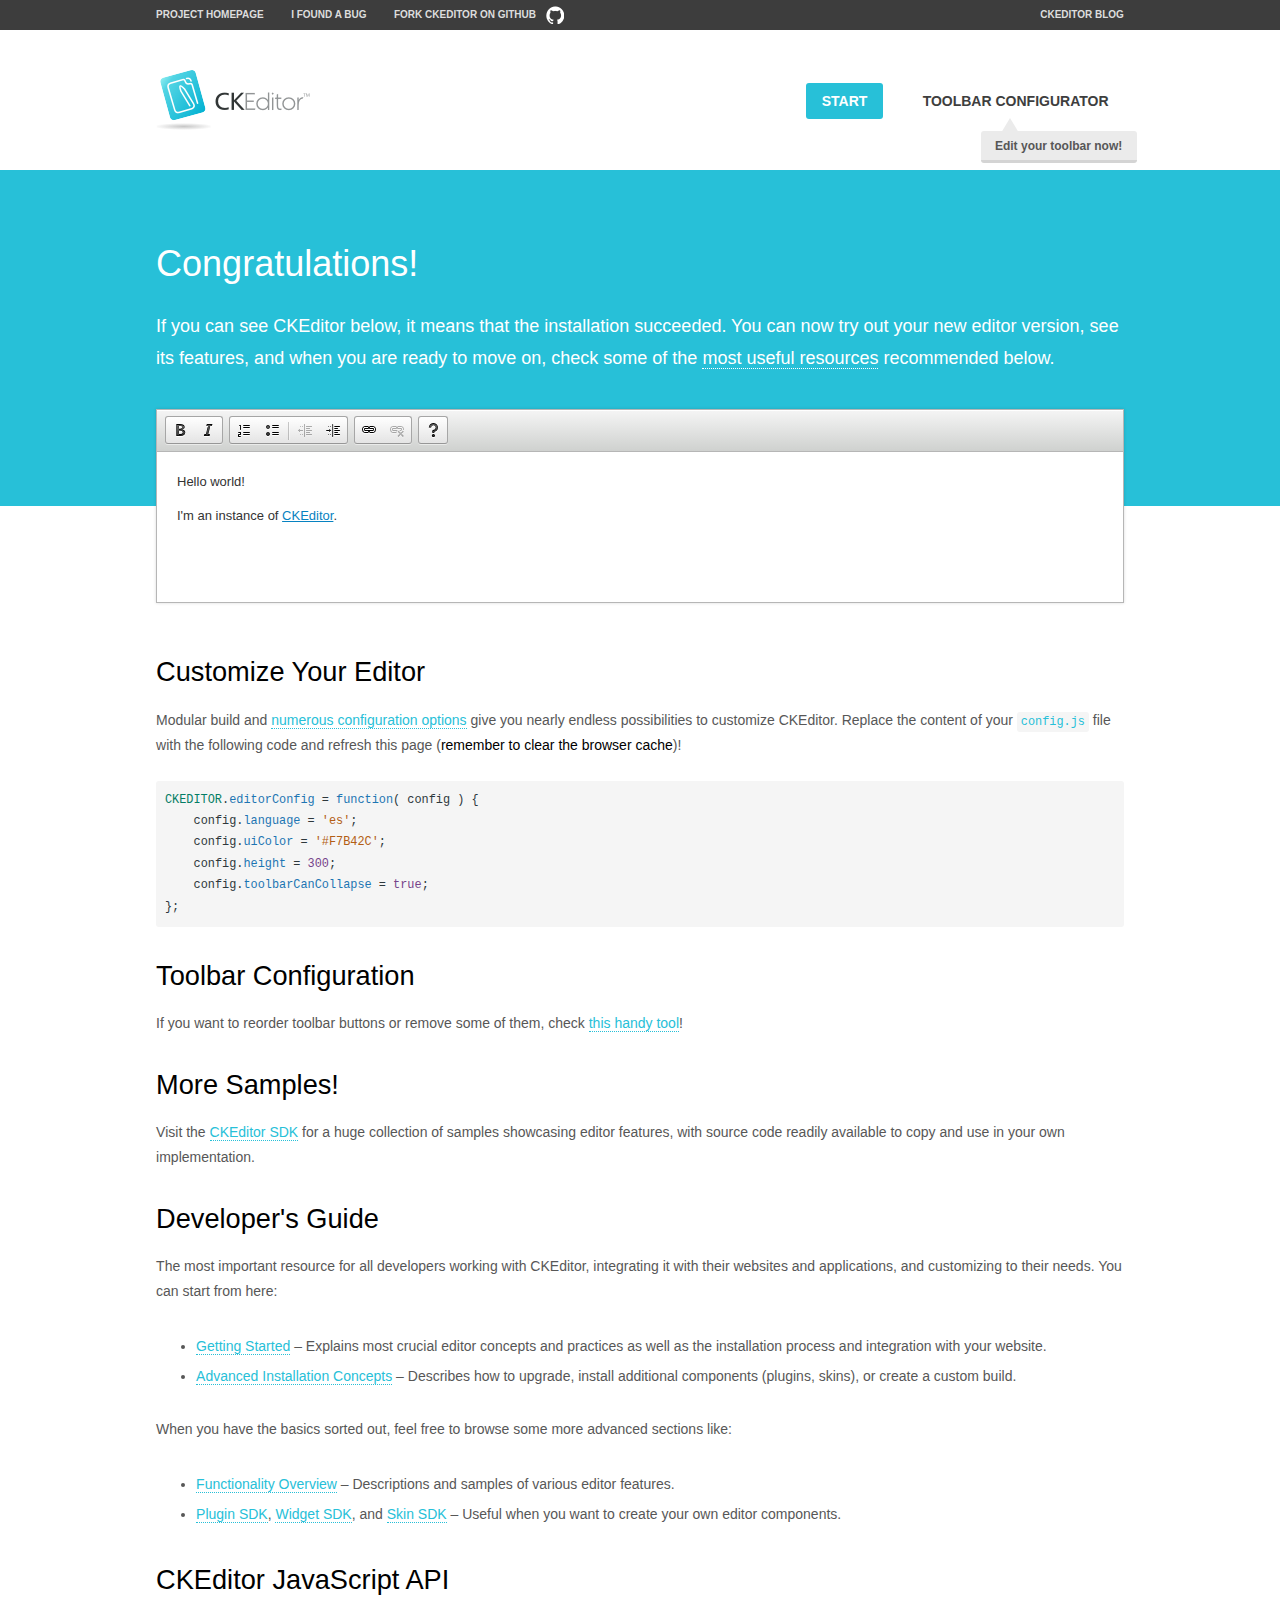
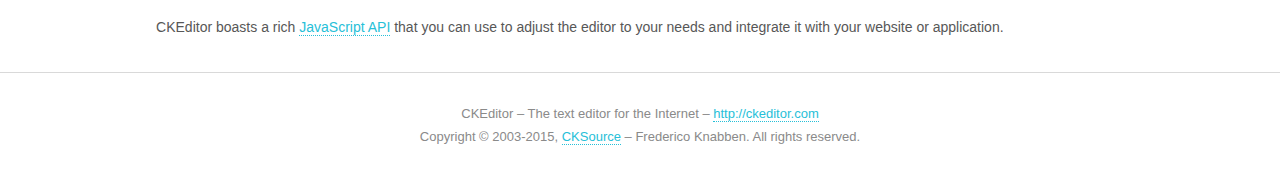
<file: src/main/resources/static/js/ckeditor/samples/index.html>
<!DOCTYPE html>
<!--
Copyright (c) 2003-2015, CKSource - Frederico Knabben. All rights reserved.
For licensing, see LICENSE.md or http://ckeditor.com/license
-->
<html>
<head>
	<meta charset="utf-8">
	<title>CKEditor Sample</title>
	<script src="../ckeditor.js"></script>
	<script src="js/sample.js"></script>
	<link rel="stylesheet" href="css/samples.css">
	<link rel="stylesheet" href="toolbarconfigurator/lib/codemirror/neo.css">
</head>
<body id="main">

<nav class="navigation-a">
	<div class="grid-container">
		<ul class="navigation-a-left grid-width-70">
			<li><a href="http://ckeditor.com">Project Homepage</a></li>
			<li><a href="http://dev.ckeditor.com/">I found a bug</a></li>
			<li><a href="http://github.com/ckeditor/ckeditor-dev" class="icon-pos-right icon-navigation-a-github">Fork CKEditor on GitHub</a></li>
		</ul>
		<ul class="navigation-a-right grid-width-30">
			<li><a href="http://ckeditor.com/blog-list">CKEditor Blog</a></li>
		</ul>
	</div>
</nav>

<header class="header-a">
	<div class="grid-container">
		<h1 class="header-a-logo grid-width-30">
			<a href="index.html"><img src="img/logo.png" alt="CKEditor Sample"></a>
		</h1>

		<nav class="navigation-b grid-width-70">
			<ul>
				<li><a href="index.html" class="button-a button-a-background">Start</a></li>
				<li><a href="toolbarconfigurator/index.html" class="button-a">Toolbar configurator <span class="balloon-a balloon-a-nw">Edit your toolbar now!</span></a></li>
			</ul>
		</nav>
	</div>
</header>

<main>
	<div class="adjoined-top">
		<div class="grid-container">
			<div class="content grid-width-100">
				<h1>Congratulations!</h1>
				<p>
					If you can see CKEditor below, it means that the installation succeeded.
					You can now try out your new editor version, see its features, and when you are ready to move on, check some of the <a href="#sample-customize">most useful resources</a> recommended below.
				</p>
			</div>
		</div>
	</div>
	<div class="adjoined-bottom">
		<div class="grid-container">
			<div class="grid-width-100">
				<div id="editor">
					<h1>Hello world!</h1>
					<p>I'm an instance of <a href="http://ckeditor.com">CKEditor</a>.</p>
				</div>
			</div>
		</div>
	</div>

	<div class="grid-container">
		<div class="content grid-width-100">
			<section id="sample-customize">
				<h2>Customize Your Editor</h2>
				<p>Modular build and <a href="http://docs.ckeditor.com/#!/guide/dev_configuration">numerous configuration options</a> give you nearly endless possibilities to customize CKEditor. Replace the content of your <code><a href="../config.js">config.js</a></code> file with the following code and refresh this page (<strong>remember to clear the browser cache</strong>)!</p>
		<pre class="cm-s-neo CodeMirror"><code><span style="padding-right: 0.1px;"><span class="cm-variable">CKEDITOR</span>.<span class="cm-property">editorConfig</span> <span class="cm-operator">=</span> <span class="cm-keyword">function</span>( <span class="cm-def">config</span> ) {</span>
<span style="padding-right: 0.1px;"><span class="cm-tab">	</span><span class="cm-variable-2">config</span>.<span class="cm-property">language</span> <span class="cm-operator">=</span> <span class="cm-string">'es'</span>;</span>
<span style="padding-right: 0.1px;"><span class="cm-tab">	</span><span class="cm-variable-2">config</span>.<span class="cm-property">uiColor</span> <span class="cm-operator">=</span> <span class="cm-string">'#F7B42C'</span>;</span>
<span style="padding-right: 0.1px;"><span class="cm-tab">	</span><span class="cm-variable-2">config</span>.<span class="cm-property">height</span> <span class="cm-operator">=</span> <span class="cm-number">300</span>;</span>
<span style="padding-right: 0.1px;"><span class="cm-tab">	</span><span class="cm-variable-2">config</span>.<span class="cm-property">toolbarCanCollapse</span> <span class="cm-operator">=</span> <span class="cm-atom">true</span>;</span>
<span style="padding-right: 0.1px;">};</span></code></pre>
			</section>

			<section>
				<h2>Toolbar Configuration</h2>
				<p>If you want to reorder toolbar buttons or remove some of them, check <a href="toolbarconfigurator/index.html">this handy tool</a>!</p>
			</section>

			<section>
				<h2>More Samples!</h2>
				<p>Visit the <a href="http://sdk.ckeditor.com">CKEditor SDK</a> for a huge collection of samples showcasing editor features, with source code readily available to copy and use in your own implementation.</p>
			</section>

			<section>
				<h2>Developer's Guide</h2>
				<p>The most important resource for all developers working with CKEditor, integrating it with their websites and applications, and customizing to their needs. You can start from here:</p>
				<ul>
					<li><a href="http://docs.ckeditor.com/#!/guide/dev_installation">Getting Started</a> &ndash; Explains most crucial editor concepts and practices as well as the installation process and integration with your website.</li>
					<li><a href="http://docs.ckeditor.com/#!/guide/dev_advanced_installation">Advanced Installation Concepts</a> &ndash; Describes how to upgrade, install additional components (plugins, skins), or create a custom build.</li>
				</ul>
					<p>When you have the basics sorted out, feel free to browse some more advanced sections like:</p>
				<ul>
					<li><a href="http://docs.ckeditor.com/#!/guide/dev_features">Functionality Overview</a> &ndash; Descriptions and samples of various editor features.</li>
					<li><a href="http://docs.ckeditor.com/#!/guide/plugin_sdk_intro">Plugin SDK</a>, <a href="http://docs.ckeditor.com/#!/guide/widget_sdk_intro">Widget SDK</a>, and <a href="http://docs.ckeditor.com/#!/guide/skin_sdk_intro">Skin SDK</a> &ndash; Useful when you want to create your own editor components.</li>
				</ul>
			</section>

			<section>
				<h2>CKEditor JavaScript API</h2>
				<p>CKEditor boasts a rich <a href="http://docs.ckeditor.com/#!/api">JavaScript API</a> that you can use to adjust the editor to your needs and integrate it with your website or application.</p>
			</section>
		</div>
	</div>
</main>

<footer class="footer-a grid-container">
	<div class="grid-container">
		<p class="grid-width-100">
			CKEditor &ndash; The text editor for the Internet &ndash; <a class="samples" href="http://ckeditor.com/">http://ckeditor.com</a>
		</p>
		<p class="grid-width-100" id="copy">
			Copyright &copy; 2003-2015, <a class="samples" href="http://cksource.com/">CKSource</a> &ndash; Frederico Knabben. All rights reserved.
		</p>
	</div>
</footer>
<script>
	initSample();
</script>

</body>
</html>
</file>
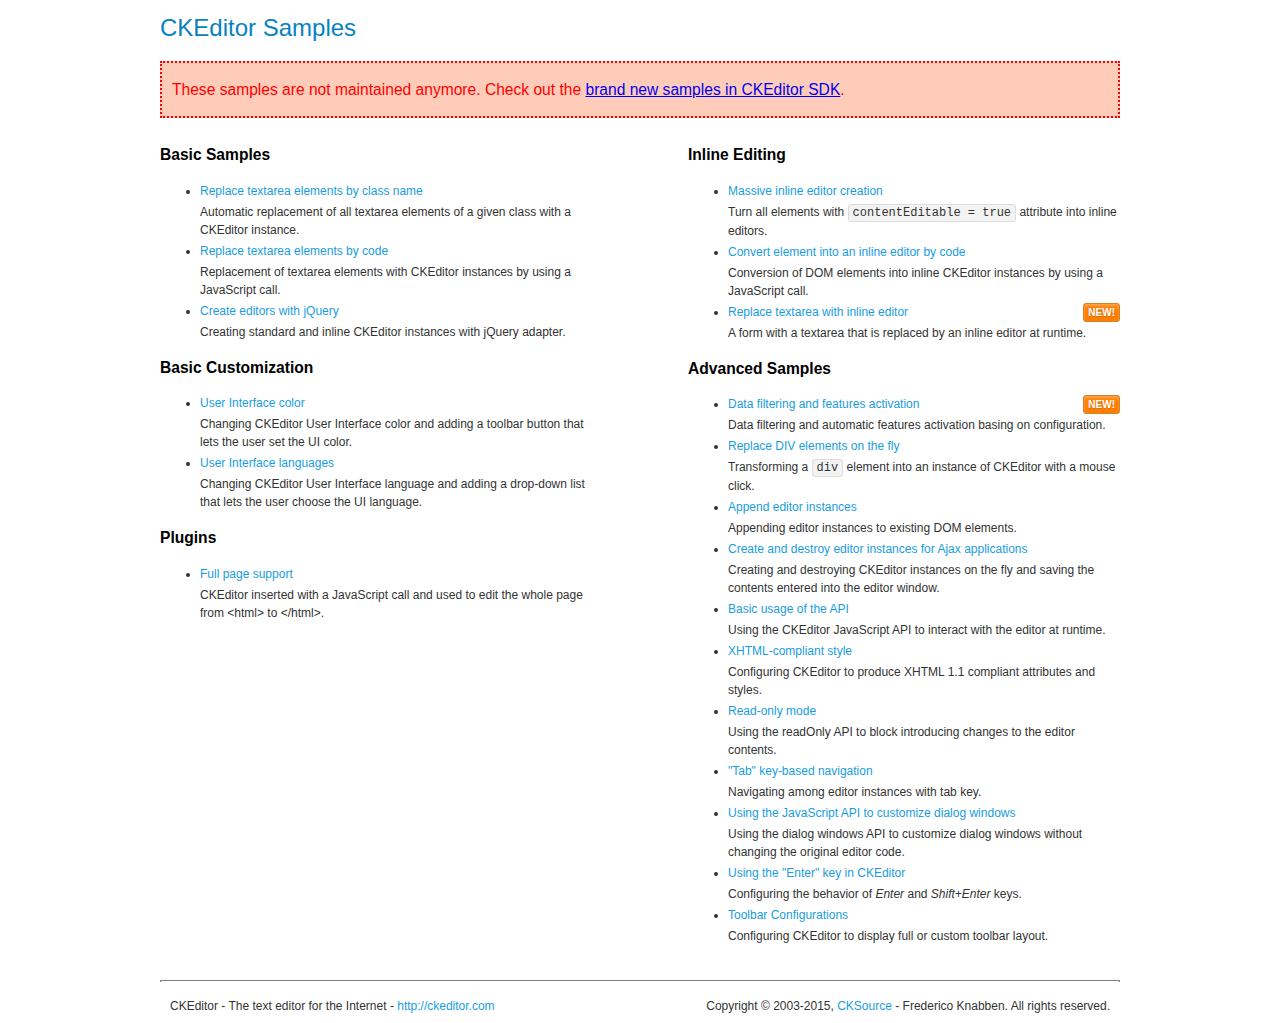
<file: src/main/resources/static/js/ckeditor/samples/old/index.html>
<!DOCTYPE html>
<!--
Copyright (c) 2003-2015, CKSource - Frederico Knabben. All rights reserved.
For licensing, see LICENSE.md or http://ckeditor.com/license
-->
<html>
<head>
	<meta charset="utf-8">
	<title>CKEditor Samples</title>
	<link rel="stylesheet" href="sample.css">
</head>
<body>
	<h1 class="samples">
		CKEditor Samples
	</h1>
	<div class="warning deprecated">
		These samples are not maintained anymore. Check out the <a href="http://sdk.ckeditor.com/">brand new samples in CKEditor SDK</a>.
	</div>
	<div class="twoColumns">
		<div class="twoColumnsLeft">
			<h2 class="samples">
				Basic Samples
			</h2>
			<dl class="samples">
				<dt><a class="samples" href="replacebyclass.html">Replace textarea elements by class name</a></dt>
				<dd>Automatic replacement of all textarea elements of a given class with a CKEditor instance.</dd>

				<dt><a class="samples" href="replacebycode.html">Replace textarea elements by code</a></dt>
				<dd>Replacement of textarea elements with CKEditor instances by using a JavaScript call.</dd>

				<dt><a class="samples" href="jquery.html">Create editors with jQuery</a></dt>
				<dd>Creating standard and inline CKEditor instances with jQuery adapter.</dd>
			</dl>

			<h2 class="samples">
				Basic Customization
			</h2>
			<dl class="samples">
				<dt><a class="samples" href="uicolor.html">User Interface color</a></dt>
				<dd>Changing CKEditor User Interface color and adding a toolbar button that lets the user set the UI color.</dd>

				<dt><a class="samples" href="uilanguages.html">User Interface languages</a></dt>
				<dd>Changing CKEditor User Interface language and adding a drop-down list that lets the user choose the UI language.</dd>
			</dl>


			<h2 class="samples">Plugins</h2>
<dl class="samples">
<dt><a class="samples" href="wysiwygarea/fullpage.html">Full page support</a></dt>
<dd>CKEditor inserted with a JavaScript call and used to edit the whole page from &lt;html&gt; to &lt;/html&gt;.</dd>
</dl>
		</div>
		<div class="twoColumnsRight">
			<h2 class="samples">
				Inline Editing
			</h2>
			<dl class="samples">
				<dt><a class="samples" href="inlineall.html">Massive inline editor creation</a></dt>
				<dd>Turn all elements with <code>contentEditable = true</code> attribute into inline editors.</dd>

				<dt><a class="samples" href="inlinebycode.html">Convert element into an inline editor by code</a></dt>
				<dd>Conversion of DOM elements into inline CKEditor instances by using a JavaScript call.</dd>

				<dt><a class="samples" href="inlinetextarea.html">Replace textarea with inline editor</a> <span class="new">New!</span></dt>
				<dd>A form with a textarea that is replaced by an inline editor at runtime.</dd>

				
			</dl>

			<h2 class="samples">
				Advanced Samples
			</h2>
			<dl class="samples">
				<dt><a class="samples" href="datafiltering.html">Data filtering and features activation</a> <span class="new">New!</span></dt>
				<dd>Data filtering and automatic features activation basing on configuration.</dd>

				<dt><a class="samples" href="divreplace.html">Replace DIV elements on the fly</a></dt>
				<dd>Transforming a <code>div</code> element into an instance of CKEditor with a mouse click.</dd>

				<dt><a class="samples" href="appendto.html">Append editor instances</a></dt>
				<dd>Appending editor instances to existing DOM elements.</dd>

				<dt><a class="samples" href="ajax.html">Create and destroy editor instances for Ajax applications</a></dt>
				<dd>Creating and destroying CKEditor instances on the fly and saving the contents entered into the editor window.</dd>

				<dt><a class="samples" href="api.html">Basic usage of the API</a></dt>
				<dd>Using the CKEditor JavaScript API to interact with the editor at runtime.</dd>

				<dt><a class="samples" href="xhtmlstyle.html">XHTML-compliant style</a></dt>
				<dd>Configuring CKEditor to produce XHTML 1.1 compliant attributes and styles.</dd>

				<dt><a class="samples" href="readonly.html">Read-only mode</a></dt>
				<dd>Using the readOnly API to block introducing changes to the editor contents.</dd>

				<dt><a class="samples" href="tabindex.html">"Tab" key-based navigation</a></dt>
				<dd>Navigating among editor instances with tab key.</dd>


				
<dt><a class="samples" href="dialog/dialog.html">Using the JavaScript API to customize dialog windows</a></dt>
<dd>Using the dialog windows API to customize dialog windows without changing the original editor code.</dd>

<dt><a class="samples" href="enterkey/enterkey.html">Using the &quot;Enter&quot; key in CKEditor</a></dt>
<dd>Configuring the behavior of <em>Enter</em> and <em>Shift+Enter</em> keys.</dd>

<dt><a class="samples" href="toolbar/toolbar.html">Toolbar Configurations</a></dt>
<dd>Configuring CKEditor to display full or custom toolbar layout.</dd>

			</dl>
		</div>
	</div>
	<div id="footer">
		<hr>
		<p>
			CKEditor - The text editor for the Internet - <a class="samples" href="http://ckeditor.com/">http://ckeditor.com</a>
		</p>
		<p id="copy">
			Copyright &copy; 2003-2015, <a class="samples" href="http://cksource.com/">CKSource</a> - Frederico Knabben. All rights reserved.
		</p>
	</div>
</body>
</html>
</file>
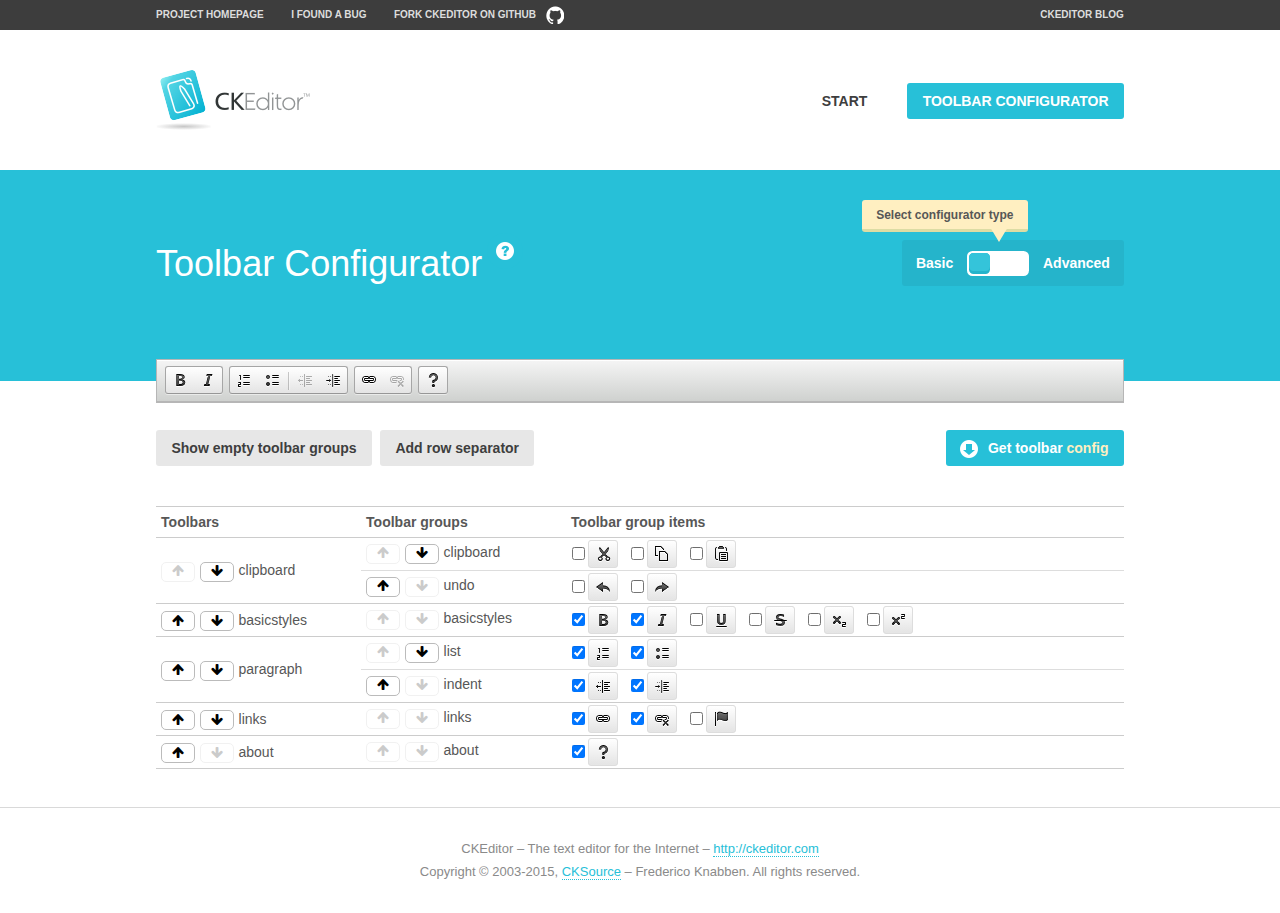
<file: src/main/resources/static/js/ckeditor/samples/toolbarconfigurator/index.html>
<!DOCTYPE html>
<!--
Copyright (c) 2003-2015, CKSource - Frederico Knabben. All rights reserved.
For licensing, see LICENSE.md or http://ckeditor.com/license
-->
<!--[if IE 8]><html class="ie8"><![endif]-->
<!--[if gt IE 8]><html><![endif]-->
<!--[if !IE]><!--><html><!--<![endif]-->
<head>
	<meta charset="utf-8">
	<title>Toolbar Configurator</title>
	<script src="../../ckeditor.js"></script>
	<script>
		if ( CKEDITOR.env.ie && CKEDITOR.env.version < 9 )
			CKEDITOR.tools.enableHtml5Elements( document );
	</script>
	<link rel="stylesheet" href="lib/codemirror/codemirror.css">
	<link rel="stylesheet" href="lib/codemirror/show-hint.css">
	<link rel="stylesheet" href="lib/codemirror/neo.css">
	<link rel="stylesheet" href="css/fontello.css">
	<link rel="stylesheet" href="../css/samples.css">
</head>
<body id="toolbar">

<nav class="navigation-a">
	<div class="grid-container">
		<ul class="navigation-a-left grid-width-70">
			<li><a href="http://ckeditor.com">Project Homepage</a></li>
			<li><a href="http://dev.ckeditor.com/">I found a bug</a></li>
			<li><a href="http://github.com/ckeditor/ckeditor-dev" class="icon-pos-right icon-navigation-a-github">Fork CKEditor on GitHub</a></li>
		</ul>
		<ul class="navigation-a-right grid-width-30">
			<li><a href="http://ckeditor.com/blog-list">CKEditor Blog</a></li>
		</ul>
	</div>
</nav>

<header class="header-a">
	<div class="grid-container">
		<h1 class="header-a-logo grid-width-30">
			<a href="../index.html"><img src="../img/logo.png" alt="CKEditor Logo"></a>
		</h1>
		<nav class="navigation-b grid-width-70">
			<ul>
				<li><a href="../index.html"  class="button-a">Start</a></li>
				<li><a href="index.html"  class="button-a button-a-background">Toolbar configurator</a></li>
			</ul>
		</nav>
	</div>
</header>

<main>
	<div class="adjoined-top">
		<div class="grid-container">
			<div class="content grid-width-100">
				<div class="grid-container-nested">
					<h1 class="grid-width-60">
						Toolbar Configurator
						<a href="#help-content" type="button" title="Configurator help" id="help" class="button-a button-a-background button-a-no-text icon-pos-left icon-question-mark">Help</a>
					</h1>

					<div class="grid-width-40 grid-switch-magic">
						<div class="switch">
							<span class="balloon-a balloon-a-se">Select configurator type</span>
							<input type="radio" name="radio" data-num="1" id="radio-basic" />
							<input type="radio" name="radio" data-num="2" id="radio-advanced" />
							<label data-for="1" for="radio-basic">Basic</label>
							<span class="switch-inner">
								<span class="handler"></span>
							</span>
							<label data-for="2" for="radio-advanced">Advanced</label>
						</div>
					</div>
				</div>
			</div>
		</div>
	</div>
	<div class="adjoined-bottom">
		<div class="grid-container">
			<div class="grid-width-100">
				<div class="editors-container">
					<div id="editor-basic"></div>
					<div id="editor-advanced"></div>
				</div>
			</div>
		</div>
	</div>

	<div class="grid-container configurator">
		<div class="content grid-width-100">
			<div class="configurator">
				<div>
					<div id="toolbarModifierWrapper"></div>
				</div>
			</div>
		</div>
	</div>

	<div id="help-content">
		<div class="grid-container">
			<div class="grid-width-100">
				<h2>What Am I Doing Here?</h2>

				<div class="grid-container grid-container-nested">
					<div class="basic">
						<div class="grid-width-50">
							<p>Arrange <a href="http://docs.ckeditor.com/#!/api/CKEDITOR.config-cfg-toolbarGroups">toolbar groups</a>, toggle <a href="http://docs.ckeditor.com/#!/api/CKEDITOR.config-cfg-removeButtons">button visibility</a> according to your needs and get your toolbar configuration.</p>
							<p>You can replace the content of the <a href="../../config.js"><code>config.js</code></a> file with the generated configuration. If you already set some configuration options you will need to merge both configurations.</p>
						</div>
						<div class="grid-width-50">
							<p>Read more about different ways of <a href="http://docs.ckeditor.com/#!/guide/dev_configuration">setting configuration</a> and do not forget about <strong>clearing browser cache</strong>.</p>
							<p>Arranging toolbar groups is the recommended way of configuring the toolbar, but if you need more freedom you can use the <a href="#advanced">advanced configurator</a>.</p>
						</div>
					</div>
					<div class="advanced" style="display: none;">
						<div class="grid-width-50">
							<p>With this code editor you can edit your <a href="http://docs.ckeditor.com/#!/api/CKEDITOR.config-cfg-toolbar">toolbar configuration</a> live.</p>
							<p>You can replace the content of the <a href="../../config.js"><code>config.js</code></a> file with the generated configuration. If you already set some configuration options you will need to merge both configurations.</p>
						</div>
						<div class="grid-width-50">
							<p>Read more about different ways of <a href="http://docs.ckeditor.com/#!/guide/dev_configuration">setting configuration</a> and do not forget about <strong>clearing browser cache</strong>.</p>
						</div>
					</div>
				</div>

				<p class="grid-container grid-container-nested">
					<button type="button" class="help-content-close grid-width-100 button-a button-a-background">Got it. Let's play!</button>
				</p>
			</div>
		</div>
	</div>
</main>

<footer class="footer-a grid-container">
	<p class="grid-width-100">
		CKEditor &ndash; The text editor for the Internet &ndash; <a class="samples" href="http://ckeditor.com/">http://ckeditor.com</a>
	</p>
	<p class="grid-width-100" id="copy">
		Copyright &copy; 2003-2015, <a class="samples" href="http://cksource.com/">CKSource</a> &ndash; Frederico Knabben. All rights reserved.
	</p>
</footer>

<script src="lib/codemirror/codemirror.js"></script>
<script src="lib/codemirror/javascript.js"></script>
<script src="lib/codemirror/show-hint.js"></script>

<script src="js/fulltoolbareditor.js"></script>
<script src="js/abstracttoolbarmodifier.js"></script>
<script src="js/toolbarmodifier.js"></script>
<script src="js/toolbartextmodifier.js"></script>
<script src="../js/sf.js"></script>

<script>
	( function() {
		'use strict';

		var mode = ( window.location.hash.substr( 1 ) === 'advanced' ) ? 'advanced' : 'basic',
			configuratorSection = CKEDITOR.document.findOne( 'main > .grid-container.configurator' ),
			basicInstruction = CKEDITOR.document.findOne( '#help-content .basic' ),
			advancedInstruction = CKEDITOR.document.findOne( '#help-content .advanced' ),

			// Configurator mode switcher.
			modeSwitchBasic = CKEDITOR.document.getById( 'radio-basic' ),
			modeSwitchAdvanced = CKEDITOR.document.getById( 'radio-advanced' );

		// Initial setup
		function updateSwitcher() {
			if ( mode === 'advanced' ) {
				modeSwitchAdvanced.$.checked = true;
			} else {
				modeSwitchBasic.$.checked = true;
			}
		}

		updateSwitcher();

		CKEDITOR.document.getWindow().on( 'hashchange', function( e ) {
			var hash = window.location.hash.substr( 1 );
			if ( !( hash === 'advanced' || hash === 'basic' ) ) {
				return;
			}
			mode = hash;
			onToolbarsDone( mode );
		} );

		CKEDITOR.document.getWindow().on( 'resize', function() {
			updateToolbar( ( mode === 'basic' ? toolbarModifier : toolbarTextModifier )[ 'editorInstance' ] );
		} );

		function onRefresh( modifier ) {
			modifier = modifier || this;

			if ( mode === 'basic' && modifier instanceof ToolbarConfigurator.ToolbarTextModifier ) {
				return;
			}

			// CodeMirror container becomes visible, so we need to refresh and to avoid rendering problems.
			if ( mode === 'advanced' && modifier instanceof ToolbarConfigurator.ToolbarTextModifier ) {
				modifier.codeContainer.refresh();
			}

			updateToolbar( modifier.editorInstance );
		}

		function updateToolbar( editor ) {
			var editorContainer = editor.container;

			// Not always editor is loaded.
			if ( !editorContainer ) {
				return;
			}

			var displayStyle = editorContainer.getStyle( 'display' );

			editorContainer.setStyle( 'display', 'block' );

			var newHeight = editorContainer.getSize( 'height' );

			var newMarginTop = parseInt( editorContainer.getComputedStyle( 'margin-top' ), 10 );
			newMarginTop = ( isNaN( newMarginTop ) ? 0 : Number( newMarginTop ) );

			var newMarginBottom = parseInt( editorContainer.getComputedStyle( 'margin-bottom' ), 10 );
			newMarginBottom = ( isNaN( newMarginBottom ) ? 0 : Number( newMarginBottom ) );

			var result = newHeight + newMarginTop + newMarginBottom;

			editorContainer.setStyle( 'display', displayStyle );

			editor.container.getAscendant( 'div' ).setStyle( 'height', result + 'px' );
		}

		var toolbarModifier = new ToolbarConfigurator.ToolbarModifier( 'editor-basic' );

		var done = 0;
		toolbarModifier.init( onToolbarInit );
		toolbarModifier.onRefresh = onRefresh;

		CKEDITOR.document.getById( 'toolbarModifierWrapper' ).append( toolbarModifier.mainContainer );

		var toolbarTextModifier = new ToolbarConfigurator.ToolbarTextModifier( 'editor-advanced' );
		toolbarTextModifier.init( onToolbarInit );
		toolbarTextModifier.onRefresh = onRefresh;

		function onToolbarInit() {
			if ( ++done === 2 ) {
				onToolbarsDone();

				positionSticky.watch( CKEDITOR.document.findOne( '.toolbar' ), function() {
					return mode === 'advanced';
				} );
			}
		}

		function onToolbarsDone() {
			if ( mode === 'basic' ) {
				toggleModeBasic( false );
			} else {
				toggleModeAdvanced( false );
			}

			updateSwitcher();

			setTimeout( function() {
				CKEDITOR.document.findOne( '.editors-container' ).addClass( 'active' );
				CKEDITOR.document.findOne( '#toolbarModifierWrapper' ).addClass( 'active' );
			}, 200 );
		}

		CKEDITOR.document.getById( 'toolbarModifierWrapper' ).append( toolbarTextModifier.mainContainer );

		function toogleModeSwitch( onElement, offElement, onModifier, offModifier ) {
			onElement.addClass( 'fancy-button-active' );
			offElement.removeClass( 'fancy-button-active' );

			onModifier.showUI();
			offModifier.hideUI();
		}

		function toggleModeBasic( callOnRefresh ) {
			callOnRefresh = ( callOnRefresh !== false );
			mode = 'basic';
			window.location.hash = '#basic';
			toogleModeSwitch( modeSwitchBasic, modeSwitchAdvanced, toolbarModifier, toolbarTextModifier );

			configuratorSection.removeClass( 'freed-width' );
			basicInstruction.show();
			advancedInstruction.hide();

			callOnRefresh && onRefresh( toolbarModifier );
		}

		function toggleModeAdvanced( callOnRefresh ) {
			callOnRefresh = ( callOnRefresh !== false );
			mode = 'advanced';
			window.location.hash = '#advanced';
			toogleModeSwitch( modeSwitchAdvanced, modeSwitchBasic, toolbarTextModifier, toolbarModifier );

			configuratorSection.addClass( 'freed-width' );
			advancedInstruction.show();
			basicInstruction.hide();

			callOnRefresh && onRefresh( toolbarTextModifier );
		}

		modeSwitchBasic.on( 'click', toggleModeBasic );
		modeSwitchAdvanced.on( 'click', toggleModeAdvanced );

		//
		// Position:sticky for the toolbar.
		//

		// Will make elements behave like they were styled with position:sticky.
		var positionSticky = {
			// Store object: {
			// 		element: CKEDITOR.dom.element, // Element which will float.
			// 		placeholder: CKEDITOR.dom.element, // Placeholder which is place to prevent page bounce.
			// 		isFixed: boolean // Whether element float now.
			// }
			watched: [],

			active: [],

			staticContainer: null,

			init: function() {
				var element = CKEDITOR.dom.element.createFromHtml(
					'<div class="staticContainer">' +
						'<div class="grid-container" >' +
							'<div class="grid-width-100">' +
								'<div class="inner"></div>' +
							'</div>' +
						'</div>' +
					'</div>' );

				this.staticContainer = element.findOne( '.inner' );

				CKEDITOR.document.getBody().append( element );
			},

			watch: function( element, preventFunc ) {
				this.watched.push( {
					element: element,
					placeholder: new CKEDITOR.dom.element( 'div' ),
					isFixed: false,
					preventFunc: preventFunc
				} );
			},

			checkAll: function() {
				for ( var i = 0; i < this.watched.length; i++ ) {
					this.check( this.watched[ i ] );
				}
			},

			check: function( element ) {
				var isFixed = element.isFixed;
				var shouldBeFixed = this.shouldBeFixed( element );

				// Nothing to be done.
				if ( isFixed === shouldBeFixed ) {
					return;
				}

				var placeholder = element.placeholder;

				if ( isFixed ) {
					// Unfixing.

					element.element.insertBefore( placeholder );
					placeholder.remove();

					element.element.removeStyle( 'margin' );

					this.active.splice( CKEDITOR.tools.indexOf( this.active, element ), 1 );

				} else {
					// Fixing.
					placeholder.setStyle( 'width', element.element.getSize( 'width' ) + 'px' );
					placeholder.setStyle( 'height', element.element.getSize( 'height' ) + 'px' );
					placeholder.setStyle( 'margin-bottom', element.element.getComputedStyle( 'margin-bottom' ) );
					placeholder.setStyle( 'display', element.element.getComputedStyle( 'display' ) );
					placeholder.insertAfter( element.element );

					this.staticContainer.append( element.element );

					this.active.push( element );
				}

				element.isFixed = !element.isFixed;
			},

			shouldBeFixed: function( element ) {
				if ( element.preventFunc && element.preventFunc() ) {
					return false;
				}

				// If element is already fixed we are checking it's placeholder.
				var related = ( element.isFixed ? element.placeholder : element.element ),
					clientRect = related.$.getBoundingClientRect(),
					staticHeight = this.staticContainer.getSize('height' ),
					elemHeight = element.element.getSize( 'height' );

				if ( element.isFixed ) {
					return ( clientRect.top + elemHeight < staticHeight );
				} else {
					return ( clientRect.top < staticHeight );
				}
			}
		};

		positionSticky.init();

		CKEDITOR.document.getWindow().on( 'scroll',
			new CKEDITOR.tools.eventsBuffer( 100, positionSticky.checkAll, positionSticky ).input
		);

		// Make the toolbar sticky.
		positionSticky.watch( CKEDITOR.document.findOne( '.editors-container' ) );

		// Help button and help-content.
		( function() {
			var helpButton = CKEDITOR.document.getById( 'help' ),
				helpContent = CKEDITOR.document.getById( 'help-content' );

			// Don't show help button on IE8 because it's unsupported by Pico Modal.
			if ( CKEDITOR.env.ie && CKEDITOR.env.version == 8 ) {
				helpButton.hide();
			} else {
				// Display help modal when the button is clicked.
				helpButton.on( 'click', function( evt ) {
					SF.modal( {
						// Clone modal content from DOM.
						content: helpContent.getHtml(),

						afterCreate: function( modal ) {
							// Enable modal content button to close the modal.
							new CKEDITOR.dom.element( modal.modalElem() ).findOne( '.help-content-close' ).once( 'click', modal.close );
						}
					} ).show();
				} );
			}
		} )();
	} )();
</script>
</body>
</html>
</file>
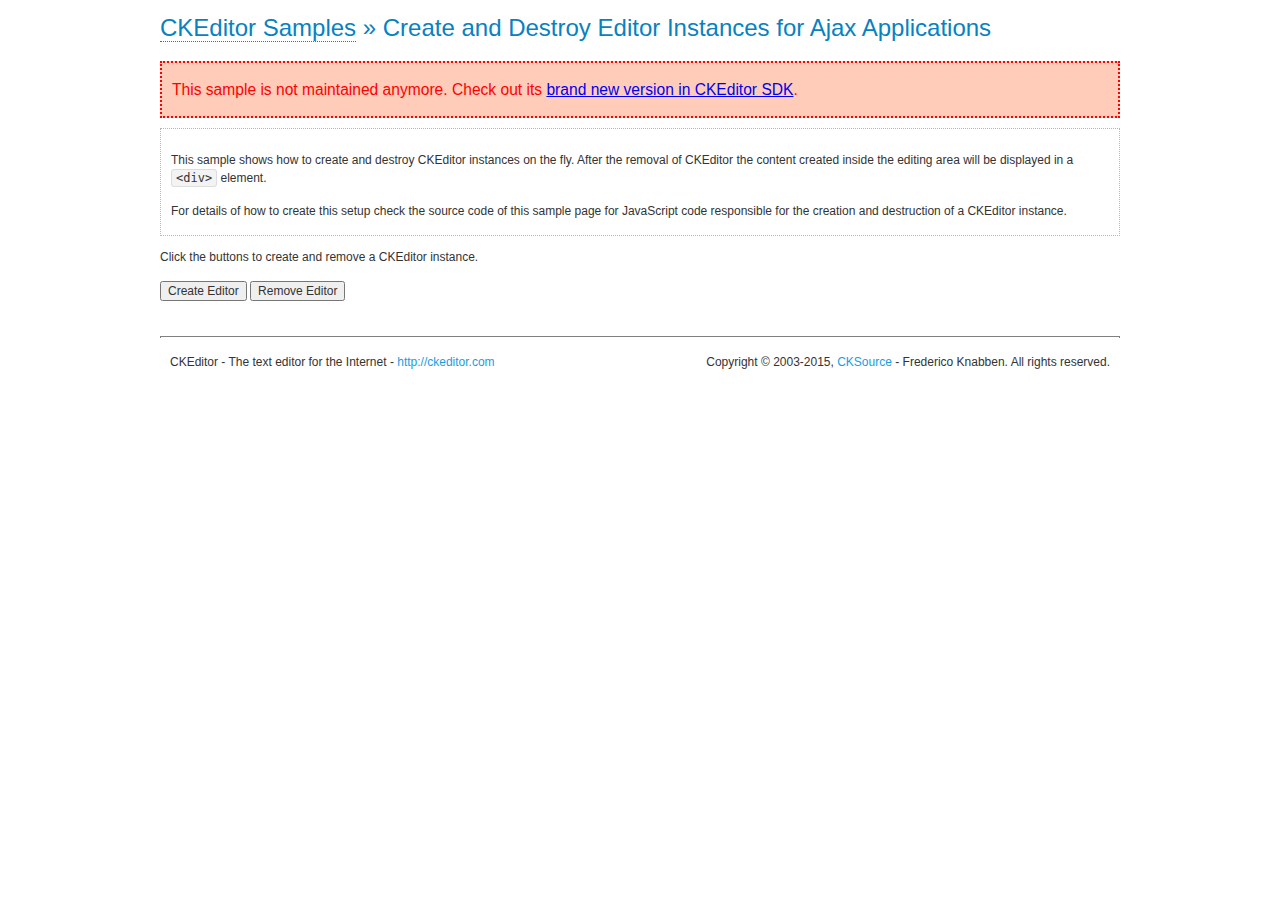
<file: src/main/resources/static/js/ckeditor/samples/old/ajax.html>
<!DOCTYPE html>
<!--
Copyright (c) 2003-2015, CKSource - Frederico Knabben. All rights reserved.
For licensing, see LICENSE.md or http://ckeditor.com/license
-->
<html>
<head>
	<meta charset="utf-8">
	<title>Ajax &mdash; CKEditor Sample</title>
	<script src="../../ckeditor.js"></script>
	<link rel="stylesheet" href="sample.css">
	<script>

		var editor, html = '';

		function createEditor() {
			if ( editor )
				return;

			// Create a new editor inside the <div id="editor">, setting its value to html
			var config = {};
			editor = CKEDITOR.appendTo( 'editor', config, html );
		}

		function removeEditor() {
			if ( !editor )
				return;

			// Retrieve the editor contents. In an Ajax application, this data would be
			// sent to the server or used in any other way.
			document.getElementById( 'editorcontents' ).innerHTML = html = editor.getData();
			document.getElementById( 'contents' ).style.display = '';

			// Destroy the editor.
			editor.destroy();
			editor = null;
		}

	</script>
</head>
<body>
	<h1 class="samples">
		<a href="index.html">CKEditor Samples</a> &raquo; Create and Destroy Editor Instances for Ajax Applications
	</h1>
	<div class="warning deprecated">
		This sample is not maintained anymore. Check out its <a href="http://sdk.ckeditor.com/samples/saveajax.html">brand new version in CKEditor SDK</a>.
	</div>
	<div class="description">
		<p>
			This sample shows how to create and destroy CKEditor instances on the fly. After the removal of CKEditor the content created inside the editing
			area will be displayed in a <code>&lt;div&gt;</code> element.
		</p>
		<p>
			For details of how to create this setup check the source code of this sample page
			for JavaScript code responsible for the creation and destruction of a CKEditor instance.
		</p>
	</div>
	<p>Click the buttons to create and remove a CKEditor instance.</p>
	<p>
		<input onclick="createEditor();" type="button" value="Create Editor">
		<input onclick="removeEditor();" type="button" value="Remove Editor">
	</p>
	<!-- This div will hold the editor. -->
	<div id="editor">
	</div>
	<div id="contents" style="display: none">
		<p>
			Edited Contents:
		</p>
		<!-- This div will be used to display the editor contents. -->
		<div id="editorcontents">
		</div>
	</div>
	<div id="footer">
		<hr>
		<p>
			CKEditor - The text editor for the Internet - <a class="samples" href="http://ckeditor.com/">http://ckeditor.com</a>
		</p>
		<p id="copy">
			Copyright &copy; 2003-2015, <a class="samples" href="http://cksource.com/">CKSource</a> - Frederico
			Knabben. All rights reserved.
		</p>
	</div>
</body>
</html>
</file>
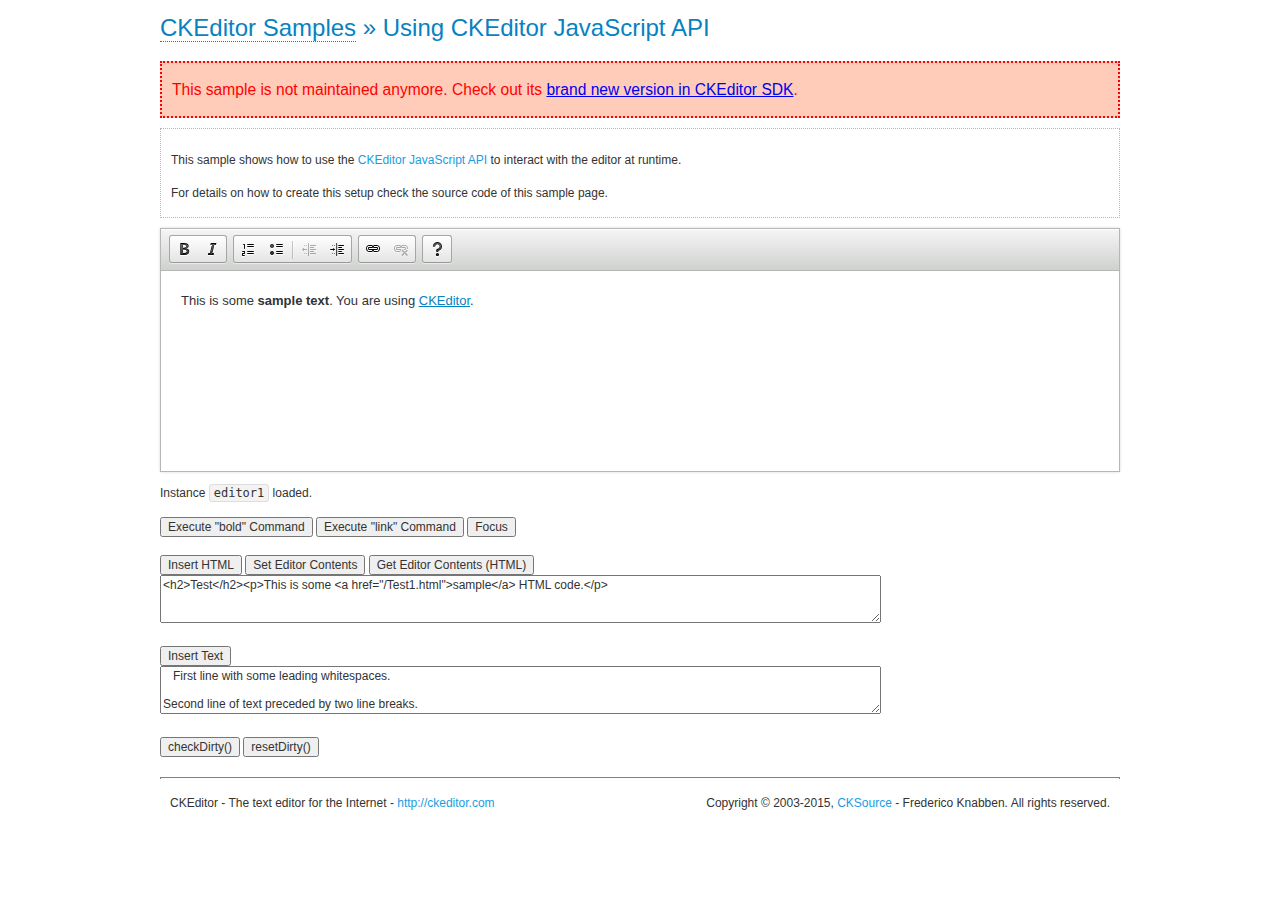
<file: src/main/resources/static/js/ckeditor/samples/old/api.html>
<!DOCTYPE html>
<!--
Copyright (c) 2003-2015, CKSource - Frederico Knabben. All rights reserved.
For licensing, see LICENSE.md or http://ckeditor.com/license
-->
<html>
<head>
	<meta charset="utf-8">
	<title>API Usage &mdash; CKEditor Sample</title>
	<script src="../../ckeditor.js"></script>
	<link href="sample.css" rel="stylesheet">
	<script>

// The instanceReady event is fired, when an instance of CKEditor has finished
// its initialization.
CKEDITOR.on( 'instanceReady', function( ev ) {
	// Show the editor name and description in the browser status bar.
	document.getElementById( 'eMessage' ).innerHTML = 'Instance <code>' + ev.editor.name + '<\/code> loaded.';

	// Show this sample buttons.
	document.getElementById( 'eButtons' ).style.display = 'block';
});

function InsertHTML() {
	// Get the editor instance that we want to interact with.
	var editor = CKEDITOR.instances.editor1;
	var value = document.getElementById( 'htmlArea' ).value;

	// Check the active editing mode.
	if ( editor.mode == 'wysiwyg' )
	{
		// Insert HTML code.
		// http://docs.ckeditor.com/#!/api/CKEDITOR.editor-method-insertHtml
		editor.insertHtml( value );
	}
	else
		alert( 'You must be in WYSIWYG mode!' );
}

function InsertText() {
	// Get the editor instance that we want to interact with.
	var editor = CKEDITOR.instances.editor1;
	var value = document.getElementById( 'txtArea' ).value;

	// Check the active editing mode.
	if ( editor.mode == 'wysiwyg' )
	{
		// Insert as plain text.
		// http://docs.ckeditor.com/#!/api/CKEDITOR.editor-method-insertText
		editor.insertText( value );
	}
	else
		alert( 'You must be in WYSIWYG mode!' );
}

function SetContents() {
	// Get the editor instance that we want to interact with.
	var editor = CKEDITOR.instances.editor1;
	var value = document.getElementById( 'htmlArea' ).value;

	// Set editor contents (replace current contents).
	// http://docs.ckeditor.com/#!/api/CKEDITOR.editor-method-setData
	editor.setData( value );
}

function GetContents() {
	// Get the editor instance that you want to interact with.
	var editor = CKEDITOR.instances.editor1;

	// Get editor contents
	// http://docs.ckeditor.com/#!/api/CKEDITOR.editor-method-getData
	alert( editor.getData() );
}

function ExecuteCommand( commandName ) {
	// Get the editor instance that we want to interact with.
	var editor = CKEDITOR.instances.editor1;

	// Check the active editing mode.
	if ( editor.mode == 'wysiwyg' )
	{
		// Execute the command.
		// http://docs.ckeditor.com/#!/api/CKEDITOR.editor-method-execCommand
		editor.execCommand( commandName );
	}
	else
		alert( 'You must be in WYSIWYG mode!' );
}

function CheckDirty() {
	// Get the editor instance that we want to interact with.
	var editor = CKEDITOR.instances.editor1;
	// Checks whether the current editor contents present changes when compared
	// to the contents loaded into the editor at startup
	// http://docs.ckeditor.com/#!/api/CKEDITOR.editor-method-checkDirty
	alert( editor.checkDirty() );
}

function ResetDirty() {
	// Get the editor instance that we want to interact with.
	var editor = CKEDITOR.instances.editor1;
	// Resets the "dirty state" of the editor (see CheckDirty())
	// http://docs.ckeditor.com/#!/api/CKEDITOR.editor-method-resetDirty
	editor.resetDirty();
	alert( 'The "IsDirty" status has been reset' );
}

function Focus() {
	CKEDITOR.instances.editor1.focus();
}

function onFocus() {
	document.getElementById( 'eMessage' ).innerHTML = '<b>' + this.name + ' is focused </b>';
}

function onBlur() {
	document.getElementById( 'eMessage' ).innerHTML = this.name + ' lost focus';
}

	</script>

</head>
<body>
	<h1 class="samples">
		<a href="index.html">CKEditor Samples</a> &raquo; Using CKEditor JavaScript API
	</h1>
	<div class="warning deprecated">
		This sample is not maintained anymore. Check out its <a href="http://sdk.ckeditor.com/samples/api.html">brand new version in CKEditor SDK</a>.
	</div>
	<div class="description">
	<p>
		This sample shows how to use the
		<a class="samples" href="http://docs.ckeditor.com/#!/api/CKEDITOR.editor">CKEditor JavaScript API</a>
		to interact with the editor at runtime.
	</p>
	<p>
		For details on how to create this setup check the source code of this sample page.
	</p>
	</div>

	<!-- This <div> holds alert messages to be display in the sample page. -->
	<div id="alerts">
		<noscript>
			<p>
				<strong>CKEditor requires JavaScript to run</strong>. In a browser with no JavaScript
				support, like yours, you should still see the contents (HTML data) and you should
				be able to edit it normally, without a rich editor interface.
			</p>
		</noscript>
	</div>
	<form action="../../../samples/sample_posteddata.php" method="post">
		<textarea cols="100" id="editor1" name="editor1" rows="10">&lt;p&gt;This is some &lt;strong&gt;sample text&lt;/strong&gt;. You are using &lt;a href="http://ckeditor.com/"&gt;CKEditor&lt;/a&gt;.&lt;/p&gt;</textarea>

		<script>
			// Replace the <textarea id="editor1"> with an CKEditor instance.
			CKEDITOR.replace( 'editor1', {
				on: {
					focus: onFocus,
					blur: onBlur,

					// Check for availability of corresponding plugins.
					pluginsLoaded: function( evt ) {
						var doc = CKEDITOR.document, ed = evt.editor;
						if ( !ed.getCommand( 'bold' ) )
							doc.getById( 'exec-bold' ).hide();
						if ( !ed.getCommand( 'link' ) )
							doc.getById( 'exec-link' ).hide();
					}
				}
			});
		</script>

		<p id="eMessage">
		</p>

		<div id="eButtons" style="display: none">
			<input id="exec-bold" onclick="ExecuteCommand('bold');" type="button" value="Execute &quot;bold&quot; Command">
			<input id="exec-link" onclick="ExecuteCommand('link');" type="button" value="Execute &quot;link&quot; Command">
			<input onclick="Focus();" type="button" value="Focus">
			<br><br>
			<input onclick="InsertHTML();" type="button" value="Insert HTML">
			<input onclick="SetContents();" type="button" value="Set Editor Contents">
			<input onclick="GetContents();" type="button" value="Get Editor Contents (HTML)">
			<br>
			<textarea cols="100" id="htmlArea" rows="3">&lt;h2&gt;Test&lt;/h2&gt;&lt;p&gt;This is some &lt;a href="/Test1.html"&gt;sample&lt;/a&gt; HTML code.&lt;/p&gt;</textarea>
			<br>
			<br>
			<input onclick="InsertText();" type="button" value="Insert Text">
			<br>
			<textarea cols="100" id="txtArea" rows="3">   First line with some leading whitespaces.

Second line of text preceded by two line breaks.</textarea>
			<br>
			<br>
			<input onclick="CheckDirty();" type="button" value="checkDirty()">
			<input onclick="ResetDirty();" type="button" value="resetDirty()">
		</div>
	</form>
	<div id="footer">
		<hr>
		<p>
			CKEditor - The text editor for the Internet - <a class="samples" href="http://ckeditor.com/">http://ckeditor.com</a>
		</p>
		<p id="copy">
			Copyright &copy; 2003-2015, <a class="samples" href="http://cksource.com/">CKSource</a> - Frederico
			Knabben. All rights reserved.
		</p>
	</div>
</body>
</html>
</file>
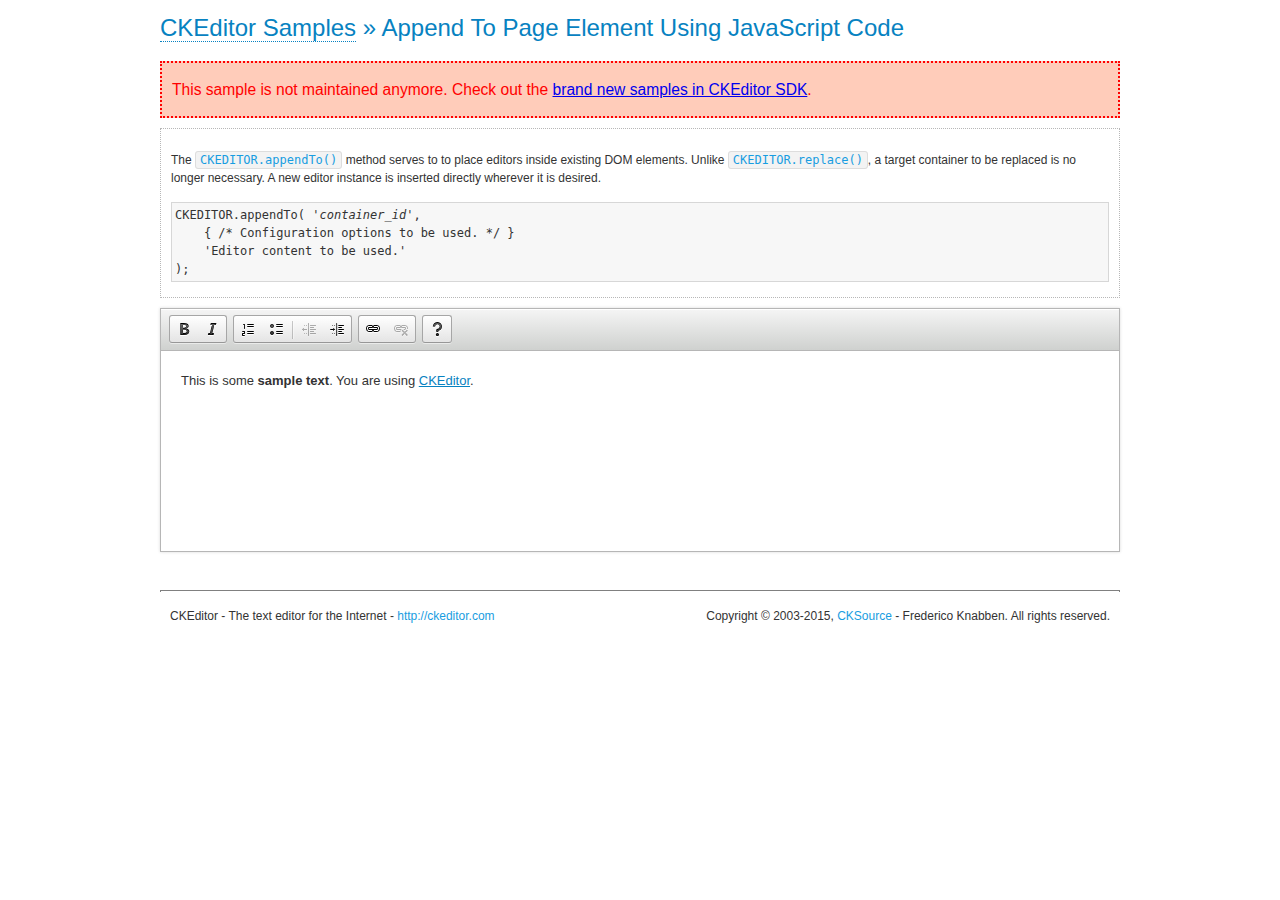
<file: src/main/resources/static/js/ckeditor/samples/old/appendto.html>
<!DOCTYPE html>
<!--
Copyright (c) 2003-2015, CKSource - Frederico Knabben. All rights reserved.
For licensing, see LICENSE.md or http://ckeditor.com/license
-->
<html>
<head>
	<meta charset="utf-8">
	<title>Append To Page Element Using JavaScript Code &mdash; CKEditor Sample</title>
	<script src="../../ckeditor.js"></script>
	<link rel="stylesheet" href="sample.css">
</head>
<body>
	<h1 class="samples">
		<a href="index.html">CKEditor Samples</a> &raquo; Append To Page Element Using JavaScript Code
	</h1>
	<div class="warning deprecated">
		This sample is not maintained anymore. Check out the <a href="http://sdk.ckeditor.com/">brand new samples in CKEditor SDK</a>.
	</div>
	<div id="section1">
		<div class="description">
			<p>
				The <code><a class="samples" href="http://docs.ckeditor.com/#!/api/CKEDITOR-method-appendTo">CKEDITOR.appendTo()</a></code> method serves to to place editors inside existing DOM elements. Unlike <code><a class="samples" href="http://docs.ckeditor.com/#!/api/CKEDITOR-method-replace">CKEDITOR.replace()</a></code>,
				a target container to be replaced is no longer necessary. A new editor
				instance is inserted directly wherever it is desired.
			</p>
<pre class="samples">CKEDITOR.appendTo( '<em>container_id</em>',
	{ /* Configuration options to be used. */ }
	'Editor content to be used.'
);</pre>
		</div>
		<script>

			// This call can be placed at any point after the
			// DOM element to append CKEditor to or inside the <head><script>
			// in a window.onload event handler.

			// Append a CKEditor instance using the default configuration and the
			// provided content to the <div> element of ID "section1".
			CKEDITOR.appendTo( 'section1',
				null,
				'<p>This is some <strong>sample text</strong>. You are using <a href="http://ckeditor.com/">CKEditor</a>.</p>'
			);

		</script>
	</div>
	<br>
	<div id="footer">
		<hr>
		<p>
			CKEditor - The text editor for the Internet - <a class="samples" href="http://ckeditor.com/">http://ckeditor.com</a>
		</p>
		<p id="copy">
			Copyright &copy; 2003-2015, <a class="samples" href="http://cksource.com/">CKSource</a> - Frederico
			Knabben. All rights reserved.
		</p>
	</div>
</body>
</html>
</file>
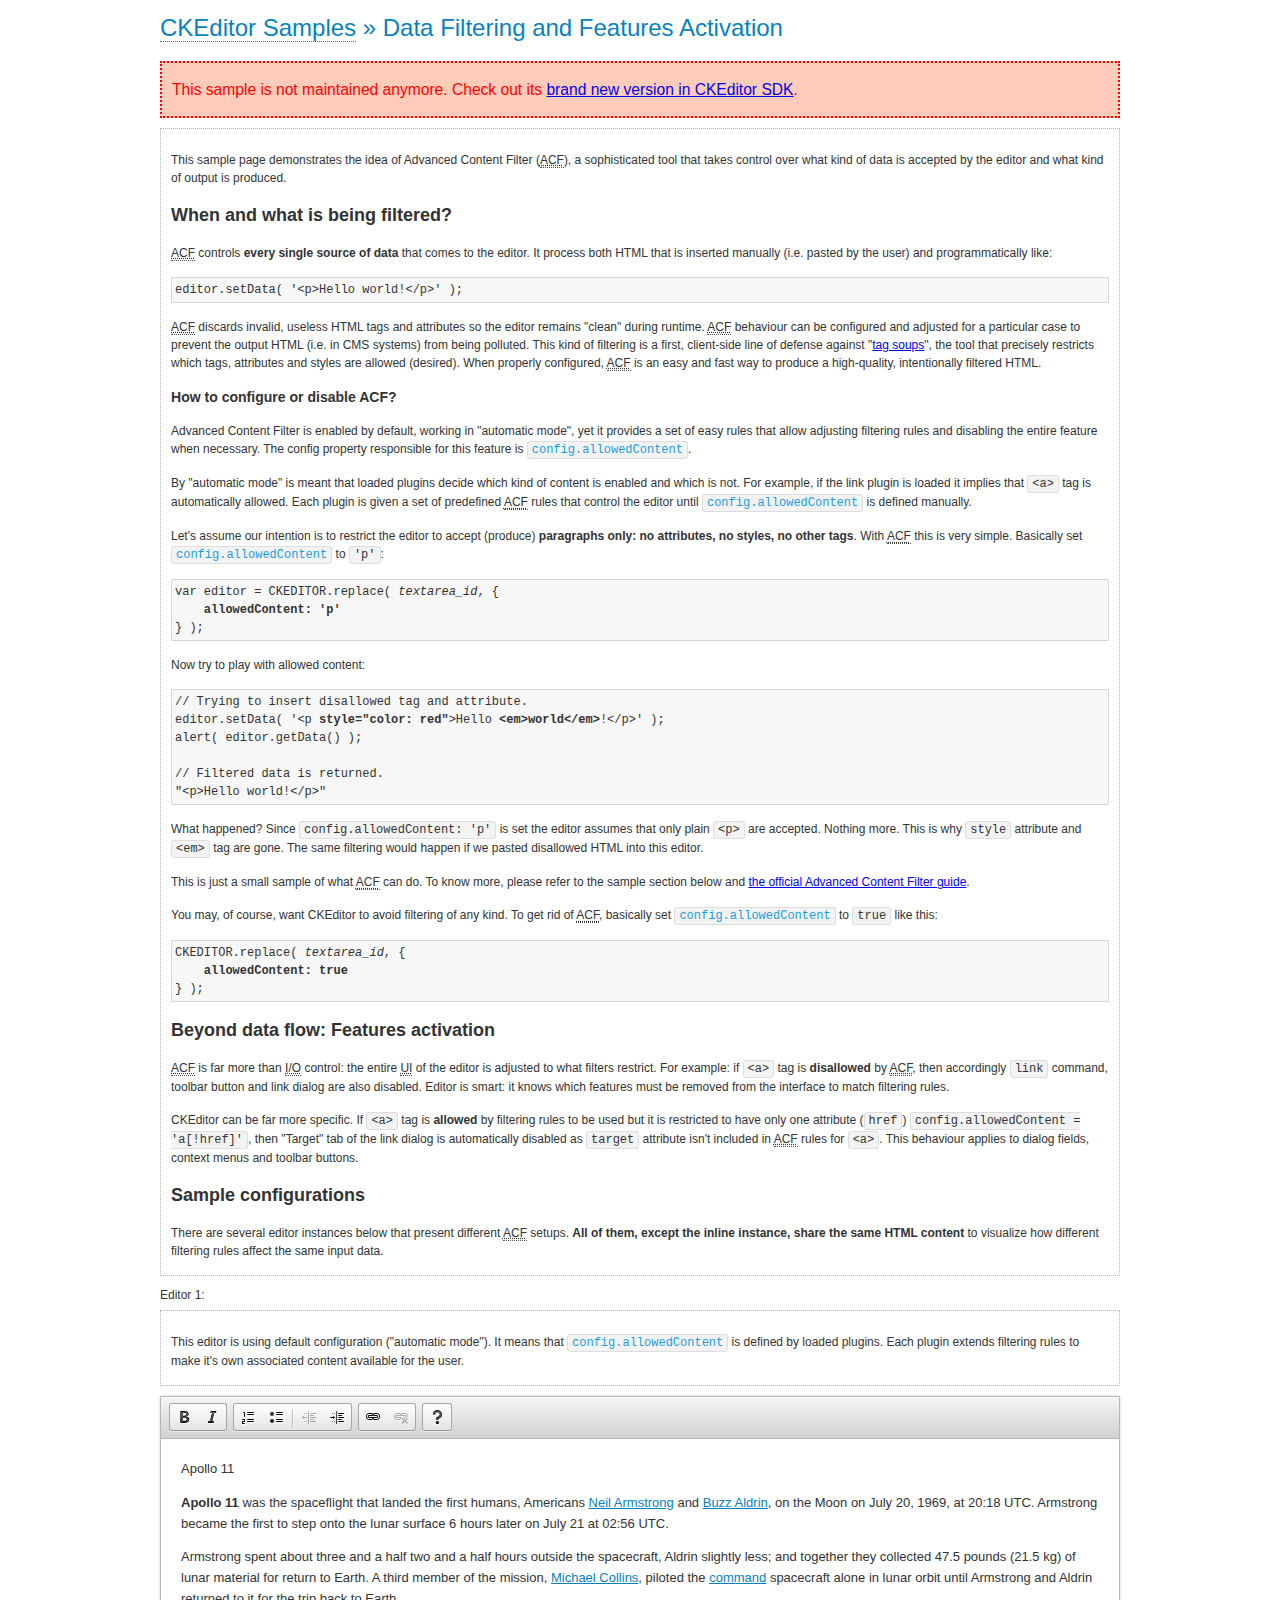
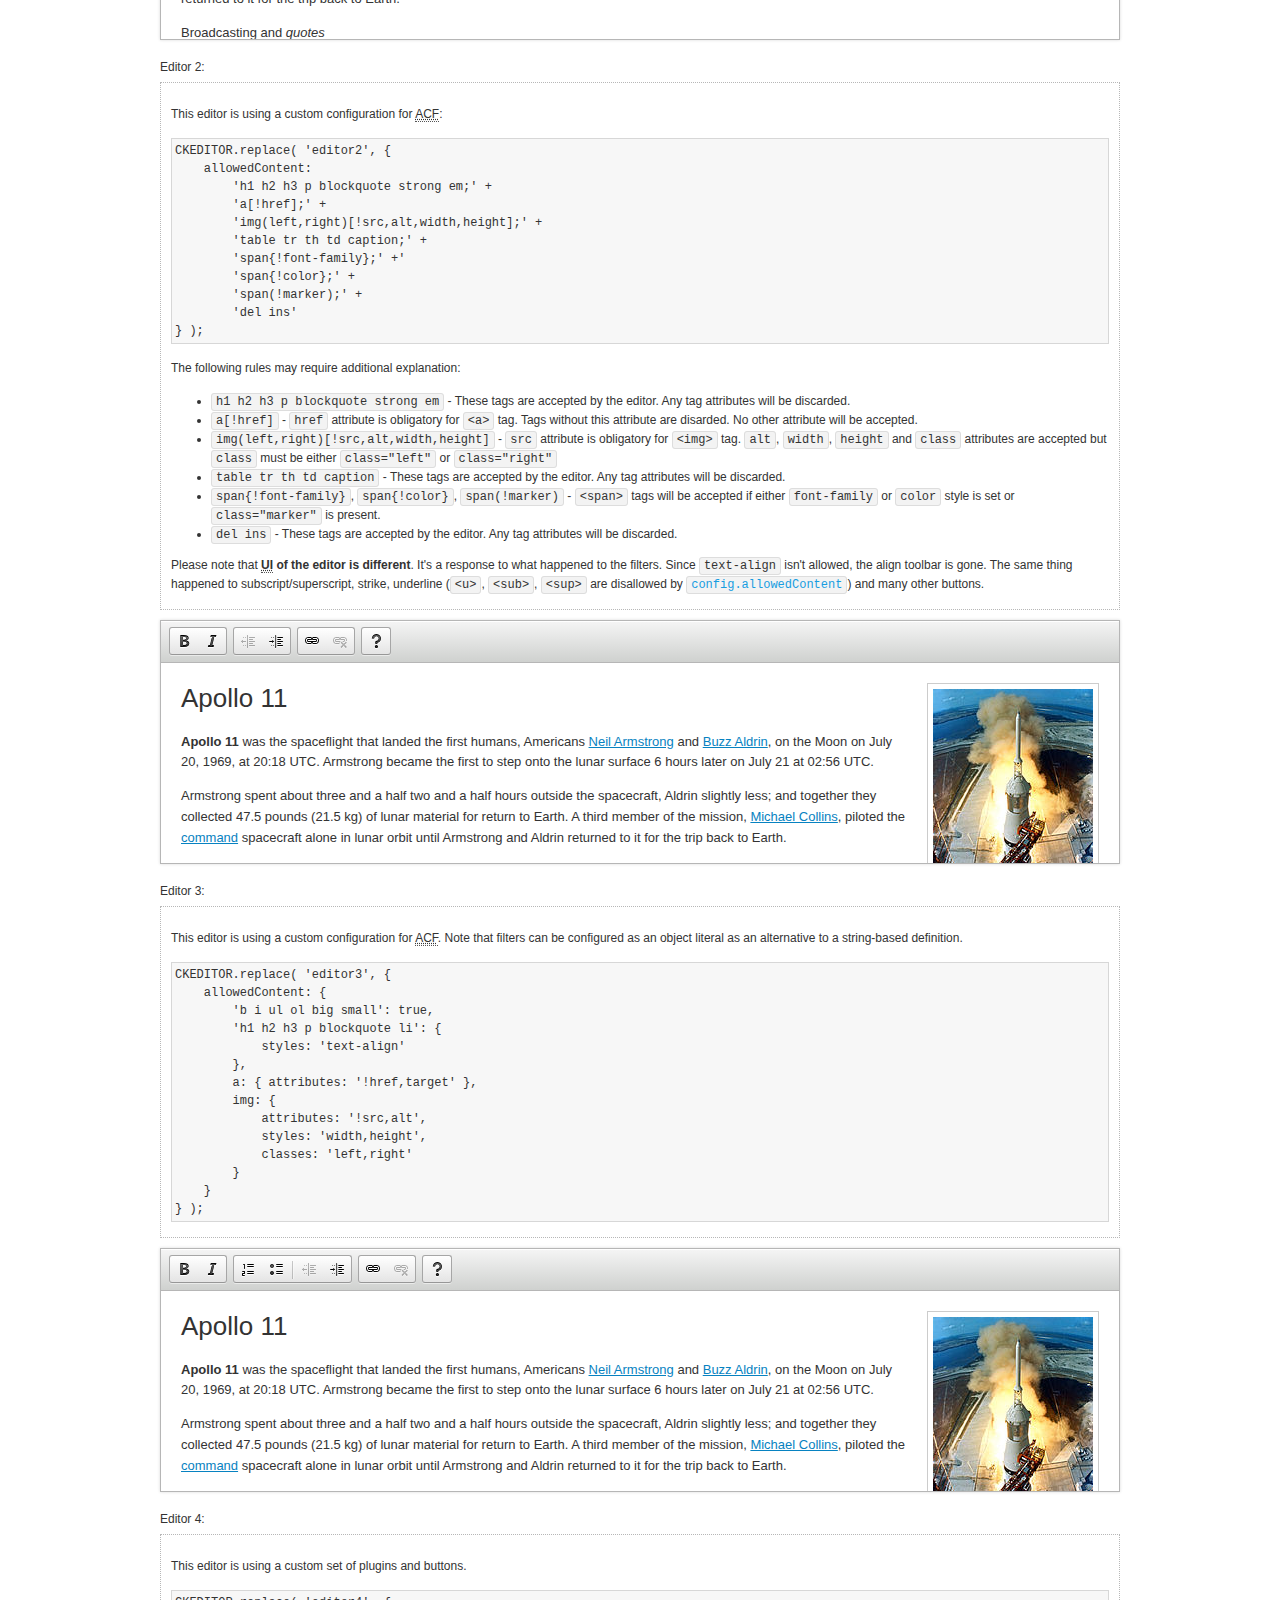
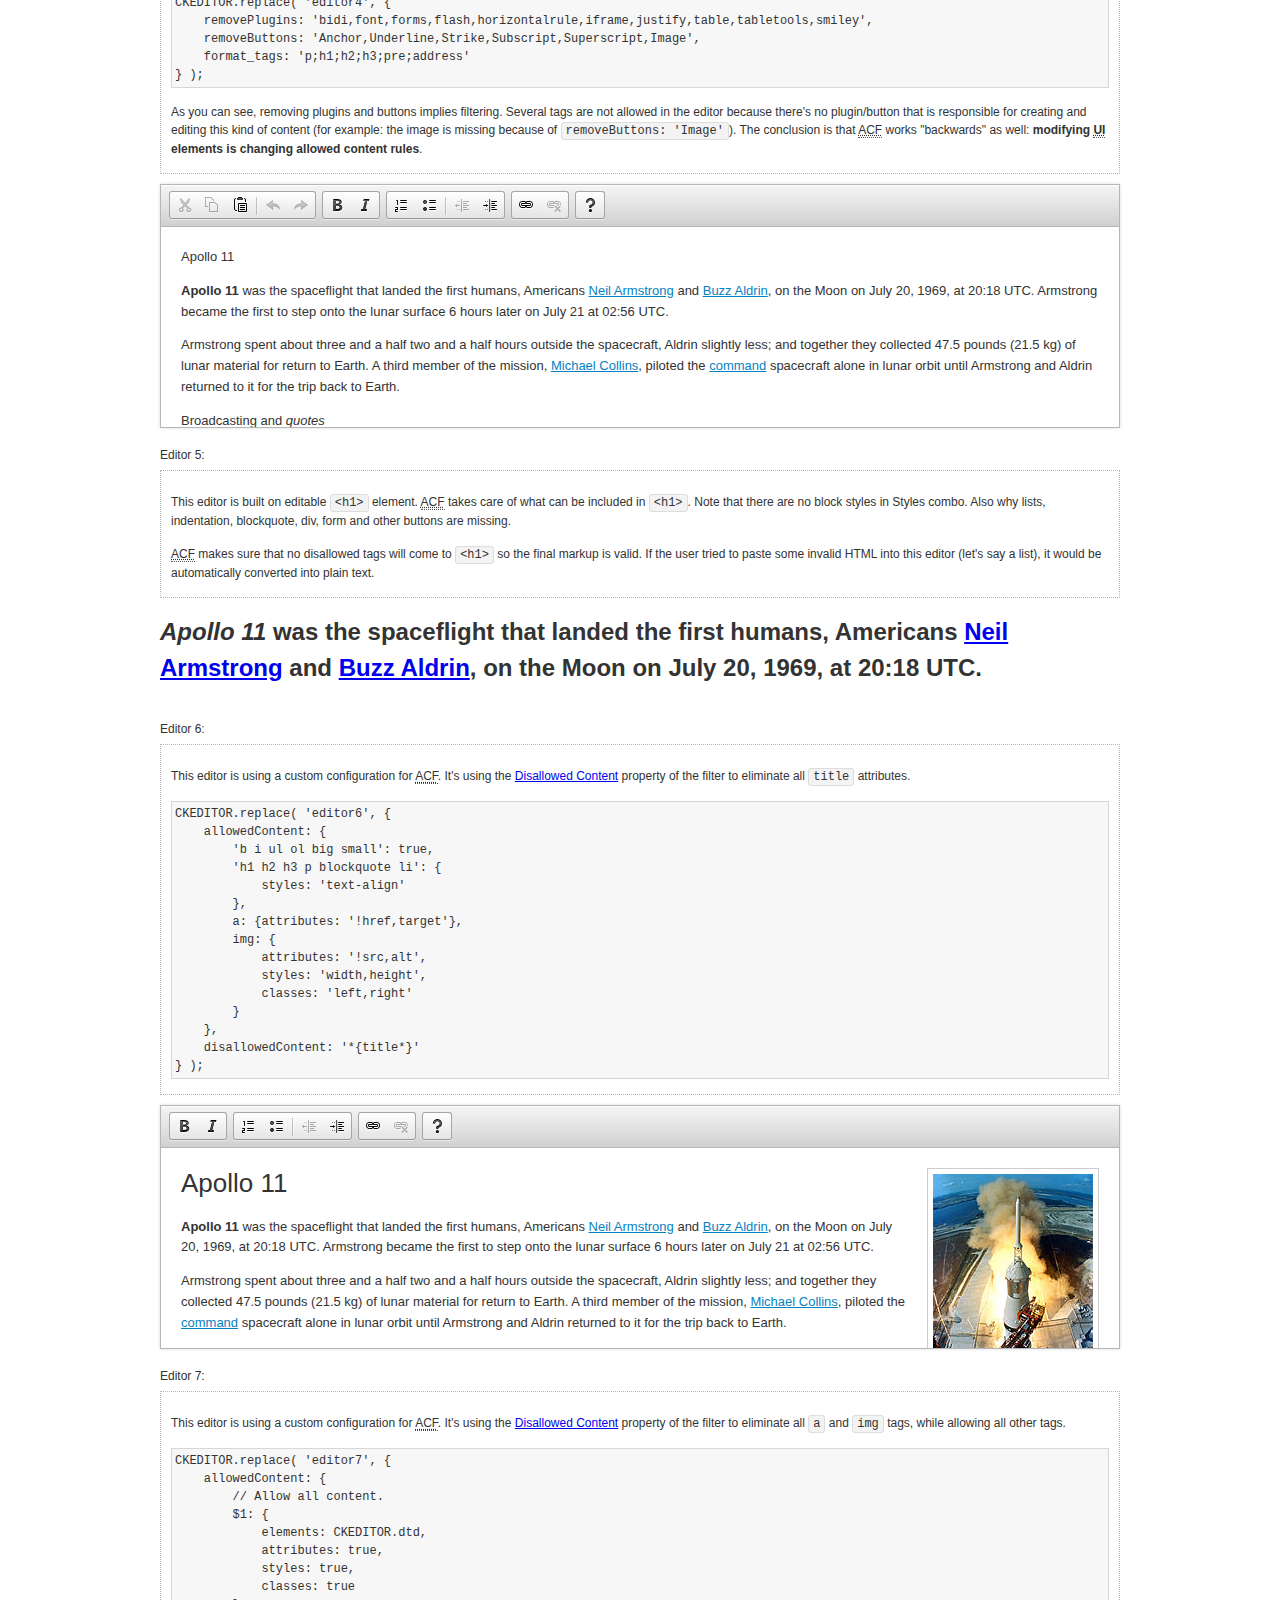
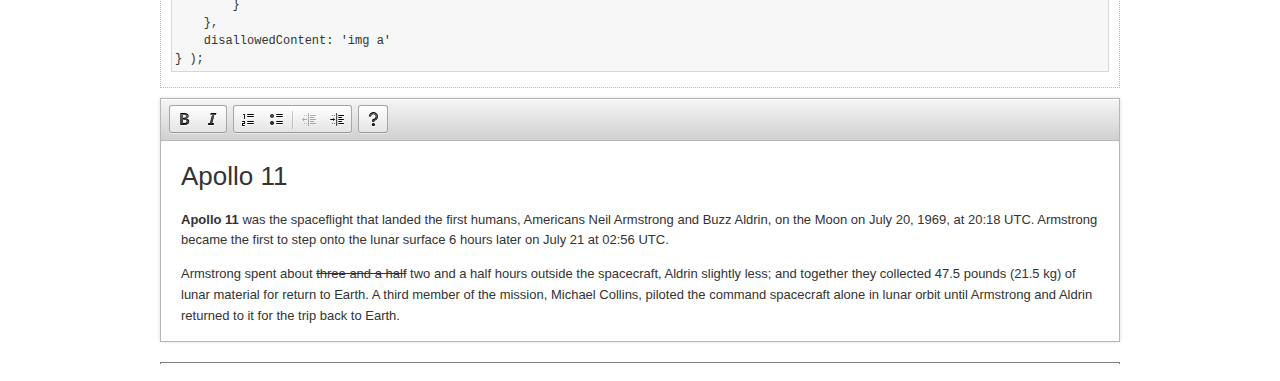
<file: src/main/resources/static/js/ckeditor/samples/old/datafiltering.html>
<!DOCTYPE html>
<!--
Copyright (c) 2003-2015, CKSource - Frederico Knabben. All rights reserved.
For licensing, see LICENSE.md or http://ckeditor.com/license
-->
<html>
<head>
	<meta charset="utf-8">
	<title>Data Filtering &mdash; CKEditor Sample</title>
	<script src="../../ckeditor.js"></script>
	<link rel="stylesheet" href="sample.css">
	<script>
		// Remove advanced tabs for all editors.
		CKEDITOR.config.removeDialogTabs = 'image:advanced;link:advanced;flash:advanced;creatediv:advanced;editdiv:advanced';
	</script>
</head>
<body>
	<h1 class="samples">
		<a href="index.html">CKEditor Samples</a> &raquo; Data Filtering and Features Activation
	</h1>
	<div class="warning deprecated">
		This sample is not maintained anymore. Check out its <a href="http://sdk.ckeditor.com/samples/acf.html">brand new version in CKEditor SDK</a>.
	</div>
	<div class="description">
		<p>
			This sample page demonstrates the idea of Advanced Content Filter
			(<abbr title="Advanced Content Filter">ACF</abbr>), a sophisticated
			tool that takes control over what kind of data is accepted by the editor and what
			kind of output is produced.
		</p>
		<h2>When and what is being filtered?</h2>
		<p>
			<abbr title="Advanced Content Filter">ACF</abbr> controls
			<strong>every single source of data</strong> that comes to the editor.
			It process both HTML that is inserted manually (i.e. pasted by the user)
			and programmatically like:
		</p>
<pre class="samples">
editor.setData( '&lt;p&gt;Hello world!&lt;/p&gt;' );
</pre>
		<p>
			<abbr title="Advanced Content Filter">ACF</abbr> discards invalid,
			useless HTML tags and attributes so the editor remains "clean" during
			runtime. <abbr title="Advanced Content Filter">ACF</abbr> behaviour
			can be configured and adjusted for a particular case to prevent the
			output HTML (i.e. in CMS systems) from being polluted.

			This kind of filtering is a first, client-side line of defense
			against "<a href="http://en.wikipedia.org/wiki/Tag_soup">tag soups</a>",
			the tool that precisely restricts which tags, attributes and styles
			are allowed (desired). When properly configured, <abbr title="Advanced Content Filter">ACF</abbr>
			is an easy and fast way to produce a high-quality, intentionally filtered HTML.
		</p>

		<h3>How to configure or disable ACF?</h3>
		<p>
			Advanced Content Filter is enabled by default, working in "automatic mode", yet
			it provides a set of easy rules that allow adjusting filtering rules
			and disabling the entire feature when necessary. The config property
			responsible for this feature is <code><a class="samples"
			href="http://docs.ckeditor.com/#!/api/CKEDITOR.config-cfg-allowedContent">config.allowedContent</a></code>.
		</p>
		<p>
			By "automatic mode" is meant that loaded plugins decide which kind
			of content is enabled and which is not. For example, if the link
			plugin is loaded it implies that <code>&lt;a&gt;</code> tag is
			automatically allowed. Each plugin is given a set
			of predefined <abbr title="Advanced Content Filter">ACF</abbr> rules
			that control the editor until <code><a class="samples"
			href="http://docs.ckeditor.com/#!/api/CKEDITOR.config-cfg-allowedContent">
			config.allowedContent</a></code>
			is defined manually.
		</p>
		<p>
			Let's assume our intention is to restrict the editor to accept (produce) <strong>paragraphs
			only: no attributes, no styles, no other tags</strong>.
			With <abbr title="Advanced Content Filter">ACF</abbr>
			this is very simple. Basically set <code><a class="samples"
			href="http://docs.ckeditor.com/#!/api/CKEDITOR.config-cfg-allowedContent">
			config.allowedContent</a></code> to <code>'p'</code>:
		</p>
<pre class="samples">
var editor = CKEDITOR.replace( <em>textarea_id</em>, {
	<strong>allowedContent: 'p'</strong>
} );
</pre>
		<p>
			Now try to play with allowed content:
		</p>
<pre class="samples">
// Trying to insert disallowed tag and attribute.
editor.setData( '&lt;p <strong>style="color: red"</strong>&gt;Hello <strong>&lt;em&gt;world&lt;/em&gt;</strong>!&lt;/p&gt;' );
alert( editor.getData() );

// Filtered data is returned.
"&lt;p&gt;Hello world!&lt;/p&gt;"
</pre>
		<p>
			What happened? Since <code>config.allowedContent: 'p'</code> is set the editor assumes
			that only plain <code>&lt;p&gt;</code> are accepted. Nothing more. This is why
			<code>style</code> attribute and <code>&lt;em&gt;</code> tag are gone. The same
			filtering would happen if we pasted disallowed HTML into this editor.
		</p>
		<p>
			This is just a small sample of what <abbr title="Advanced Content Filter">ACF</abbr>
			can do. To know more, please refer to the sample section below and
			<a href="http://docs.ckeditor.com/#!/guide/dev_advanced_content_filter">the official Advanced Content Filter guide</a>.
		</p>
		<p>
			You may, of course, want CKEditor to avoid filtering of any kind.
			To get rid of <abbr title="Advanced Content Filter">ACF</abbr>,
			basically set <code><a class="samples"
			href="http://docs.ckeditor.com/#!/api/CKEDITOR.config-cfg-allowedContent">
			config.allowedContent</a></code> to <code>true</code> like this:
		</p>
<pre class="samples">
CKEDITOR.replace( <em>textarea_id</em>, {
	<strong>allowedContent: true</strong>
} );
</pre>

		<h2>Beyond data flow: Features activation</h2>
		<p>
			<abbr title="Advanced Content Filter">ACF</abbr> is far more than
			<abbr title="Input/Output">I/O</abbr> control: the entire
			<abbr title="User Interface">UI</abbr> of the editor is adjusted to what
			filters restrict. For example: if <code>&lt;a&gt;</code> tag is
			<strong>disallowed</strong>
			by <abbr title="Advanced Content Filter">ACF</abbr>,
			then accordingly <code>link</code> command, toolbar button and link dialog
			are also disabled. Editor is smart: it knows which features must be
			removed from the interface to match filtering rules.
		</p>
		<p>
			CKEditor can be far more specific. If <code>&lt;a&gt;</code> tag is
			<strong>allowed</strong> by filtering rules to be used but it is restricted
			to have only one attribute (<code>href</code>)
			<code>config.allowedContent = 'a[!href]'</code>, then
			"Target" tab of the link dialog is automatically disabled as <code>target</code>
			attribute isn't included in <abbr title="Advanced Content Filter">ACF</abbr> rules
			for <code>&lt;a&gt;</code>. This behaviour applies to dialog fields, context
			menus and toolbar buttons.
		</p>

		<h2>Sample configurations</h2>
		<p>
			There are several editor instances below that present different
			<abbr title="Advanced Content Filter">ACF</abbr> setups. <strong>All of them,
			except the inline instance, share the same HTML content</strong> to visualize
			how different filtering rules affect the same input data.
		</p>
	</div>

	<div>
		<label for="editor1">
			Editor 1:
		</label>
		<div class="description">
			<p>
				This editor is using default configuration ("automatic mode"). It means that
				<code><a class="samples"
				href="http://docs.ckeditor.com/#!/api/CKEDITOR.config-cfg-allowedContent">
				config.allowedContent</a></code> is defined by loaded plugins.
				Each plugin extends filtering rules to make it's own associated content
				available for the user.
			</p>
		</div>
		<textarea cols="80" id="editor1" name="editor1" rows="10">
			&lt;h1&gt;&lt;img alt=&quot;Saturn V carrying Apollo 11&quot; class=&quot;right&quot; src=&quot;assets/sample.jpg&quot;/&gt; Apollo 11&lt;/h1&gt; &lt;p&gt;&lt;b&gt;Apollo 11&lt;/b&gt; was the spaceflight that landed the first humans, Americans &lt;a href=&quot;http://en.wikipedia.org/wiki/Neil_Armstrong&quot; title=&quot;Neil Armstrong&quot;&gt;Neil Armstrong&lt;/a&gt; and &lt;a href=&quot;http://en.wikipedia.org/wiki/Buzz_Aldrin&quot; title=&quot;Buzz Aldrin&quot;&gt;Buzz Aldrin&lt;/a&gt;, on the Moon on July 20, 1969, at 20:18 UTC. Armstrong became the first to step onto the lunar surface 6 hours later on July 21 at 02:56 UTC.&lt;/p&gt; &lt;p&gt;Armstrong spent about &lt;s&gt;three and a half&lt;/s&gt; two and a half hours outside the spacecraft, Aldrin slightly less; and together they collected 47.5 pounds (21.5&amp;nbsp;kg) of lunar material for return to Earth. A third member of the mission, &lt;a href=&quot;http://en.wikipedia.org/wiki/Michael_Collins_(astronaut)&quot; title=&quot;Michael Collins (astronaut)&quot;&gt;Michael Collins&lt;/a&gt;, piloted the &lt;a href=&quot;http://en.wikipedia.org/wiki/Apollo_Command/Service_Module&quot; title=&quot;Apollo Command/Service Module&quot;&gt;command&lt;/a&gt; spacecraft alone in lunar orbit until Armstrong and Aldrin returned to it for the trip back to Earth.&lt;/p&gt; &lt;h2&gt;Broadcasting and &lt;em&gt;quotes&lt;/em&gt; &lt;a id=&quot;quotes&quot; name=&quot;quotes&quot;&gt;&lt;/a&gt;&lt;/h2&gt; &lt;p&gt;Broadcast on live TV to a world-wide audience, Armstrong stepped onto the lunar surface and described the event as:&lt;/p&gt; &lt;blockquote&gt;&lt;p&gt;One small step for [a] man, one giant leap for mankind.&lt;/p&gt;&lt;/blockquote&gt; &lt;p&gt;Apollo 11 effectively ended the &lt;a href=&quot;http://en.wikipedia.org/wiki/Space_Race&quot; title=&quot;Space Race&quot;&gt;Space Race&lt;/a&gt; and fulfilled a national goal proposed in 1961 by the late U.S. President &lt;a href=&quot;http://en.wikipedia.org/wiki/John_F._Kennedy&quot; title=&quot;John F. Kennedy&quot;&gt;John F. Kennedy&lt;/a&gt; in a speech before the United States Congress:&lt;/p&gt; &lt;blockquote&gt;&lt;p&gt;[...] before this decade is out, of landing a man on the Moon and returning him safely to the Earth.&lt;/p&gt;&lt;/blockquote&gt; &lt;h2&gt;Technical details &lt;a id=&quot;tech-details&quot; name=&quot;tech-details&quot;&gt;&lt;/a&gt;&lt;/h2&gt; &lt;table align=&quot;right&quot; border=&quot;1&quot; bordercolor=&quot;#ccc&quot; cellpadding=&quot;5&quot; cellspacing=&quot;0&quot; style=&quot;border-collapse:collapse;margin:10px 0 10px 15px;&quot;&gt; &lt;caption&gt;&lt;strong&gt;Mission crew&lt;/strong&gt;&lt;/caption&gt; &lt;thead&gt; &lt;tr&gt; &lt;th scope=&quot;col&quot;&gt;Position&lt;/th&gt; &lt;th scope=&quot;col&quot;&gt;Astronaut&lt;/th&gt; &lt;/tr&gt; &lt;/thead&gt; &lt;tbody&gt; &lt;tr&gt; &lt;td&gt;Commander&lt;/td&gt; &lt;td&gt;Neil A. Armstrong&lt;/td&gt; &lt;/tr&gt; &lt;tr&gt; &lt;td&gt;Command Module Pilot&lt;/td&gt; &lt;td&gt;Michael Collins&lt;/td&gt; &lt;/tr&gt; &lt;tr&gt; &lt;td&gt;Lunar Module Pilot&lt;/td&gt; &lt;td&gt;Edwin &amp;quot;Buzz&amp;quot; E. Aldrin, Jr.&lt;/td&gt; &lt;/tr&gt; &lt;/tbody&gt; &lt;/table&gt; &lt;p&gt;Launched by a &lt;strong&gt;Saturn V&lt;/strong&gt; rocket from &lt;a href=&quot;http://en.wikipedia.org/wiki/Kennedy_Space_Center&quot; title=&quot;Kennedy Space Center&quot;&gt;Kennedy Space Center&lt;/a&gt; in Merritt Island, Florida on July 16, Apollo 11 was the fifth manned mission of &lt;a href=&quot;http://en.wikipedia.org/wiki/NASA&quot; title=&quot;NASA&quot;&gt;NASA&lt;/a&gt;&amp;#39;s Apollo program. The Apollo spacecraft had three parts:&lt;/p&gt; &lt;ol&gt; &lt;li&gt;&lt;strong&gt;Command Module&lt;/strong&gt; with a cabin for the three astronauts which was the only part which landed back on Earth&lt;/li&gt; &lt;li&gt;&lt;strong&gt;Service Module&lt;/strong&gt; which supported the Command Module with propulsion, electrical power, oxygen and water&lt;/li&gt; &lt;li&gt;&lt;strong&gt;Lunar Module&lt;/strong&gt; for landing on the Moon.&lt;/li&gt; &lt;/ol&gt; &lt;p&gt;After being sent to the Moon by the Saturn V&amp;#39;s upper stage, the astronauts separated the spacecraft from it and travelled for three days until they entered into lunar orbit. Armstrong and Aldrin then moved into the Lunar Module and landed in the &lt;a href=&quot;http://en.wikipedia.org/wiki/Mare_Tranquillitatis&quot; title=&quot;Mare Tranquillitatis&quot;&gt;Sea of Tranquility&lt;/a&gt;. They stayed a total of about 21 and a half hours on the lunar surface. After lifting off in the upper part of the Lunar Module and rejoining Collins in the Command Module, they returned to Earth and landed in the &lt;a href=&quot;http://en.wikipedia.org/wiki/Pacific_Ocean&quot; title=&quot;Pacific Ocean&quot;&gt;Pacific Ocean&lt;/a&gt; on July 24.&lt;/p&gt; &lt;hr/&gt; &lt;p style=&quot;text-align: right;&quot;&gt;&lt;small&gt;Source: &lt;a href=&quot;http://en.wikipedia.org/wiki/Apollo_11&quot;&gt;Wikipedia.org&lt;/a&gt;&lt;/small&gt;&lt;/p&gt;
		</textarea>

		<script>

			CKEDITOR.replace( 'editor1' );

		</script>
	</div>

	<br>

	<div>
		<label for="editor2">
			Editor 2:
		</label>
		<div class="description">
			<p>
				This editor is using a custom configuration for
				<abbr title="Advanced Content Filter">ACF</abbr>:
			</p>
<pre class="samples">
CKEDITOR.replace( 'editor2', {
	allowedContent:
		'h1 h2 h3 p blockquote strong em;' +
		'a[!href];' +
		'img(left,right)[!src,alt,width,height];' +
		'table tr th td caption;' +
		'span{!font-family};' +'
		'span{!color};' +
		'span(!marker);' +
		'del ins'
} );
</pre>
			<p>
				The following rules may require additional explanation:
			</p>
			<ul>
				<li>
					<code>h1 h2 h3 p blockquote strong em</code> - These tags
					are accepted by the editor. Any tag attributes will be discarded.
				</li>
				<li>
					<code>a[!href]</code> - <code>href</code> attribute is obligatory
					for <code>&lt;a&gt;</code> tag. Tags without this attribute
					are disarded. No other attribute will be accepted.
				</li>
				<li>
					<code>img(left,right)[!src,alt,width,height]</code> - <code>src</code>
					attribute is obligatory for <code>&lt;img&gt;</code> tag.
					<code>alt</code>, <code>width</code>, <code>height</code>
					and <code>class</code> attributes are accepted but
					<code>class</code> must be either <code>class="left"</code>
					or <code>class="right"</code>
				</li>
				<li>
					<code>table tr th td caption</code> - These tags
					are accepted by the editor. Any tag attributes will be discarded.
				</li>
				<li>
					<code>span{!font-family}</code>, <code>span{!color}</code>,
					<code>span(!marker)</code> - <code>&lt;span&gt;</code> tags
					will be accepted if either <code>font-family</code> or
					<code>color</code> style is set or <code>class="marker"</code>
					is present.
				</li>
				<li>
					<code>del ins</code> - These tags
					are accepted by the editor. Any tag attributes will be discarded.
				</li>
			</ul>
			<p>
				Please note that <strong><abbr title="User Interface">UI</abbr> of the
				editor is different</strong>. It's a response to what happened to the filters.
				Since <code>text-align</code> isn't allowed, the align toolbar is gone.
				The same thing happened to subscript/superscript, strike, underline
				(<code>&lt;u&gt;</code>, <code>&lt;sub&gt;</code>, <code>&lt;sup&gt;</code>
				are disallowed by <code><a class="samples"
				href="http://docs.ckeditor.com/#!/api/CKEDITOR.config-cfg-allowedContent">
				config.allowedContent</a></code>) and many other buttons.
			</p>
		</div>
		<textarea cols="80" id="editor2" name="editor2" rows="10">
			&lt;h1&gt;&lt;img alt=&quot;Saturn V carrying Apollo 11&quot; class=&quot;right&quot; src=&quot;assets/sample.jpg&quot;/&gt; Apollo 11&lt;/h1&gt; &lt;p&gt;&lt;b&gt;Apollo 11&lt;/b&gt; was the spaceflight that landed the first humans, Americans &lt;a href=&quot;http://en.wikipedia.org/wiki/Neil_Armstrong&quot; title=&quot;Neil Armstrong&quot;&gt;Neil Armstrong&lt;/a&gt; and &lt;a href=&quot;http://en.wikipedia.org/wiki/Buzz_Aldrin&quot; title=&quot;Buzz Aldrin&quot;&gt;Buzz Aldrin&lt;/a&gt;, on the Moon on July 20, 1969, at 20:18 UTC. Armstrong became the first to step onto the lunar surface 6 hours later on July 21 at 02:56 UTC.&lt;/p&gt; &lt;p&gt;Armstrong spent about &lt;s&gt;three and a half&lt;/s&gt; two and a half hours outside the spacecraft, Aldrin slightly less; and together they collected 47.5 pounds (21.5&amp;nbsp;kg) of lunar material for return to Earth. A third member of the mission, &lt;a href=&quot;http://en.wikipedia.org/wiki/Michael_Collins_(astronaut)&quot; title=&quot;Michael Collins (astronaut)&quot;&gt;Michael Collins&lt;/a&gt;, piloted the &lt;a href=&quot;http://en.wikipedia.org/wiki/Apollo_Command/Service_Module&quot; title=&quot;Apollo Command/Service Module&quot;&gt;command&lt;/a&gt; spacecraft alone in lunar orbit until Armstrong and Aldrin returned to it for the trip back to Earth.&lt;/p&gt; &lt;h2&gt;Broadcasting and &lt;em&gt;quotes&lt;/em&gt; &lt;a id=&quot;quotes&quot; name=&quot;quotes&quot;&gt;&lt;/a&gt;&lt;/h2&gt; &lt;p&gt;Broadcast on live TV to a world-wide audience, Armstrong stepped onto the lunar surface and described the event as:&lt;/p&gt; &lt;blockquote&gt;&lt;p&gt;One small step for [a] man, one giant leap for mankind.&lt;/p&gt;&lt;/blockquote&gt; &lt;p&gt;Apollo 11 effectively ended the &lt;a href=&quot;http://en.wikipedia.org/wiki/Space_Race&quot; title=&quot;Space Race&quot;&gt;Space Race&lt;/a&gt; and fulfilled a national goal proposed in 1961 by the late U.S. President &lt;a href=&quot;http://en.wikipedia.org/wiki/John_F._Kennedy&quot; title=&quot;John F. Kennedy&quot;&gt;John F. Kennedy&lt;/a&gt; in a speech before the United States Congress:&lt;/p&gt; &lt;blockquote&gt;&lt;p&gt;[...] before this decade is out, of landing a man on the Moon and returning him safely to the Earth.&lt;/p&gt;&lt;/blockquote&gt; &lt;h2&gt;Technical details &lt;a id=&quot;tech-details&quot; name=&quot;tech-details&quot;&gt;&lt;/a&gt;&lt;/h2&gt; &lt;table align=&quot;right&quot; border=&quot;1&quot; bordercolor=&quot;#ccc&quot; cellpadding=&quot;5&quot; cellspacing=&quot;0&quot; style=&quot;border-collapse:collapse;margin:10px 0 10px 15px;&quot;&gt; &lt;caption&gt;&lt;strong&gt;Mission crew&lt;/strong&gt;&lt;/caption&gt; &lt;thead&gt; &lt;tr&gt; &lt;th scope=&quot;col&quot;&gt;Position&lt;/th&gt; &lt;th scope=&quot;col&quot;&gt;Astronaut&lt;/th&gt; &lt;/tr&gt; &lt;/thead&gt; &lt;tbody&gt; &lt;tr&gt; &lt;td&gt;Commander&lt;/td&gt; &lt;td&gt;Neil A. Armstrong&lt;/td&gt; &lt;/tr&gt; &lt;tr&gt; &lt;td&gt;Command Module Pilot&lt;/td&gt; &lt;td&gt;Michael Collins&lt;/td&gt; &lt;/tr&gt; &lt;tr&gt; &lt;td&gt;Lunar Module Pilot&lt;/td&gt; &lt;td&gt;Edwin &amp;quot;Buzz&amp;quot; E. Aldrin, Jr.&lt;/td&gt; &lt;/tr&gt; &lt;/tbody&gt; &lt;/table&gt; &lt;p&gt;Launched by a &lt;strong&gt;Saturn V&lt;/strong&gt; rocket from &lt;a href=&quot;http://en.wikipedia.org/wiki/Kennedy_Space_Center&quot; title=&quot;Kennedy Space Center&quot;&gt;Kennedy Space Center&lt;/a&gt; in Merritt Island, Florida on July 16, Apollo 11 was the fifth manned mission of &lt;a href=&quot;http://en.wikipedia.org/wiki/NASA&quot; title=&quot;NASA&quot;&gt;NASA&lt;/a&gt;&amp;#39;s Apollo program. The Apollo spacecraft had three parts:&lt;/p&gt; &lt;ol&gt; &lt;li&gt;&lt;strong&gt;Command Module&lt;/strong&gt; with a cabin for the three astronauts which was the only part which landed back on Earth&lt;/li&gt; &lt;li&gt;&lt;strong&gt;Service Module&lt;/strong&gt; which supported the Command Module with propulsion, electrical power, oxygen and water&lt;/li&gt; &lt;li&gt;&lt;strong&gt;Lunar Module&lt;/strong&gt; for landing on the Moon.&lt;/li&gt; &lt;/ol&gt; &lt;p&gt;After being sent to the Moon by the Saturn V&amp;#39;s upper stage, the astronauts separated the spacecraft from it and travelled for three days until they entered into lunar orbit. Armstrong and Aldrin then moved into the Lunar Module and landed in the &lt;a href=&quot;http://en.wikipedia.org/wiki/Mare_Tranquillitatis&quot; title=&quot;Mare Tranquillitatis&quot;&gt;Sea of Tranquility&lt;/a&gt;. They stayed a total of about 21 and a half hours on the lunar surface. After lifting off in the upper part of the Lunar Module and rejoining Collins in the Command Module, they returned to Earth and landed in the &lt;a href=&quot;http://en.wikipedia.org/wiki/Pacific_Ocean&quot; title=&quot;Pacific Ocean&quot;&gt;Pacific Ocean&lt;/a&gt; on July 24.&lt;/p&gt; &lt;hr/&gt; &lt;p style=&quot;text-align: right;&quot;&gt;&lt;small&gt;Source: &lt;a href=&quot;http://en.wikipedia.org/wiki/Apollo_11&quot;&gt;Wikipedia.org&lt;/a&gt;&lt;/small&gt;&lt;/p&gt;
		</textarea>
		<script>

			CKEDITOR.replace( 'editor2', {
				allowedContent:
					'h1 h2 h3 p blockquote strong em;' +
					'a[!href];' +
					'img(left,right)[!src,alt,width,height];' +
					'table tr th td caption;' +
					'span{!font-family};' +
					'span{!color};' +
					'span(!marker);' +
					'del ins'
			} );

		</script>
	</div>

	<br>

	<div>
		<label for="editor3">
			Editor 3:
		</label>
		<div class="description">
			<p>
				This editor is using a custom configuration for
				<abbr title="Advanced Content Filter">ACF</abbr>.
				Note that filters can be configured as an object literal
				as an alternative to a string-based definition.
			</p>
<pre class="samples">
CKEDITOR.replace( 'editor3', {
	allowedContent: {
		'b i ul ol big small': true,
		'h1 h2 h3 p blockquote li': {
			styles: 'text-align'
		},
		a: { attributes: '!href,target' },
		img: {
			attributes: '!src,alt',
			styles: 'width,height',
			classes: 'left,right'
		}
	}
} );
</pre>
		</div>
		<textarea cols="80" id="editor3" name="editor3" rows="10">
			&lt;h1&gt;&lt;img alt=&quot;Saturn V carrying Apollo 11&quot; class=&quot;right&quot; src=&quot;assets/sample.jpg&quot;/&gt; Apollo 11&lt;/h1&gt; &lt;p&gt;&lt;b&gt;Apollo 11&lt;/b&gt; was the spaceflight that landed the first humans, Americans &lt;a href=&quot;http://en.wikipedia.org/wiki/Neil_Armstrong&quot; title=&quot;Neil Armstrong&quot;&gt;Neil Armstrong&lt;/a&gt; and &lt;a href=&quot;http://en.wikipedia.org/wiki/Buzz_Aldrin&quot; title=&quot;Buzz Aldrin&quot;&gt;Buzz Aldrin&lt;/a&gt;, on the Moon on July 20, 1969, at 20:18 UTC. Armstrong became the first to step onto the lunar surface 6 hours later on July 21 at 02:56 UTC.&lt;/p&gt; &lt;p&gt;Armstrong spent about &lt;s&gt;three and a half&lt;/s&gt; two and a half hours outside the spacecraft, Aldrin slightly less; and together they collected 47.5 pounds (21.5&amp;nbsp;kg) of lunar material for return to Earth. A third member of the mission, &lt;a href=&quot;http://en.wikipedia.org/wiki/Michael_Collins_(astronaut)&quot; title=&quot;Michael Collins (astronaut)&quot;&gt;Michael Collins&lt;/a&gt;, piloted the &lt;a href=&quot;http://en.wikipedia.org/wiki/Apollo_Command/Service_Module&quot; title=&quot;Apollo Command/Service Module&quot;&gt;command&lt;/a&gt; spacecraft alone in lunar orbit until Armstrong and Aldrin returned to it for the trip back to Earth.&lt;/p&gt; &lt;h2&gt;Broadcasting and &lt;em&gt;quotes&lt;/em&gt; &lt;a id=&quot;quotes&quot; name=&quot;quotes&quot;&gt;&lt;/a&gt;&lt;/h2&gt; &lt;p&gt;Broadcast on live TV to a world-wide audience, Armstrong stepped onto the lunar surface and described the event as:&lt;/p&gt; &lt;blockquote&gt;&lt;p&gt;One small step for [a] man, one giant leap for mankind.&lt;/p&gt;&lt;/blockquote&gt; &lt;p&gt;Apollo 11 effectively ended the &lt;a href=&quot;http://en.wikipedia.org/wiki/Space_Race&quot; title=&quot;Space Race&quot;&gt;Space Race&lt;/a&gt; and fulfilled a national goal proposed in 1961 by the late U.S. President &lt;a href=&quot;http://en.wikipedia.org/wiki/John_F._Kennedy&quot; title=&quot;John F. Kennedy&quot;&gt;John F. Kennedy&lt;/a&gt; in a speech before the United States Congress:&lt;/p&gt; &lt;blockquote&gt;&lt;p&gt;[...] before this decade is out, of landing a man on the Moon and returning him safely to the Earth.&lt;/p&gt;&lt;/blockquote&gt; &lt;h2&gt;Technical details &lt;a id=&quot;tech-details&quot; name=&quot;tech-details&quot;&gt;&lt;/a&gt;&lt;/h2&gt; &lt;table align=&quot;right&quot; border=&quot;1&quot; bordercolor=&quot;#ccc&quot; cellpadding=&quot;5&quot; cellspacing=&quot;0&quot; style=&quot;border-collapse:collapse;margin:10px 0 10px 15px;&quot;&gt; &lt;caption&gt;&lt;strong&gt;Mission crew&lt;/strong&gt;&lt;/caption&gt; &lt;thead&gt; &lt;tr&gt; &lt;th scope=&quot;col&quot;&gt;Position&lt;/th&gt; &lt;th scope=&quot;col&quot;&gt;Astronaut&lt;/th&gt; &lt;/tr&gt; &lt;/thead&gt; &lt;tbody&gt; &lt;tr&gt; &lt;td&gt;Commander&lt;/td&gt; &lt;td&gt;Neil A. Armstrong&lt;/td&gt; &lt;/tr&gt; &lt;tr&gt; &lt;td&gt;Command Module Pilot&lt;/td&gt; &lt;td&gt;Michael Collins&lt;/td&gt; &lt;/tr&gt; &lt;tr&gt; &lt;td&gt;Lunar Module Pilot&lt;/td&gt; &lt;td&gt;Edwin &amp;quot;Buzz&amp;quot; E. Aldrin, Jr.&lt;/td&gt; &lt;/tr&gt; &lt;/tbody&gt; &lt;/table&gt; &lt;p&gt;Launched by a &lt;strong&gt;Saturn V&lt;/strong&gt; rocket from &lt;a href=&quot;http://en.wikipedia.org/wiki/Kennedy_Space_Center&quot; title=&quot;Kennedy Space Center&quot;&gt;Kennedy Space Center&lt;/a&gt; in Merritt Island, Florida on July 16, Apollo 11 was the fifth manned mission of &lt;a href=&quot;http://en.wikipedia.org/wiki/NASA&quot; title=&quot;NASA&quot;&gt;NASA&lt;/a&gt;&amp;#39;s Apollo program. The Apollo spacecraft had three parts:&lt;/p&gt; &lt;ol&gt; &lt;li&gt;&lt;strong&gt;Command Module&lt;/strong&gt; with a cabin for the three astronauts which was the only part which landed back on Earth&lt;/li&gt; &lt;li&gt;&lt;strong&gt;Service Module&lt;/strong&gt; which supported the Command Module with propulsion, electrical power, oxygen and water&lt;/li&gt; &lt;li&gt;&lt;strong&gt;Lunar Module&lt;/strong&gt; for landing on the Moon.&lt;/li&gt; &lt;/ol&gt; &lt;p&gt;After being sent to the Moon by the Saturn V&amp;#39;s upper stage, the astronauts separated the spacecraft from it and travelled for three days until they entered into lunar orbit. Armstrong and Aldrin then moved into the Lunar Module and landed in the &lt;a href=&quot;http://en.wikipedia.org/wiki/Mare_Tranquillitatis&quot; title=&quot;Mare Tranquillitatis&quot;&gt;Sea of Tranquility&lt;/a&gt;. They stayed a total of about 21 and a half hours on the lunar surface. After lifting off in the upper part of the Lunar Module and rejoining Collins in the Command Module, they returned to Earth and landed in the &lt;a href=&quot;http://en.wikipedia.org/wiki/Pacific_Ocean&quot; title=&quot;Pacific Ocean&quot;&gt;Pacific Ocean&lt;/a&gt; on July 24.&lt;/p&gt; &lt;hr/&gt; &lt;p style=&quot;text-align: right;&quot;&gt;&lt;small&gt;Source: &lt;a href=&quot;http://en.wikipedia.org/wiki/Apollo_11&quot;&gt;Wikipedia.org&lt;/a&gt;&lt;/small&gt;&lt;/p&gt;
		</textarea>
		<script>

			CKEDITOR.replace( 'editor3', {
				allowedContent: {
					'b i ul ol big small': true,
					'h1 h2 h3 p blockquote li': {
						styles: 'text-align'
					},
					a: { attributes: '!href,target' },
					img: {
						attributes: '!src,alt',
						styles: 'width,height',
						classes: 'left,right'
					}
				}
			} );

		</script>
	</div>

	<br>

	<div>
		<label for="editor4">
			Editor 4:
		</label>
		<div class="description">
			<p>
				This editor is using a custom set of plugins and buttons.
			</p>
<pre class="samples">
CKEDITOR.replace( 'editor4', {
	removePlugins: 'bidi,font,forms,flash,horizontalrule,iframe,justify,table,tabletools,smiley',
	removeButtons: 'Anchor,Underline,Strike,Subscript,Superscript,Image',
	format_tags: 'p;h1;h2;h3;pre;address'
} );
</pre>
			<p>
				As you can see, removing plugins and buttons implies filtering.
				Several tags are not allowed in the editor because there's no
				plugin/button that is responsible for creating and editing this
				kind of content (for example: the image is missing because
				of <code>removeButtons: 'Image'</code>). The conclusion is that
				<abbr title="Advanced Content Filter">ACF</abbr> works "backwards"
				as well: <strong>modifying <abbr title="User Interface">UI</abbr>
				elements is changing allowed content rules</strong>.
			</p>
		</div>
		<textarea cols="80" id="editor4" name="editor4" rows="10">
			&lt;h1&gt;&lt;img alt=&quot;Saturn V carrying Apollo 11&quot; class=&quot;right&quot; src=&quot;assets/sample.jpg&quot;/&gt; Apollo 11&lt;/h1&gt; &lt;p&gt;&lt;b&gt;Apollo 11&lt;/b&gt; was the spaceflight that landed the first humans, Americans &lt;a href=&quot;http://en.wikipedia.org/wiki/Neil_Armstrong&quot; title=&quot;Neil Armstrong&quot;&gt;Neil Armstrong&lt;/a&gt; and &lt;a href=&quot;http://en.wikipedia.org/wiki/Buzz_Aldrin&quot; title=&quot;Buzz Aldrin&quot;&gt;Buzz Aldrin&lt;/a&gt;, on the Moon on July 20, 1969, at 20:18 UTC. Armstrong became the first to step onto the lunar surface 6 hours later on July 21 at 02:56 UTC.&lt;/p&gt; &lt;p&gt;Armstrong spent about &lt;s&gt;three and a half&lt;/s&gt; two and a half hours outside the spacecraft, Aldrin slightly less; and together they collected 47.5 pounds (21.5&amp;nbsp;kg) of lunar material for return to Earth. A third member of the mission, &lt;a href=&quot;http://en.wikipedia.org/wiki/Michael_Collins_(astronaut)&quot; title=&quot;Michael Collins (astronaut)&quot;&gt;Michael Collins&lt;/a&gt;, piloted the &lt;a href=&quot;http://en.wikipedia.org/wiki/Apollo_Command/Service_Module&quot; title=&quot;Apollo Command/Service Module&quot;&gt;command&lt;/a&gt; spacecraft alone in lunar orbit until Armstrong and Aldrin returned to it for the trip back to Earth.&lt;/p&gt; &lt;h2&gt;Broadcasting and &lt;em&gt;quotes&lt;/em&gt; &lt;a id=&quot;quotes&quot; name=&quot;quotes&quot;&gt;&lt;/a&gt;&lt;/h2&gt; &lt;p&gt;Broadcast on live TV to a world-wide audience, Armstrong stepped onto the lunar surface and described the event as:&lt;/p&gt; &lt;blockquote&gt;&lt;p&gt;One small step for [a] man, one giant leap for mankind.&lt;/p&gt;&lt;/blockquote&gt; &lt;p&gt;Apollo 11 effectively ended the &lt;a href=&quot;http://en.wikipedia.org/wiki/Space_Race&quot; title=&quot;Space Race&quot;&gt;Space Race&lt;/a&gt; and fulfilled a national goal proposed in 1961 by the late U.S. President &lt;a href=&quot;http://en.wikipedia.org/wiki/John_F._Kennedy&quot; title=&quot;John F. Kennedy&quot;&gt;John F. Kennedy&lt;/a&gt; in a speech before the United States Congress:&lt;/p&gt; &lt;blockquote&gt;&lt;p&gt;[...] before this decade is out, of landing a man on the Moon and returning him safely to the Earth.&lt;/p&gt;&lt;/blockquote&gt; &lt;h2&gt;Technical details &lt;a id=&quot;tech-details&quot; name=&quot;tech-details&quot;&gt;&lt;/a&gt;&lt;/h2&gt; &lt;table align=&quot;right&quot; border=&quot;1&quot; bordercolor=&quot;#ccc&quot; cellpadding=&quot;5&quot; cellspacing=&quot;0&quot; style=&quot;border-collapse:collapse;margin:10px 0 10px 15px;&quot;&gt; &lt;caption&gt;&lt;strong&gt;Mission crew&lt;/strong&gt;&lt;/caption&gt; &lt;thead&gt; &lt;tr&gt; &lt;th scope=&quot;col&quot;&gt;Position&lt;/th&gt; &lt;th scope=&quot;col&quot;&gt;Astronaut&lt;/th&gt; &lt;/tr&gt; &lt;/thead&gt; &lt;tbody&gt; &lt;tr&gt; &lt;td&gt;Commander&lt;/td&gt; &lt;td&gt;Neil A. Armstrong&lt;/td&gt; &lt;/tr&gt; &lt;tr&gt; &lt;td&gt;Command Module Pilot&lt;/td&gt; &lt;td&gt;Michael Collins&lt;/td&gt; &lt;/tr&gt; &lt;tr&gt; &lt;td&gt;Lunar Module Pilot&lt;/td&gt; &lt;td&gt;Edwin &amp;quot;Buzz&amp;quot; E. Aldrin, Jr.&lt;/td&gt; &lt;/tr&gt; &lt;/tbody&gt; &lt;/table&gt; &lt;p&gt;Launched by a &lt;strong&gt;Saturn V&lt;/strong&gt; rocket from &lt;a href=&quot;http://en.wikipedia.org/wiki/Kennedy_Space_Center&quot; title=&quot;Kennedy Space Center&quot;&gt;Kennedy Space Center&lt;/a&gt; in Merritt Island, Florida on July 16, Apollo 11 was the fifth manned mission of &lt;a href=&quot;http://en.wikipedia.org/wiki/NASA&quot; title=&quot;NASA&quot;&gt;NASA&lt;/a&gt;&amp;#39;s Apollo program. The Apollo spacecraft had three parts:&lt;/p&gt; &lt;ol&gt; &lt;li&gt;&lt;strong&gt;Command Module&lt;/strong&gt; with a cabin for the three astronauts which was the only part which landed back on Earth&lt;/li&gt; &lt;li&gt;&lt;strong&gt;Service Module&lt;/strong&gt; which supported the Command Module with propulsion, electrical power, oxygen and water&lt;/li&gt; &lt;li&gt;&lt;strong&gt;Lunar Module&lt;/strong&gt; for landing on the Moon.&lt;/li&gt; &lt;/ol&gt; &lt;p&gt;After being sent to the Moon by the Saturn V&amp;#39;s upper stage, the astronauts separated the spacecraft from it and travelled for three days until they entered into lunar orbit. Armstrong and Aldrin then moved into the Lunar Module and landed in the &lt;a href=&quot;http://en.wikipedia.org/wiki/Mare_Tranquillitatis&quot; title=&quot;Mare Tranquillitatis&quot;&gt;Sea of Tranquility&lt;/a&gt;. They stayed a total of about 21 and a half hours on the lunar surface. After lifting off in the upper part of the Lunar Module and rejoining Collins in the Command Module, they returned to Earth and landed in the &lt;a href=&quot;http://en.wikipedia.org/wiki/Pacific_Ocean&quot; title=&quot;Pacific Ocean&quot;&gt;Pacific Ocean&lt;/a&gt; on July 24.&lt;/p&gt; &lt;hr/&gt; &lt;p style=&quot;text-align: right;&quot;&gt;&lt;small&gt;Source: &lt;a href=&quot;http://en.wikipedia.org/wiki/Apollo_11&quot;&gt;Wikipedia.org&lt;/a&gt;&lt;/small&gt;&lt;/p&gt;
		</textarea>
		<script>

			CKEDITOR.replace( 'editor4', {
				removePlugins: 'bidi,div,font,forms,flash,horizontalrule,iframe,justify,table,tabletools,smiley',
				removeButtons: 'Anchor,Underline,Strike,Subscript,Superscript,Image',
				format_tags: 'p;h1;h2;h3;pre;address'
			} );

		</script>
	</div>

	<br>

	<div>
		<label for="editor5">
			Editor 5:
		</label>
		<div class="description">
			<p>
				This editor is built on editable <code>&lt;h1&gt;</code> element.
				<abbr title="Advanced Content Filter">ACF</abbr> takes care of
				what can be included in <code>&lt;h1&gt;</code>. Note that there
				are no block styles in Styles combo. Also why lists, indentation,
				blockquote, div, form and other buttons are missing.
			</p>
			<p>
				<abbr title="Advanced Content Filter">ACF</abbr> makes sure that
				no disallowed tags will come to <code>&lt;h1&gt;</code> so the final
				markup is valid. If the user tried to paste some invalid HTML
				into this editor (let's say a list), it would be automatically
				converted into plain text.
			</p>
		</div>
		<h1 id="editor5" contenteditable="true">
			<em>Apollo 11</em> was the spaceflight that landed the first humans, Americans <a href="http://en.wikipedia.org/wiki/Neil_Armstrong" title="Neil Armstrong">Neil Armstrong</a> and <a href="http://en.wikipedia.org/wiki/Buzz_Aldrin" title="Buzz Aldrin">Buzz Aldrin</a>, on the Moon on July 20, 1969, at 20:18 UTC.
		</h1>
	</div>

	<br>

	<div>
		<label for="editor3">
			Editor 6:
		</label>
		<div class="description">
			<p>
				This editor is using a custom configuration for <abbr title="Advanced Content Filter">ACF</abbr>.
				It's using the <a href="http://docs.ckeditor.com/#!/guide/dev_disallowed_content" target="_blank">
				Disallowed Content</a> property of the filter to eliminate all <code>title</code> attributes.
			</p>

<pre class="samples">
CKEDITOR.replace( 'editor6', {
	allowedContent: {
		'b i ul ol big small': true,
		'h1 h2 h3 p blockquote li': {
			styles: 'text-align'
		},
		a: {attributes: '!href,target'},
		img: {
			attributes: '!src,alt',
			styles: 'width,height',
			classes: 'left,right'
		}
	},
	disallowedContent: '*{title*}'
} );
</pre>
		</div>
		<textarea cols="80" id="editor6" name="editor6" rows="10">
			&lt;h1&gt;&lt;img alt=&quot;Saturn V carrying Apollo 11&quot; class=&quot;right&quot; src=&quot;assets/sample.jpg&quot;/&gt; Apollo 11&lt;/h1&gt; &lt;p&gt;&lt;b&gt;Apollo 11&lt;/b&gt; was the spaceflight that landed the first humans, Americans &lt;a href=&quot;http://en.wikipedia.org/wiki/Neil_Armstrong&quot; title=&quot;Neil Armstrong&quot;&gt;Neil Armstrong&lt;/a&gt; and &lt;a href=&quot;http://en.wikipedia.org/wiki/Buzz_Aldrin&quot; title=&quot;Buzz Aldrin&quot;&gt;Buzz Aldrin&lt;/a&gt;, on the Moon on July 20, 1969, at 20:18 UTC. Armstrong became the first to step onto the lunar surface 6 hours later on July 21 at 02:56 UTC.&lt;/p&gt; &lt;p&gt;Armstrong spent about &lt;s&gt;three and a half&lt;/s&gt; two and a half hours outside the spacecraft, Aldrin slightly less; and together they collected 47.5 pounds (21.5&amp;nbsp;kg) of lunar material for return to Earth. A third member of the mission, &lt;a href=&quot;http://en.wikipedia.org/wiki/Michael_Collins_(astronaut)&quot; title=&quot;Michael Collins (astronaut)&quot;&gt;Michael Collins&lt;/a&gt;, piloted the &lt;a href=&quot;http://en.wikipedia.org/wiki/Apollo_Command/Service_Module&quot; title=&quot;Apollo Command/Service Module&quot;&gt;command&lt;/a&gt; spacecraft alone in lunar orbit until Armstrong and Aldrin returned to it for the trip back to Earth.&lt;/p&gt; &lt;h2&gt;Broadcasting and &lt;em&gt;quotes&lt;/em&gt; &lt;a id=&quot;quotes&quot; name=&quot;quotes&quot;&gt;&lt;/a&gt;&lt;/h2&gt; &lt;p&gt;Broadcast on live TV to a world-wide audience, Armstrong stepped onto the lunar surface and described the event as:&lt;/p&gt; &lt;blockquote&gt;&lt;p&gt;One small step for [a] man, one giant leap for mankind.&lt;/p&gt;&lt;/blockquote&gt; &lt;p&gt;Apollo 11 effectively ended the &lt;a href=&quot;http://en.wikipedia.org/wiki/Space_Race&quot; title=&quot;Space Race&quot;&gt;Space Race&lt;/a&gt; and fulfilled a national goal proposed in 1961 by the late U.S. President &lt;a href=&quot;http://en.wikipedia.org/wiki/John_F._Kennedy&quot; title=&quot;John F. Kennedy&quot;&gt;John F. Kennedy&lt;/a&gt; in a speech before the United States Congress:&lt;/p&gt; &lt;blockquote&gt;&lt;p&gt;[...] before this decade is out, of landing a man on the Moon and returning him safely to the Earth.&lt;/p&gt;&lt;/blockquote&gt; &lt;h2&gt;Technical details &lt;a id=&quot;tech-details&quot; name=&quot;tech-details&quot;&gt;&lt;/a&gt;&lt;/h2&gt; &lt;table align=&quot;right&quot; border=&quot;1&quot; bordercolor=&quot;#ccc&quot; cellpadding=&quot;5&quot; cellspacing=&quot;0&quot; style=&quot;border-collapse:collapse;margin:10px 0 10px 15px;&quot;&gt; &lt;caption&gt;&lt;strong&gt;Mission crew&lt;/strong&gt;&lt;/caption&gt; &lt;thead&gt; &lt;tr&gt; &lt;th scope=&quot;col&quot;&gt;Position&lt;/th&gt; &lt;th scope=&quot;col&quot;&gt;Astronaut&lt;/th&gt; &lt;/tr&gt; &lt;/thead&gt; &lt;tbody&gt; &lt;tr&gt; &lt;td&gt;Commander&lt;/td&gt; &lt;td&gt;Neil A. Armstrong&lt;/td&gt; &lt;/tr&gt; &lt;tr&gt; &lt;td&gt;Command Module Pilot&lt;/td&gt; &lt;td&gt;Michael Collins&lt;/td&gt; &lt;/tr&gt; &lt;tr&gt; &lt;td&gt;Lunar Module Pilot&lt;/td&gt; &lt;td&gt;Edwin &amp;quot;Buzz&amp;quot; E. Aldrin, Jr.&lt;/td&gt; &lt;/tr&gt; &lt;/tbody&gt; &lt;/table&gt; &lt;p&gt;Launched by a &lt;strong&gt;Saturn V&lt;/strong&gt; rocket from &lt;a href=&quot;http://en.wikipedia.org/wiki/Kennedy_Space_Center&quot; title=&quot;Kennedy Space Center&quot;&gt;Kennedy Space Center&lt;/a&gt; in Merritt Island, Florida on July 16, Apollo 11 was the fifth manned mission of &lt;a href=&quot;http://en.wikipedia.org/wiki/NASA&quot; title=&quot;NASA&quot;&gt;NASA&lt;/a&gt;&amp;#39;s Apollo program. The Apollo spacecraft had three parts:&lt;/p&gt; &lt;ol&gt; &lt;li&gt;&lt;strong&gt;Command Module&lt;/strong&gt; with a cabin for the three astronauts which was the only part which landed back on Earth&lt;/li&gt; &lt;li&gt;&lt;strong&gt;Service Module&lt;/strong&gt; which supported the Command Module with propulsion, electrical power, oxygen and water&lt;/li&gt; &lt;li&gt;&lt;strong&gt;Lunar Module&lt;/strong&gt; for landing on the Moon.&lt;/li&gt; &lt;/ol&gt; &lt;p&gt;After being sent to the Moon by the Saturn V&amp;#39;s upper stage, the astronauts separated the spacecraft from it and travelled for three days until they entered into lunar orbit. Armstrong and Aldrin then moved into the Lunar Module and landed in the &lt;a href=&quot;http://en.wikipedia.org/wiki/Mare_Tranquillitatis&quot; title=&quot;Mare Tranquillitatis&quot;&gt;Sea of Tranquility&lt;/a&gt;. They stayed a total of about 21 and a half hours on the lunar surface. After lifting off in the upper part of the Lunar Module and rejoining Collins in the Command Module, they returned to Earth and landed in the &lt;a href=&quot;http://en.wikipedia.org/wiki/Pacific_Ocean&quot; title=&quot;Pacific Ocean&quot;&gt;Pacific Ocean&lt;/a&gt; on July 24.&lt;/p&gt; &lt;hr/&gt; &lt;p style=&quot;text-align: right;&quot;&gt;&lt;small&gt;Source: &lt;a href=&quot;http://en.wikipedia.org/wiki/Apollo_11&quot;&gt;Wikipedia.org&lt;/a&gt;&lt;/small&gt;&lt;/p&gt;
		</textarea>
		<script>

			CKEDITOR.replace( 'editor6', {
				allowedContent: {
					'b i ul ol big small': true,
					'h1 h2 h3 p blockquote li': {
						styles: 'text-align'
					},
					a: {attributes: '!href,target'},
					img: {
						attributes: '!src,alt',
						styles: 'width,height',
						classes: 'left,right'
					}
				},
				disallowedContent: '*{title*}'
			} );

		</script>
	</div>

	<br>

	<div>
		<label for="editor7">
			Editor 7:
		</label>
		<div class="description">
			<p>
				This editor is using a custom configuration for <abbr title="Advanced Content Filter">ACF</abbr>.
				It's using the <a href="http://docs.ckeditor.com/#!/guide/dev_disallowed_content" target="_blank">
				Disallowed Content</a> property of the filter to eliminate all <code>a</code> and <code>img</code> tags,
				while allowing all other tags.
			</p>
<pre class="samples">
CKEDITOR.replace( 'editor7', {
	allowedContent: {
		// Allow all content.
		$1: {
			elements: CKEDITOR.dtd,
			attributes: true,
			styles: true,
			classes: true
		}
	},
	disallowedContent: 'img a'
} );
</pre>
		</div>
		<textarea cols="80" id="editor7" name="editor7" rows="10">
			&lt;h1&gt;&lt;img alt=&quot;Saturn V carrying Apollo 11&quot; class=&quot;right&quot; src=&quot;assets/sample.jpg&quot;/&gt; Apollo 11&lt;/h1&gt; &lt;p&gt;&lt;b&gt;Apollo 11&lt;/b&gt; was the spaceflight that landed the first humans, Americans &lt;a href=&quot;http://en.wikipedia.org/wiki/Neil_Armstrong&quot; title=&quot;Neil Armstrong&quot;&gt;Neil Armstrong&lt;/a&gt; and &lt;a href=&quot;http://en.wikipedia.org/wiki/Buzz_Aldrin&quot; title=&quot;Buzz Aldrin&quot;&gt;Buzz Aldrin&lt;/a&gt;, on the Moon on July 20, 1969, at 20:18 UTC. Armstrong became the first to step onto the lunar surface 6 hours later on July 21 at 02:56 UTC.&lt;/p&gt; &lt;p&gt;Armstrong spent about &lt;s&gt;three and a half&lt;/s&gt; two and a half hours outside the spacecraft, Aldrin slightly less; and together they collected 47.5 pounds (21.5&amp;nbsp;kg) of lunar material for return to Earth. A third member of the mission, &lt;a href=&quot;http://en.wikipedia.org/wiki/Michael_Collins_(astronaut)&quot; title=&quot;Michael Collins (astronaut)&quot;&gt;Michael Collins&lt;/a&gt;, piloted the &lt;a href=&quot;http://en.wikipedia.org/wiki/Apollo_Command/Service_Module&quot; title=&quot;Apollo Command/Service Module&quot;&gt;command&lt;/a&gt; spacecraft alone in lunar orbit until Armstrong and Aldrin returned to it for the trip back to Earth.&lt;/p&gt; &lt;h2&gt;Broadcasting and &lt;em&gt;quotes&lt;/em&gt; &lt;a id=&quot;quotes&quot; name=&quot;quotes&quot;&gt;&lt;/a&gt;&lt;/h2&gt; &lt;p&gt;Broadcast on live TV to a world-wide audience, Armstrong stepped onto the lunar surface and described the event as:&lt;/p&gt; &lt;blockquote&gt;&lt;p&gt;One small step for [a] man, one giant leap for mankind.&lt;/p&gt;&lt;/blockquote&gt; &lt;p&gt;Apollo 11 effectively ended the &lt;a href=&quot;http://en.wikipedia.org/wiki/Space_Race&quot; title=&quot;Space Race&quot;&gt;Space Race&lt;/a&gt; and fulfilled a national goal proposed in 1961 by the late U.S. President &lt;a href=&quot;http://en.wikipedia.org/wiki/John_F._Kennedy&quot; title=&quot;John F. Kennedy&quot;&gt;John F. Kennedy&lt;/a&gt; in a speech before the United States Congress:&lt;/p&gt; &lt;blockquote&gt;&lt;p&gt;[...] before this decade is out, of landing a man on the Moon and returning him safely to the Earth.&lt;/p&gt;&lt;/blockquote&gt; &lt;h2&gt;Technical details &lt;a id=&quot;tech-details&quot; name=&quot;tech-details&quot;&gt;&lt;/a&gt;&lt;/h2&gt; &lt;table align=&quot;right&quot; border=&quot;1&quot; bordercolor=&quot;#ccc&quot; cellpadding=&quot;5&quot; cellspacing=&quot;0&quot; style=&quot;border-collapse:collapse;margin:10px 0 10px 15px;&quot;&gt; &lt;caption&gt;&lt;strong&gt;Mission crew&lt;/strong&gt;&lt;/caption&gt; &lt;thead&gt; &lt;tr&gt; &lt;th scope=&quot;col&quot;&gt;Position&lt;/th&gt; &lt;th scope=&quot;col&quot;&gt;Astronaut&lt;/th&gt; &lt;/tr&gt; &lt;/thead&gt; &lt;tbody&gt; &lt;tr&gt; &lt;td&gt;Commander&lt;/td&gt; &lt;td&gt;Neil A. Armstrong&lt;/td&gt; &lt;/tr&gt; &lt;tr&gt; &lt;td&gt;Command Module Pilot&lt;/td&gt; &lt;td&gt;Michael Collins&lt;/td&gt; &lt;/tr&gt; &lt;tr&gt; &lt;td&gt;Lunar Module Pilot&lt;/td&gt; &lt;td&gt;Edwin &amp;quot;Buzz&amp;quot; E. Aldrin, Jr.&lt;/td&gt; &lt;/tr&gt; &lt;/tbody&gt; &lt;/table&gt; &lt;p&gt;Launched by a &lt;strong&gt;Saturn V&lt;/strong&gt; rocket from &lt;a href=&quot;http://en.wikipedia.org/wiki/Kennedy_Space_Center&quot; title=&quot;Kennedy Space Center&quot;&gt;Kennedy Space Center&lt;/a&gt; in Merritt Island, Florida on July 16, Apollo 11 was the fifth manned mission of &lt;a href=&quot;http://en.wikipedia.org/wiki/NASA&quot; title=&quot;NASA&quot;&gt;NASA&lt;/a&gt;&amp;#39;s Apollo program. The Apollo spacecraft had three parts:&lt;/p&gt; &lt;ol&gt; &lt;li&gt;&lt;strong&gt;Command Module&lt;/strong&gt; with a cabin for the three astronauts which was the only part which landed back on Earth&lt;/li&gt; &lt;li&gt;&lt;strong&gt;Service Module&lt;/strong&gt; which supported the Command Module with propulsion, electrical power, oxygen and water&lt;/li&gt; &lt;li&gt;&lt;strong&gt;Lunar Module&lt;/strong&gt; for landing on the Moon.&lt;/li&gt; &lt;/ol&gt; &lt;p&gt;After being sent to the Moon by the Saturn V&amp;#39;s upper stage, the astronauts separated the spacecraft from it and travelled for three days until they entered into lunar orbit. Armstrong and Aldrin then moved into the Lunar Module and landed in the &lt;a href=&quot;http://en.wikipedia.org/wiki/Mare_Tranquillitatis&quot; title=&quot;Mare Tranquillitatis&quot;&gt;Sea of Tranquility&lt;/a&gt;. They stayed a total of about 21 and a half hours on the lunar surface. After lifting off in the upper part of the Lunar Module and rejoining Collins in the Command Module, they returned to Earth and landed in the &lt;a href=&quot;http://en.wikipedia.org/wiki/Pacific_Ocean&quot; title=&quot;Pacific Ocean&quot;&gt;Pacific Ocean&lt;/a&gt; on July 24.&lt;/p&gt; &lt;hr/&gt; &lt;p style=&quot;text-align: right;&quot;&gt;&lt;small&gt;Source: &lt;a href=&quot;http://en.wikipedia.org/wiki/Apollo_11&quot;&gt;Wikipedia.org&lt;/a&gt;&lt;/small&gt;&lt;/p&gt;
		</textarea>
		<script>

			CKEDITOR.replace( 'editor7', {
				allowedContent: {
					// allow all content
					$1: {
						elements: CKEDITOR.dtd,
						attributes: true,
						styles: true,
						classes: true
					}
				},
				disallowedContent: 'img a'
			} );

		</script>
	</div>

	<div id="footer">
		<hr>
		<p>
			CKEditor - The text editor for the Internet - <a class="samples" href="http://ckeditor.com/">http://ckeditor.com</a>
		</p>
		<p id="copy">
			Copyright &copy; 2003-2015, <a class="samples" href="http://cksource.com/">CKSource</a> - Frederico
			Knabben. All rights reserved.
		</p>
	</div>
</body>
</html>
</file>
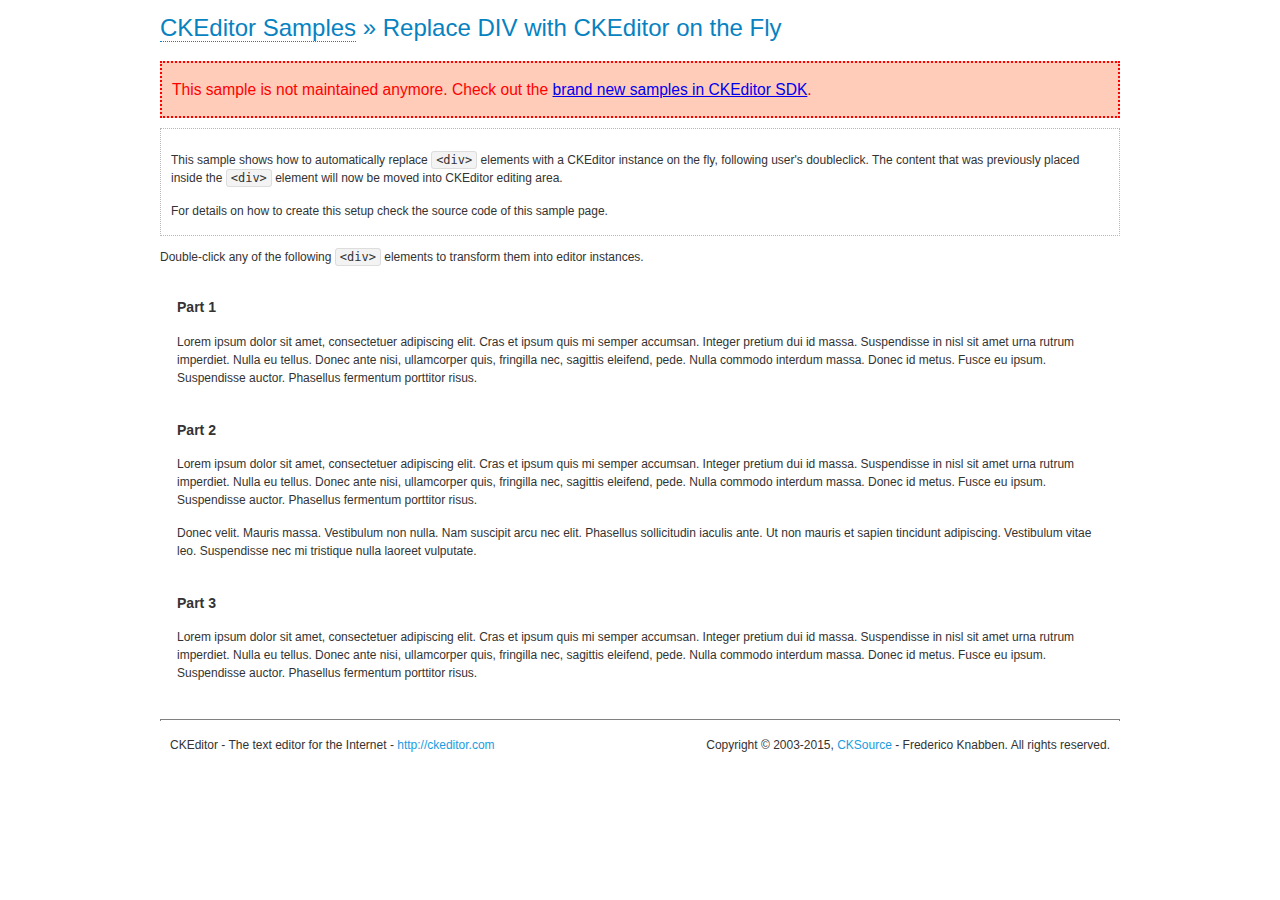
<file: src/main/resources/static/js/ckeditor/samples/old/divreplace.html>
<!DOCTYPE html>
<!--
Copyright (c) 2003-2015, CKSource - Frederico Knabben. All rights reserved.
For licensing, see LICENSE.md or http://ckeditor.com/license
-->
<html>
<head>
	<meta charset="utf-8">
	<title>Replace DIV &mdash; CKEditor Sample</title>
	<script src="../../ckeditor.js"></script>
	<link href="sample.css" rel="stylesheet">
	<style>

		div.editable
		{
			border: solid 2px transparent;
			padding-left: 15px;
			padding-right: 15px;
		}

		div.editable:hover
		{
			border-color: black;
		}

	</style>
	<script>

		// Uncomment the following code to test the "Timeout Loading Method".
		// CKEDITOR.loadFullCoreTimeout = 5;

		window.onload = function() {
			// Listen to the double click event.
			if ( window.addEventListener )
				document.body.addEventListener( 'dblclick', onDoubleClick, false );
			else if ( window.attachEvent )
				document.body.attachEvent( 'ondblclick', onDoubleClick );

		};

		function onDoubleClick( ev ) {
			// Get the element which fired the event. This is not necessarily the
			// element to which the event has been attached.
			var element = ev.target || ev.srcElement;

			// Find out the div that holds this element.
			var name;

			do {
				element = element.parentNode;
			}
			while ( element && ( name = element.nodeName.toLowerCase() ) &&
				( name != 'div' || element.className.indexOf( 'editable' ) == -1 ) && name != 'body' );

			if ( name == 'div' && element.className.indexOf( 'editable' ) != -1 )
				replaceDiv( element );
		}

		var editor;

		function replaceDiv( div ) {
			if ( editor )
				editor.destroy();

			editor = CKEDITOR.replace( div );
		}

	</script>
</head>
<body>
	<h1 class="samples">
		<a href="index.html">CKEditor Samples</a> &raquo; Replace DIV with CKEditor on the Fly
	</h1>
	<div class="warning deprecated">
		This sample is not maintained anymore. Check out the <a href="http://sdk.ckeditor.com/">brand new samples in CKEditor SDK</a>.
	</div>
	<div class="description">
		<p>
			This sample shows how to automatically replace <code>&lt;div&gt;</code> elements
			with a CKEditor instance on the fly, following user's doubleclick. The content
			that was previously placed inside the <code>&lt;div&gt;</code> element will now
			be moved into CKEditor editing area.
		</p>
		<p>
			For details on how to create this setup check the source code of this sample page.
		</p>
	</div>
	<p>
		Double-click any of the following <code>&lt;div&gt;</code> elements to transform them into
		editor instances.
	</p>
	<div class="editable">
		<h3>
			Part 1
		</h3>
		<p>
			Lorem ipsum dolor sit amet, consectetuer adipiscing elit. Cras et ipsum quis mi
			semper accumsan. Integer pretium dui id massa. Suspendisse in nisl sit amet urna
			rutrum imperdiet. Nulla eu tellus. Donec ante nisi, ullamcorper quis, fringilla
			nec, sagittis eleifend, pede. Nulla commodo interdum massa. Donec id metus. Fusce
			eu ipsum. Suspendisse auctor. Phasellus fermentum porttitor risus.
		</p>
	</div>
	<div class="editable">
		<h3>
			Part 2
		</h3>
		<p>
			Lorem ipsum dolor sit amet, consectetuer adipiscing elit. Cras et ipsum quis mi
			semper accumsan. Integer pretium dui id massa. Suspendisse in nisl sit amet urna
			rutrum imperdiet. Nulla eu tellus. Donec ante nisi, ullamcorper quis, fringilla
			nec, sagittis eleifend, pede. Nulla commodo interdum massa. Donec id metus. Fusce
			eu ipsum. Suspendisse auctor. Phasellus fermentum porttitor risus.
		</p>
		<p>
			Donec velit. Mauris massa. Vestibulum non nulla. Nam suscipit arcu nec elit. Phasellus
			sollicitudin iaculis ante. Ut non mauris et sapien tincidunt adipiscing. Vestibulum
			vitae leo. Suspendisse nec mi tristique nulla laoreet vulputate.
		</p>
	</div>
	<div class="editable">
		<h3>
			Part 3
		</h3>
		<p>
			Lorem ipsum dolor sit amet, consectetuer adipiscing elit. Cras et ipsum quis mi
			semper accumsan. Integer pretium dui id massa. Suspendisse in nisl sit amet urna
			rutrum imperdiet. Nulla eu tellus. Donec ante nisi, ullamcorper quis, fringilla
			nec, sagittis eleifend, pede. Nulla commodo interdum massa. Donec id metus. Fusce
			eu ipsum. Suspendisse auctor. Phasellus fermentum porttitor risus.
		</p>
	</div>
	<div id="footer">
		<hr>
		<p>
			CKEditor - The text editor for the Internet - <a class="samples" href="http://ckeditor.com/">http://ckeditor.com</a>
		</p>
		<p id="copy">
			Copyright &copy; 2003-2015, <a class="samples" href="http://cksource.com/">CKSource</a> - Frederico
			Knabben. All rights reserved.
		</p>
	</div>
</body>
</html>
</file>
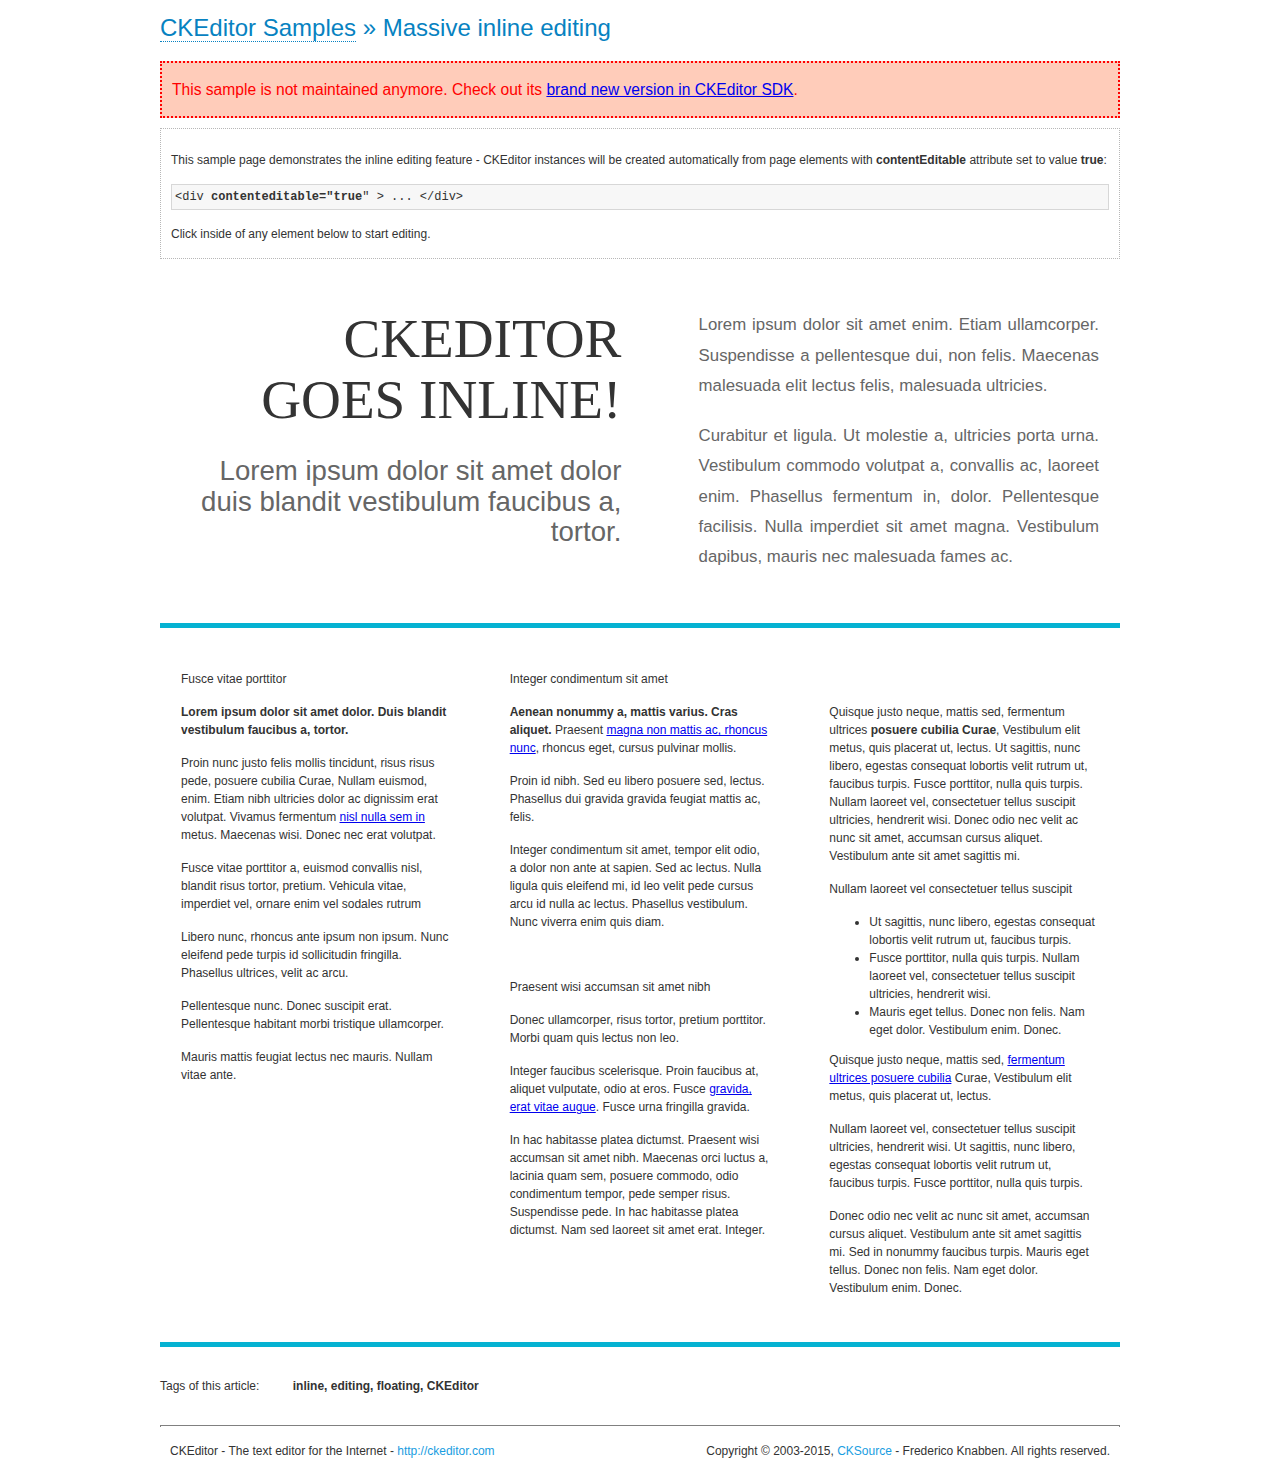
<file: src/main/resources/static/js/ckeditor/samples/old/inlineall.html>
<!DOCTYPE html>
<!--
Copyright (c) 2003-2015, CKSource - Frederico Knabben. All rights reserved.
For licensing, see LICENSE.md or http://ckeditor.com/license
-->
<html>
<head>
	<meta charset="utf-8">
	<title>Massive inline editing &mdash; CKEditor Sample</title>
	<script src="../../ckeditor.js"></script>
	<script>

		// This code is generally not necessary, but it is here to demonstrate
		// how to customize specific editor instances on the fly. This fits well
		// this demo because we have editable elements (like headers) that
		// require less features.

		// The "instanceCreated" event is fired for every editor instance created.
		CKEDITOR.on( 'instanceCreated', function( event ) {
			var editor = event.editor,
				element = editor.element;

			// Customize editors for headers and tag list.
			// These editors don't need features like smileys, templates, iframes etc.
			if ( element.is( 'h1', 'h2', 'h3' ) || element.getAttribute( 'id' ) == 'taglist' ) {
				// Customize the editor configurations on "configLoaded" event,
				// which is fired after the configuration file loading and
				// execution. This makes it possible to change the
				// configurations before the editor initialization takes place.
				editor.on( 'configLoaded', function() {

					// Remove unnecessary plugins to make the editor simpler.
					editor.config.removePlugins = 'colorbutton,find,flash,font,' +
						'forms,iframe,image,newpage,removeformat,' +
						'smiley,specialchar,stylescombo,templates';

					// Rearrange the layout of the toolbar.
					editor.config.toolbarGroups = [
						{ name: 'editing',		groups: [ 'basicstyles', 'links' ] },
						{ name: 'undo' },
						{ name: 'clipboard',	groups: [ 'selection', 'clipboard' ] },
						{ name: 'about' }
					];
				});
			}
		});

	</script>
	<link href="sample.css" rel="stylesheet">
	<style>

		/* The following styles are just to make the page look nice. */

		/* Workaround to show Arial Black in Firefox. */
		@font-face
		{
			font-family: 'arial-black';
			src: local('Arial Black');
		}

		*[contenteditable="true"]
		{
			padding: 10px;
		}

		#container
		{
			width: 960px;
			margin: 30px auto 0;
		}

		#header
		{
			overflow: hidden;
			padding: 0 0 30px;
			border-bottom: 5px solid #05B2D2;
			position: relative;
		}

		#headerLeft,
		#headerRight
		{
			width: 49%;
			overflow: hidden;
		}

		#headerLeft
		{
			float: left;
			padding: 10px 1px 1px;
		}

		#headerLeft h2,
		#headerLeft h3
		{
			text-align: right;
			margin: 0;
			overflow: hidden;
			font-weight: normal;
		}

		#headerLeft h2
		{
			font-family: "Arial Black",arial-black;
			font-size: 4.6em;
			line-height: 1.1;
			text-transform: uppercase;
		}

		#headerLeft h3
		{
			font-size: 2.3em;
			line-height: 1.1;
			margin: .2em 0 0;
			color: #666;
		}

		#headerRight
		{
			float: right;
			padding: 1px;
		}

		#headerRight p
		{
			line-height: 1.8;
			text-align: justify;
			margin: 0;
		}

		#headerRight p + p
		{
			margin-top: 20px;
		}

		#headerRight > div
		{
			padding: 20px;
			margin: 0 0 0 30px;
			font-size: 1.4em;
			color: #666;
		}

		#columns
		{
			color: #333;
			overflow: hidden;
			padding: 20px 0;
		}

		#columns > div
		{
			float: left;
			width: 33.3%;
		}

		#columns #column1 > div
		{
			margin-left: 1px;
		}

		#columns #column3 > div
		{
			margin-right: 1px;
		}

		#columns > div > div
		{
			margin: 0px 10px;
			padding: 10px 20px;
		}

		#columns blockquote
		{
			margin-left: 15px;
		}

		#tagLine
		{
			border-top: 5px solid #05B2D2;
			padding-top: 20px;
		}

		#taglist {
			display: inline-block;
			margin-left: 20px;
			font-weight: bold;
			margin: 0 0 0 20px;
		}

	</style>
</head>
<body>
<div>
	<h1 class="samples"><a href="index.html">CKEditor Samples</a> &raquo; Massive inline editing</h1>
	<div class="warning deprecated">
		This sample is not maintained anymore. Check out its <a href="http://sdk.ckeditor.com/samples/inline.html">brand new version in CKEditor SDK</a>.
	</div>
	<div class="description">
		<p>This sample page demonstrates the inline editing feature - CKEditor instances will be created automatically from page elements with <strong>contentEditable</strong> attribute set to value <strong>true</strong>:</p>
		<pre class="samples">&lt;div <strong>contenteditable="true</strong>" &gt; ... &lt;/div&gt;</pre>
		<p>Click inside of any element below to start editing.</p>
	</div>
</div>
<div id="container">
	<div id="header">
		<div id="headerLeft">
			<h2 id="sampleTitle" contenteditable="true">
				CKEditor<br> Goes Inline!
			</h2>
			<h3 contenteditable="true">
				Lorem ipsum dolor sit amet dolor duis blandit vestibulum faucibus a, tortor.
			</h3>
		</div>
		<div id="headerRight">
			<div contenteditable="true">
				<p>
					Lorem ipsum dolor sit amet enim. Etiam ullamcorper. Suspendisse a pellentesque dui, non felis. Maecenas malesuada elit lectus felis, malesuada ultricies.
				</p>
				<p>
					Curabitur et ligula. Ut molestie a, ultricies porta urna. Vestibulum commodo volutpat a, convallis ac, laoreet enim. Phasellus fermentum in, dolor. Pellentesque facilisis. Nulla imperdiet sit amet magna. Vestibulum dapibus, mauris nec malesuada fames ac.
				</p>
			</div>
		</div>
	</div>
	<div id="columns">
		<div id="column1">
			<div contenteditable="true">
				<h3>
					Fusce vitae porttitor
				</h3>
				<p>
					<strong>
						Lorem ipsum dolor sit amet dolor. Duis blandit vestibulum faucibus a, tortor.
					</strong>
				</p>
				<p>
					Proin nunc justo felis mollis tincidunt, risus risus pede, posuere cubilia Curae, Nullam euismod, enim. Etiam nibh ultricies dolor ac dignissim erat volutpat. Vivamus fermentum <a href="http://ckeditor.com/">nisl nulla sem in</a> metus. Maecenas wisi. Donec nec erat volutpat.
				</p>
				<blockquote>
					<p>
						Fusce vitae porttitor a, euismod convallis nisl, blandit risus tortor, pretium.
						Vehicula vitae, imperdiet vel, ornare enim vel sodales rutrum
					</p>
				</blockquote>
				<blockquote>
					<p>
						Libero nunc, rhoncus ante ipsum non ipsum. Nunc eleifend pede turpis id sollicitudin fringilla. Phasellus ultrices, velit ac arcu.
					</p>
				</blockquote>
				<p>Pellentesque nunc. Donec suscipit erat. Pellentesque habitant morbi tristique ullamcorper.</p>
				<p><s>Mauris mattis feugiat lectus nec mauris. Nullam vitae ante.</s></p>
			</div>
		</div>
		<div id="column2">
			<div contenteditable="true">
				<h3>
					Integer condimentum sit amet
				</h3>
				<p>
					<strong>Aenean nonummy a, mattis varius. Cras aliquet.</strong>
					Praesent <a href="http://ckeditor.com/">magna non mattis ac, rhoncus nunc</a>, rhoncus eget, cursus pulvinar mollis.</p>
				<p>Proin id nibh. Sed eu libero posuere sed, lectus. Phasellus dui gravida gravida feugiat mattis ac, felis.</p>
				<p>Integer condimentum sit amet, tempor elit odio, a dolor non ante at sapien. Sed ac lectus. Nulla ligula quis eleifend mi, id leo velit pede cursus arcu id nulla ac lectus. Phasellus vestibulum. Nunc viverra enim quis diam.</p>
			</div>
			<div contenteditable="true">
				<h3>
					Praesent wisi accumsan sit amet nibh
				</h3>
				<p>Donec ullamcorper, risus tortor, pretium porttitor. Morbi quam quis lectus non leo.</p>
				<p style="margin-left: 40px; ">Integer faucibus scelerisque. Proin faucibus at, aliquet vulputate, odio at eros. Fusce <a href="http://ckeditor.com/">gravida, erat vitae augue</a>. Fusce urna fringilla gravida.</p>
				<p>In hac habitasse platea dictumst. Praesent wisi accumsan sit amet nibh. Maecenas orci luctus a, lacinia quam sem, posuere commodo, odio condimentum tempor, pede semper risus. Suspendisse pede. In hac habitasse platea dictumst. Nam sed laoreet sit amet erat. Integer.</p>
			</div>
		</div>
		<div id="column3">
			<div contenteditable="true">
				<p>
					<img src="assets/inlineall/logo.png" alt="CKEditor logo" style="float:left">
				</p>
				<p>Quisque justo neque, mattis sed, fermentum ultrices <strong>posuere cubilia Curae</strong>, Vestibulum elit metus, quis placerat ut, lectus. Ut sagittis, nunc libero, egestas consequat lobortis velit rutrum ut, faucibus turpis. Fusce porttitor, nulla quis turpis. Nullam laoreet vel, consectetuer tellus suscipit ultricies, hendrerit wisi. Donec odio nec velit ac nunc sit amet, accumsan cursus aliquet. Vestibulum ante sit amet sagittis mi.</p>
				<h3>
					Nullam laoreet vel consectetuer tellus suscipit
				</h3>
				<ul>
					<li>Ut sagittis, nunc libero, egestas consequat lobortis velit rutrum ut, faucibus turpis.</li>
					<li>Fusce porttitor, nulla quis turpis. Nullam laoreet vel, consectetuer tellus suscipit ultricies, hendrerit wisi.</li>
					<li>Mauris eget tellus. Donec non felis. Nam eget dolor. Vestibulum enim. Donec.</li>
				</ul>
				<p>Quisque justo neque, mattis sed, <a href="http://ckeditor.com/">fermentum ultrices posuere cubilia</a> Curae, Vestibulum elit metus, quis placerat ut, lectus.</p>
				<p>Nullam laoreet vel, consectetuer tellus suscipit ultricies, hendrerit wisi. Ut sagittis, nunc libero, egestas consequat lobortis velit rutrum ut, faucibus turpis. Fusce porttitor, nulla quis turpis.</p>
				<p>Donec odio nec velit ac nunc sit amet, accumsan cursus aliquet. Vestibulum ante sit amet sagittis mi. Sed in nonummy faucibus turpis. Mauris eget tellus. Donec non felis. Nam eget dolor. Vestibulum enim. Donec.</p>
			</div>
		</div>
	</div>
	<div id="tagLine">
		Tags of this article:
		<p id="taglist" contenteditable="true">
			inline, editing, floating, CKEditor
		</p>
	</div>
</div>
<div id="footer">
	<hr>
	<p>
		CKEditor - The text editor for the Internet - <a class="samples" href="http://ckeditor.com/">
			http://ckeditor.com</a>
	</p>
	<p id="copy">
		Copyright &copy; 2003-2015, <a class="samples" href="http://cksource.com/">CKSource</a>
		- Frederico Knabben. All rights reserved.
	</p>
</div>
</body>
</html>
</file>
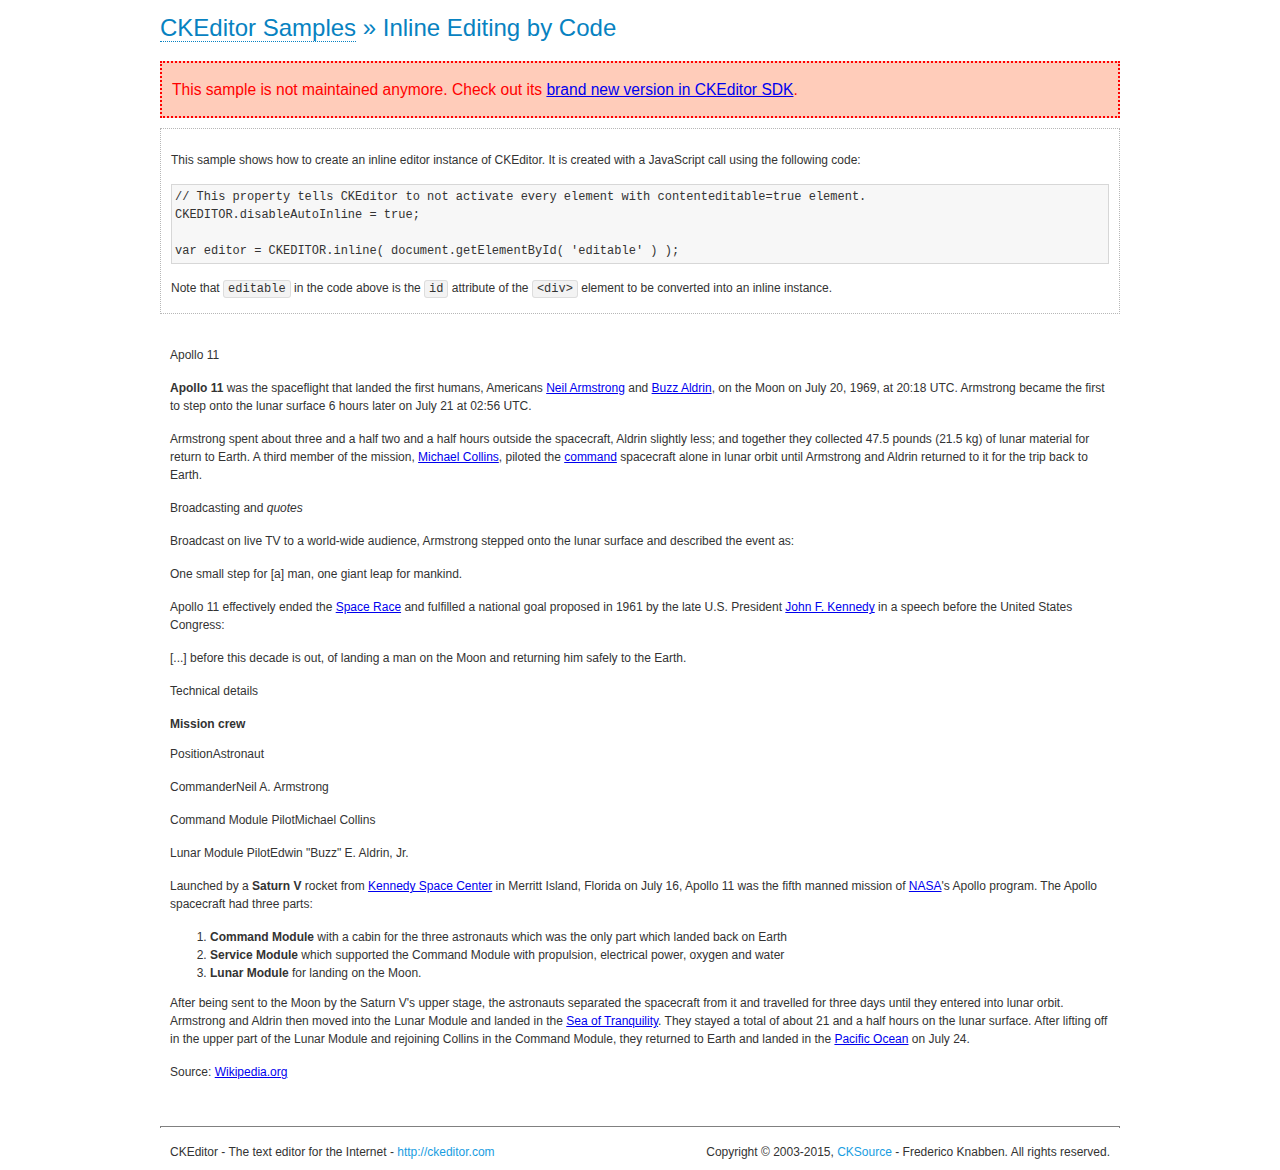
<file: src/main/resources/static/js/ckeditor/samples/old/inlinebycode.html>
<!DOCTYPE html>
<!--
Copyright (c) 2003-2015, CKSource - Frederico Knabben. All rights reserved.
For licensing, see LICENSE.md or http://ckeditor.com/license
-->
<html>
<head>
	<meta charset="utf-8">
	<title>Inline Editing by Code &mdash; CKEditor Sample</title>
	<script src="../../ckeditor.js"></script>
	<link href="sample.css" rel="stylesheet">
	<style>

		#editable
		{
			padding: 10px;
			float: left;
		}

	</style>
</head>
<body>
	<h1 class="samples">
		<a href="index.html">CKEditor Samples</a> &raquo; Inline Editing by Code
	</h1>
	<div class="warning deprecated">
		This sample is not maintained anymore. Check out its <a href="http://sdk.ckeditor.com/samples/inline.html">brand new version in CKEditor SDK</a>.
	</div>
	<div class="description">
		<p>
			This sample shows how to create an inline editor instance of CKEditor. It is created
			with a JavaScript call using the following code:
		</p>
<pre class="samples">
// This property tells CKEditor to not activate every element with contenteditable=true element.
CKEDITOR.disableAutoInline = true;

var editor = CKEDITOR.inline( document.getElementById( 'editable' ) );
</pre>
		<p>
			Note that <code>editable</code> in the code above is the <code>id</code>
			attribute of the <code>&lt;div&gt;</code> element to be converted into an inline instance.
		</p>
	</div>
	<div id="editable" contenteditable="true">
		<h1><img alt="Saturn V carrying Apollo 11" class="right" src="assets/sample.jpg" /> Apollo 11</h1>

		<p><b>Apollo 11</b> was the spaceflight that landed the first humans, Americans <a href="http://en.wikipedia.org/wiki/Neil_Armstrong" title="Neil Armstrong">Neil Armstrong</a> and <a href="http://en.wikipedia.org/wiki/Buzz_Aldrin" title="Buzz Aldrin">Buzz Aldrin</a>, on the Moon on July 20, 1969, at 20:18 UTC. Armstrong became the first to step onto the lunar surface 6 hours later on July 21 at 02:56 UTC.</p>

		<p>Armstrong spent about <s>three and a half</s> two and a half hours outside the spacecraft, Aldrin slightly less; and together they collected 47.5 pounds (21.5&nbsp;kg) of lunar material for return to Earth. A third member of the mission, <a href="http://en.wikipedia.org/wiki/Michael_Collins_(astronaut)" title="Michael Collins (astronaut)">Michael Collins</a>, piloted the <a href="http://en.wikipedia.org/wiki/Apollo_Command/Service_Module" title="Apollo Command/Service Module">command</a> spacecraft alone in lunar orbit until Armstrong and Aldrin returned to it for the trip back to Earth.</p>

		<h2>Broadcasting and <em>quotes</em> <a id="quotes" name="quotes"></a></h2>

		<p>Broadcast on live TV to a world-wide audience, Armstrong stepped onto the lunar surface and described the event as:</p>

		<blockquote>
			<p>One small step for [a] man, one giant leap for mankind.</p>
		</blockquote>

		<p>Apollo 11 effectively ended the <a href="http://en.wikipedia.org/wiki/Space_Race" title="Space Race">Space Race</a> and fulfilled a national goal proposed in 1961 by the late U.S. President <a href="http://en.wikipedia.org/wiki/John_F._Kennedy" title="John F. Kennedy">John F. Kennedy</a> in a speech before the United States Congress:</p>

		<blockquote>
			<p>[...] before this decade is out, of landing a man on the Moon and returning him safely to the Earth.</p>
		</blockquote>

		<h2>Technical details <a id="tech-details" name="tech-details"></a></h2>

		<table align="right" border="1" bordercolor="#ccc" cellpadding="5" cellspacing="0" style="border-collapse:collapse;margin:10px 0 10px 15px;">
			<caption><strong>Mission crew</strong></caption>
			<thead>
			<tr>
				<th scope="col">Position</th>
				<th scope="col">Astronaut</th>
			</tr>
			</thead>
			<tbody>
			<tr>
				<td>Commander</td>
				<td>Neil A. Armstrong</td>
			</tr>
			<tr>
				<td>Command Module Pilot</td>
				<td>Michael Collins</td>
			</tr>
			<tr>
				<td>Lunar Module Pilot</td>
				<td>Edwin &quot;Buzz&quot; E. Aldrin, Jr.</td>
			</tr>
			</tbody>
		</table>

		<p>Launched by a <strong>Saturn V</strong> rocket from <a href="http://en.wikipedia.org/wiki/Kennedy_Space_Center" title="Kennedy Space Center">Kennedy Space Center</a> in Merritt Island, Florida on July 16, Apollo 11 was the fifth manned mission of <a href="http://en.wikipedia.org/wiki/NASA" title="NASA">NASA</a>&#39;s Apollo program. The Apollo spacecraft had three parts:</p>

		<ol>
			<li><strong>Command Module</strong> with a cabin for the three astronauts which was the only part which landed back on Earth</li>
			<li><strong>Service Module</strong> which supported the Command Module with propulsion, electrical power, oxygen and water</li>
			<li><strong>Lunar Module</strong> for landing on the Moon.</li>
		</ol>

		<p>After being sent to the Moon by the Saturn V&#39;s upper stage, the astronauts separated the spacecraft from it and travelled for three days until they entered into lunar orbit. Armstrong and Aldrin then moved into the Lunar Module and landed in the <a href="http://en.wikipedia.org/wiki/Mare_Tranquillitatis" title="Mare Tranquillitatis">Sea of Tranquility</a>. They stayed a total of about 21 and a half hours on the lunar surface. After lifting off in the upper part of the Lunar Module and rejoining Collins in the Command Module, they returned to Earth and landed in the <a href="http://en.wikipedia.org/wiki/Pacific_Ocean" title="Pacific Ocean">Pacific Ocean</a> on July 24.</p>

		<hr />
		<p style="text-align: right;"><small>Source: <a href="http://en.wikipedia.org/wiki/Apollo_11">Wikipedia.org</a></small></p>
	</div>

	<script>
		// We need to turn off the automatic editor creation first.
		CKEDITOR.disableAutoInline = true;

		var editor = CKEDITOR.inline( 'editable' );
	</script>
	<div id="footer">
		<hr>
		<p contenteditable="true">
			CKEditor - The text editor for the Internet - <a class="samples" href="http://ckeditor.com/">
				http://ckeditor.com</a>
		</p>
		<p id="copy">
			Copyright &copy; 2003-2015, <a class="samples" href="http://cksource.com/">CKSource</a>
			- Frederico Knabben. All rights reserved.
		</p>
	</div>
</body>
</html>
</file>
<file: src/main/resources/static/js/ckeditor/samples/css/samples.css>
/**
 * @license Copyright (c) 2003-2015, CKSource - Frederico Knabben. All rights reserved.
 * For licensing, see LICENSE.md or http://ckeditor.com/license
 */
@media (max-width: 900px) {
  .global-is-mobile-hidden {
    display: none !important;
  }
}
article,
aside,
details,
figcaption,
figure,
footer,
header,
hgroup,
main,
menu,
nav,
section {
  display: block;
}
body,
html {
  margin: 0;
  padding: 0;
  font: 16px / 1.8 Arial, 'Helvetica Neue', Helvetica, sans-serif;
  font-weight: 300;
  color: #575757;
}
.grid-width-10 {
  width: 10%;
}
.grid-width-20 {
  width: 20%;
}
.grid-width-30 {
  width: 30%;
}
.grid-width-40 {
  width: 40%;
}
.grid-width-50 {
  width: 50%;
}
.grid-width-60 {
  width: 60%;
}
.grid-width-70 {
  width: 70%;
}
.grid-width-80 {
  width: 80%;
}
.grid-width-90 {
  width: 90%;
}
.grid-width-100 {
  width: 100%;
}
@media (max-width: 900px) {
  .grid-width-10,
  .grid-width-20,
  .grid-width-30,
  .grid-width-40,
  .grid-width-50,
  .grid-width-60,
  .grid-width-70,
  .grid-width-80,
  .grid-width-90,
  .grid-width-100 {
    width: 100%;
  }
}
*[class*="grid-width"] {
  -webkit-box-sizing: border-box;
  -moz-box-sizing: border-box;
  box-sizing: border-box;
  padding-left: 4%;
  padding-right: 4%;
  float: left;
}
*[class*="grid-width"]:after,
.grid-container:after,
*[class*="grid-width"]:before,
.grid-container:before {
  content: '';
  display: block;
  overflow: hidden;
  visibility: hidden;
  font-size: 0;
  line-height: 0;
  width: 0;
  height: 0;
}
*[class*="grid-width"]:after,
.grid-container:after {
  clear: both;
}
.grid-container {
  -webkit-box-sizing: border-box;
  -moz-box-sizing: border-box;
  box-sizing: border-box;
  margin-left: auto;
  margin-right: auto;
}
.grid-container-nested *[class*="grid-width"]:first-child {
  padding-left: 0;
}
.grid-container-nested *[class*="grid-width"]:last-child {
  padding-right: 0;
}
@media (max-width: 900px) {
  .grid-container-nested *[class*="grid-width"]:first-child {
    padding-left: 4%;
  }
  .grid-container-nested *[class*="grid-width"]:last-child {
    padding-right: 4%;
  }
}
.header-a {
  min-height: 140px;
  overflow: hidden;
}
.header-a .header-a-logo {
  margin: 40px 0 0;
}
@media (max-width: 900px) {
  .header-a .header-a-logo {
    text-align: center;
  }
}
.header-a .header-a-logo img {
  border: transparent;
}
.navigation-a {
  height: 30px;
  background: #3d3d3d;
  position: absolute;
  left: 0;
  right: 0;
  top: 0;
  padding: 0;
  overflow: hidden;
}
@media (max-width: 900px) {
  .navigation-a {
    text-align: center;
  }
}
.navigation-a ul {
  list-style: none;
  margin: 0;
  overflow: hidden;
}
.navigation-a ul li,
.navigation-a ul li a {
  display: inline-block;
}
@media (max-width: 900px) {
  .navigation-a ul {
    width: auto;
    text-overflow: ellipsis;
    white-space: nowrap;
    display: inline-block;
    float: none;
  }
  .navigation-a ul:before,
  .navigation-a ul:after {
    display: none;
  }
}
.navigation-a ul.navigation-a-left {
  text-align: left;
}
@media (max-width: 900px) {
  .navigation-a ul.navigation-a-left {
    padding-right: 0;
  }
}
.navigation-a ul.navigation-a-right {
  text-align: right;
}
@media (max-width: 900px) {
  .navigation-a ul.navigation-a-right {
    padding-left: 23px;
  }
}
.navigation-a ul li + li {
  margin-left: 23px;
}
.navigation-a ul li a {
  font-size: 10px;
  font-size: 0.625rem;
  line-height: 18px;
  line-height: 1.13rem;
  line-height: 30px;
  float: left;
  color: #dddddd;
  font-weight: bold;
  text-decoration: none;
  text-transform: uppercase;
}
.navigation-a ul li a:hover {
  cursor: pointer;
  color: #ffffff;
}
.icon-navigation-a-github:before,
.icon-navigation-a-github:after {
  background-image: url("[data-uri]");
}
.navigation-b {
  text-align: right;
  margin: 52px 0 0;
  overflow: visible;
}
@media (max-width: 900px) {
  .navigation-b {
    text-align: center;
    margin-top: 20px;
    padding: 0;
  }
}
.navigation-b ul {
  padding: 0;
  list-style: none;
  margin: 0;
  overflow: visible;
}
.navigation-b ul li,
.navigation-b ul li a {
  display: inline-block;
}
@media (max-width: 900px) {
  .navigation-b ul {
    display: table;
    width: 100%;
    padding-bottom: 1.5em;
  }
}
@media (max-width: 900px) {
  .navigation-b ul li {
    display: table-row;
  }
}
.navigation-b ul li + li {
  margin-left: 20px;
}
@media (max-width: 900px) {
  .navigation-b ul li + li {
    margin-left: 0;
  }
}
.navigation-b ul li a {
  -webkit-box-sizing: border-box;
  -moz-box-sizing: border-box;
  box-sizing: border-box;
  text-transform: uppercase;
  text-decoration: none;
  outline: none;
}
@media (max-width: 900px) {
  .navigation-b ul li a {
    width: 100%;
    -webkit-border-radius: 0;
    -webkit-background-clip: padding-box;
    -moz-border-radius: 0;
    -moz-background-clip: padding;
    border-radius: 0;
    background-clip: padding-box;
  }
}
.footer-a {
  font-size: 13px;
  font-size: 0.8125rem;
  line-height: 23.4px;
  line-height: 1.46rem;
  padding-top: 2.25em;
  padding-bottom: 2.25em;
  overflow: hidden;
  color: #8a8a8a;
}
.footer-a a {
  color: #27c0d8;
  text-decoration: none;
  border-bottom: 1px dotted #27c0d8;
}
.footer-a a:hover {
  color: #23adc2;
}
.footer-a p {
  margin: 0;
  display: inline-block;
  text-align: center;
}
.content {
  font-size: 14px;
  font-size: 0.875rem;
  line-height: 25.2px;
  line-height: 1.57rem;
  overflow: hidden;
  padding-top: 1.5em;
  padding-bottom: 1.5em;
}
.content p {
  margin: 0.75em 0;
}
.content ul,
.content ol,
.content pre,
.content blockquote,
.content textarea:not([class^="cke"]),
.content .cke {
  margin: 1.875em 0;
}
.content code,
.content kbd {
  -webkit-border-radius: 3px;
  -webkit-background-clip: padding-box;
  -moz-border-radius: 3px;
  -moz-background-clip: padding;
  border-radius: 3px;
  background-clip: padding-box;
  padding: 3px 4px;
}
.content pre,
.content code,
.content kbd,
.content blockquote {
  background: #f5f5f5;
}
.content blockquote,
.content pre {
  background: none;
  border-left: 4px solid #27c0d8;
  padding: 1.5em 2.25em;
}
.content p a,
.content ul a,
.content ol a,
.content blockquote a,
.content h1 a,
.content h2 a,
.content h3 a,
.content h4 a,
.content h5 a {
  color: #27c0d8;
  text-decoration: none;
  border-bottom: 1px dotted #27c0d8;
}
.content p a:hover,
.content ul a:hover,
.content ol a:hover,
.content blockquote a:hover,
.content h1 a:hover,
.content h2 a:hover,
.content h3 a:hover,
.content h4 a:hover,
.content h5 a:hover {
  color: #23adc2;
}
.content h1,
.content h2,
.content h3,
.content h4,
.content h5 {
  color: #000;
  font-weight: 100;
}
.content h1 code,
.content h2 code,
.content h3 code,
.content h4 code,
.content h5 code,
.content h1 kbd,
.content h2 kbd,
.content h3 kbd,
.content h4 kbd,
.content h5 kbd {
  font-size: inherit;
}
.content h1 a.content-heading-anchor,
.content h2 a.content-heading-anchor,
.content h3 a.content-heading-anchor,
.content h4 a.content-heading-anchor,
.content h5 a.content-heading-anchor {
  font-weight: 100;
  vertical-align: middle;
  opacity: 0;
  border: 0;
}
.content h1:hover a.content-heading-anchor,
.content h2:hover a.content-heading-anchor,
.content h3:hover a.content-heading-anchor,
.content h4:hover a.content-heading-anchor,
.content h5:hover a.content-heading-anchor {
  opacity: 1;
}
.content h1:target a,
.content h2:target a,
.content h3:target a,
.content h4:target a,
.content h5:target a {
  -webkit-animation: targetLinkOpacity 0.5s linear alternate;
  -moz-animation: targetLinkOpacity 0.5s linear alternate;
  -o-animation: targetLinkOpacity 0.5s linear alternate;
  animation: targetLinkOpacity 0.5s linear alternate;
  opacity: 1;
}
.content input,
.content select,
.content textarea:not([class^="cke"]) {
  -webkit-border-radius: 3px;
  -webkit-background-clip: padding-box;
  -moz-border-radius: 3px;
  -moz-background-clip: padding;
  border-radius: 3px;
  background-clip: padding-box;
  -webkit-box-shadow: inset 0 1px 1px rgba(0, 0, 0, 0.08);
  -moz-box-shadow: inset 0 1px 1px rgba(0, 0, 0, 0.08);
  box-shadow: inset 0 1px 1px rgba(0, 0, 0, 0.08);
  font: inherit;
  color: inherit;
  border: 1px solid #d9d9d9;
  padding: .2em .5em;
}
.content input:focus,
.content select:focus,
.content textarea:not([class^="cke"]):focus {
  border-color: #66afe9;
  outline: 0;
  -webkit-box-shadow: inset 0 1px 1px rgba(0, 0, 0, 0.08), 0 0 8px #93c6ef;
  -moz-box-shadow: inset 0 1px 1px rgba(0, 0, 0, 0.08), 0 0 8px #93c6ef;
  box-shadow: inset 0 1px 1px rgba(0, 0, 0, 0.08), 0 0 8px #93c6ef;
}
.content abbr {
  border-bottom: 1px dotted #666;
  cursor: pointer;
}
.content blockquote {
  font-style: italic;
  font-family: Georgia, Times, "Times New Roman", serif;
  font-size: 16px;
  font-size: 1rem;
  line-height: 28.8px;
  line-height: 1.8rem;
}
.content em {
  font-style: italic;
}
.content h1 {
  font-size: 36px;
  font-size: 2.25rem;
  line-height: 64.8px;
  line-height: 4.05rem;
  margin: 1.125em 0 0;
}
.content h2 {
  font-size: 27.2px;
  font-size: 1.7rem;
  line-height: 48.96px;
  line-height: 3.06rem;
  margin: 0.9em 0 0;
}
.content h3 {
  font-size: 24px;
  font-size: 1.5rem;
  line-height: 43.2px;
  line-height: 2.7rem;
  font-weight: 500;
  margin: 0.75em 0 0;
}
.content h4 {
  font-size: 19.2px;
  font-size: 1.2rem;
  line-height: 34.56px;
  line-height: 2.16rem;
  font-weight: 500;
  margin: 0.75em 0 0;
}
.content h5 {
  font-size: 17.6px;
  font-size: 1.1rem;
  line-height: 31.68px;
  line-height: 1.98rem;
  font-weight: 500;
  margin: 0.75em 0 0;
}
.content hr {
  border: 0;
  border-top: 4px solid #d9d9d9;
  margin: 1.5em 0;
}
.content input[type="text"] {
  height: 1.8em;
  line-height: 1.8em;
}
.content input[type="button"] {
  -webkit-appearance: button;
  -moz-appearance: button;
  appearance: button;
}
.content kbd {
  font-size: 12px;
  font-size: 0.75rem;
  line-height: 21.6px;
  line-height: 1.35rem;
  font-family: Arial, 'Helvetica Neue', Helvetica, sans-serif;
  padding: 2px 6px;
  -webkit-box-shadow: 0 0 4px #ffffff inset, 0 2px 0 #d9d9d9;
  -moz-box-shadow: 0 0 4px #ffffff inset, 0 2px 0 #d9d9d9;
  box-shadow: 0 0 4px #ffffff inset, 0 2px 0 #d9d9d9;
}
.content p img {
  vertical-align: middle;
}
.content p pre {
  padding: 1.5em;
}
.content pre {
  padding: 0;
  border: 0;
  tab-size: 4;
  -o-tab-size: 4;
  -moz-tab-size: 4;
}
.content pre,
.content code {
  font-size: 11.89px;
  font-size: 0.743rem;
  line-height: 21.4px;
  line-height: 1.34rem;
  font-family: Consolas, Menlo, Monaco, Lucida Console, Liberation Mono, DejaVu Sans Mono, Bitstream Vera Sans Mono, Courier New, monospace, serif;
}
.content pre a,
.content code a {
  border: 0;
}
.content pre code {
  padding: 0.75em;
  display: block;
}
.content strong {
  color: #000;
}
.content ul ul,
.content ol ul,
.content ul ol,
.content ol ol {
  margin: 0.75em 0;
}
.content ul li,
.content ol li {
  font-size: 14px;
  font-size: 0.875rem;
  line-height: 30.24px;
  line-height: 1.89rem;
}
.content textarea:not([class^="cke"]) {
  width: 100%;
}
.content div.todo {
  border: 2px dotted #444;
  padding: 10px;
  margin: 60px 0 10px 0;
  /* Remove me some day */
}
.content div.todo:before {
  content: "TODO";
  font-weight: bold;
}
body a.button-a,
body button.button-a,
body input.button-a {
  -webkit-border-radius: 3px;
  -webkit-background-clip: padding-box;
  -moz-border-radius: 3px;
  -moz-background-clip: padding;
  border-radius: 3px;
  background-clip: padding-box;
  font-size: 14px;
  font-size: 0.875rem;
  line-height: 25.2px;
  line-height: 1.57rem;
  height: 36px;
  line-height: 36px;
  padding: 0 1.1em;
  font-weight: 700;
  color: #3e3e3e;
  white-space: nowrap;
  text-decoration: none;
  display: inline-block;
  cursor: pointer;
  border: 0;
  vertical-align: middle;
  margin: 1px 0;
  background: transparent;
}
body a.button-a.icon-pos-left,
body button.button-a.icon-pos-left,
body input.button-a.icon-pos-left {
  padding-left: .8em;
}
body a.button-a.icon-pos-right,
body button.button-a.icon-pos-right,
body input.button-a.icon-pos-right {
  padding-right: .8em;
}
body a.button-a.button-a-no-text,
body button.button-a.button-a-no-text,
body input.button-a.button-a-no-text {
  -webkit-border-radius: 100px;
  -webkit-background-clip: padding-box;
  -moz-border-radius: 100px;
  -moz-background-clip: padding;
  border-radius: 100px;
  background-clip: padding-box;
  width: 36px;
  padding: 0;
  text-indent: -999px;
  overflow: hidden;
  position: relative;
  text-align: center;
}
body a.button-a.button-a-no-text:before,
body button.button-a.button-a-no-text:before,
body input.button-a.button-a-no-text:before {
  position: absolute;
  left: 50%;
  top: 50%;
  margin: -9px 0 0 -9px;
}
@media (max-width: 900px) {
  body a.button-a.button-a-mobile-collapsed,
  body button.button-a.button-a-mobile-collapsed,
  body input.button-a.button-a-mobile-collapsed {
    -webkit-border-radius: 100px;
    -webkit-background-clip: padding-box;
    -moz-border-radius: 100px;
    -moz-background-clip: padding;
    border-radius: 100px;
    background-clip: padding-box;
    width: 36px;
    padding: 0;
    text-indent: -999px;
    overflow: hidden;
    position: relative;
    text-align: center;
  }
  body a.button-a.button-a-mobile-collapsed:before,
  body button.button-a.button-a-mobile-collapsed:before,
  body input.button-a.button-a-mobile-collapsed:before {
    position: absolute;
    left: 50%;
    top: 50%;
    margin: -9px 0 0 -9px;
  }
  body a.button-a.button-a-mobile-collapsed:before,
  body button.button-a.button-a-mobile-collapsed:before,
  body input.button-a.button-a-mobile-collapsed:before {
    position: absolute;
    left: 50%;
    top: 50%;
    margin: -9px 0 0 -9px;
  }
}
body a.button-a:active,
body button.button-a:active,
body input.button-a:active,
body a.button-a:hover,
body button.button-a:hover,
body input.button-a:hover {
  color: #fff;
  background: #23adc2;
}
body a.button-a:focus,
body button.button-a:focus,
body input.button-a:focus {
  border-color: #66afe9;
  outline: 0;
  -webkit-box-shadow: inset 0 1px 1px rgba(0, 0, 0, 0.075), 0 0 8px #93c6ef;
  -moz-box-shadow: inset 0 1px 1px rgba(0, 0, 0, 0.075), 0 0 8px #93c6ef;
  box-shadow: inset 0 1px 1px rgba(0, 0, 0, 0.075), 0 0 8px #93c6ef;
}
body a.button-a-soft,
body button.button-a-soft,
body input.button-a-soft {
  background: #e7e7e7;
}
body a.button-a-soft:active,
body button.button-a-soft:active,
body input.button-a-soft:active,
body a.button-a-soft:hover,
body button.button-a-soft:hover,
body input.button-a-soft:hover {
  color: #3e3e3e;
  background: #cecece;
}
body a.button-a-background,
body button.button-a-background,
body input.button-a-background,
body a.navigation-b ul li a:hover,
body button.navigation-b ul li a:hover,
body input.navigation-b ul li a:hover {
  color: #fff;
  background: #27c0d8;
}
body a.button-a-background:active,
body button.button-a-background:active,
body input.button-a-background:active,
body a.button-a-background:hover,
body button.button-a-background:hover,
body input.button-a-background:hover,
body a.navigation-b ul li a:hover:active,
body button.navigation-b ul li a:hover:active,
body input.navigation-b ul li a:hover:active,
body a.navigation-b ul li a:hover:hover,
body button.navigation-b ul li a:hover:hover,
body input.navigation-b ul li a:hover:hover {
  color: #fff;
  background: #23adc2;
}
.balloon-a {
  font-size: 12px;
  font-size: 0.75rem;
  line-height: 21.6px;
  line-height: 1.35rem;
  -webkit-border-radius: 3px;
  -webkit-background-clip: padding-box;
  -moz-border-radius: 3px;
  -moz-background-clip: padding;
  border-radius: 3px;
  background-clip: padding-box;
  border-bottom: 3px solid #d4d4d4;
  background: #ebebeb;
  display: inline-block;
  white-space: nowrap;
  padding: .4em 1.2em .2em;
  font-weight: 700;
  position: relative;
  z-index: 1000;
  text-transform: none;
  color: #575757;
}
.balloon-a:hover {
  color: #575757;
}
.balloon-a:before {
  content: '';
  width: 0;
  height: 0;
  border-style: solid;
  position: absolute;
}
.balloon-a-ne:before,
.balloon-a-nw:before {
  top: -13px;
  border-width: 0 9px 15.6px 9px;
  border-color: transparent transparent #ebebeb transparent;
}
.balloon-a-se:before,
.balloon-a-sw:before {
  bottom: -13px;
  border-width: 15.6px 9px 0 9px;
  border-color: #ebebeb transparent transparent transparent;
}
.balloon-a-nw:before,
.balloon-a-sw:before {
  left: 20px;
}
.balloon-a-ne:before,
.balloon-a-se:before {
  right: 20px;
}
.icon-pos-left:before,
.icon-pos-right:after {
  content: '';
  display: inline-block;
  width: 18px;
  height: 18px;
  vertical-align: middle;
  background-repeat: no-repeat;
}
.icon-pos-left:before {
  margin-right: 10px;
}
.icon-pos-right:after {
  margin-left: 10px;
}
.icon-download:before,
.icon-download:after {
  background-image: url("[data-uri]");
}
.icon-question-mark:before,
.icon-question-mark:after {
  background-image: url("[data-uri]");
}
.icon-close:before,
.icon-close:after {
  background-image: url("[data-uri]");
}
.ie8 .switch > * {
  vertical-align: middle;
}
.ie8 .switch input[type="radio"] {
  margin: 0 0.25em;
  display: inline-block;
}
.ie8 .switch label {
  margin-left: 0 !important;
  margin-right: 0 !important;
}
.ie8 .switch label[data-for="1"] {
  float: left;
}
.ie8 .switch label[data-for="2"] {
  float: right;
}
.ie8 .switch .switch-inner {
  display: none;
}
.switch {
  font-size: 14px;
  font-size: 0.875rem;
  line-height: 25.2px;
  line-height: 1.57rem;
  font-weight: bold;
  background-color: #27c0d8;
  overflow: hidden;
  display: inline-block;
  padding: 0.75em 0.25em;
  color: #fff;
  -webkit-border-radius: 3px;
  -webkit-background-clip: padding-box;
  -moz-border-radius: 3px;
  -moz-background-clip: padding;
  border-radius: 3px;
  background-clip: padding-box;
  position: relative;
}
.switch input[type="radio"] {
  display: none;
}
.switch label {
  position: relative;
  z-index: 2;
  float: left;
  cursor: pointer;
  padding: 0 0.75em;
}
.switch label:hover {
  text-decoration: underline;
}
.switch .switch-inner {
  float: left;
  background-color: #FFF;
  height: 1.5em;
  width: 4.125em;
  padding: 2px;
  margin: 0 0.25em;
  -webkit-border-radius: 5.5px;
  -webkit-background-clip: padding-box;
  -moz-border-radius: 5.5px;
  -moz-background-clip: padding;
  border-radius: 5.5px;
  background-clip: padding-box;
}
.switch .switch-inner .handler {
  overflow: hidden;
  position: relative;
  display: block;
  height: 1.5em;
  width: 1.5em;
  background: #25b4cb;
  -webkit-border-radius: 4.5px;
  -webkit-background-clip: padding-box;
  -moz-border-radius: 4.5px;
  -moz-background-clip: padding;
  border-radius: 4.5px;
  background-clip: padding-box;
}
.switch .switch-inner .handler:before {
  content: '';
  display: block;
  position: absolute;
  top: 0;
  right: 0;
  bottom: 3px;
  left: 0;
  background-color: #34c4da;
  -webkit-border-bottom-left-radius: 4.5px;
  -moz-border-radius-bottomleft: 4.5px;
  border-bottom-left-radius: 4.5px;
  -webkit-border-bottom-right-radius: 4.5px;
  -webkit-background-clip: padding-box;
  -moz-border-radius-bottomright: 4.5px;
  -moz-background-clip: padding;
  border-bottom-right-radius: 4.5px;
  background-clip: padding-box;
}
.switch:hover .switch-inner .handler:before {
  background: #45c9dd;
}
.switch input[data-num="2"]:checked ~ .switch-inner > .handler {
  margin-left: auto;
}
.switch input[data-num="2"]:checked ~ label[data-for="1"] {
  padding-right: 5.125em;
  margin-right: -4.375em;
}
.switch input[data-num="1"]:checked ~ label[data-for="2"] {
  padding-left: 5.125em;
  margin-left: -4.375em;
}
.toggler {
  -webkit-user-select: none;
  -moz-user-select: none;
  -ms-user-select: none;
  user-select: none;
}
.toggler label {
  cursor: pointer;
}
.toggler [data-collapse] {
  display: inherit;
}
.toggler [data-expand] {
  display: none;
}
.toggler.collapsed [data-collapse] {
  display: none;
}
.toggler.collapsed [data-expand] {
  display: inherit;
}
.toggler-container {
  overflow: hidden;
}
.toggler-container.collapsed {
  height: 0;
}
.icon-toggler-expanded:before,
.icon-toggler-collapsed:before,
.icon-toggler-expanded:after,
.icon-toggler-collapsed:after {
  background-image: url("[data-uri]");
}
.icon-toggler-expanded.icon-light:before,
.icon-toggler-collapsed.icon-light:before,
.icon-toggler-expanded.icon-light:after,
.icon-toggler-collapsed.icon-light:after {
  background-image: url("[data-uri]");
}
.icon-toggler-expanded:before,
.icon-toggler-expanded:after {
  background-position: top left;
}
.icon-toggler-collapsed:before,
.icon-toggler-collapsed:after {
  background-position: bottom left;
}
.modal {
  padding: 20px;
  border-radius: 3px;
  background-color: white;
  max-width: 700px;
  -webkit-box-sizing: border-box;
  -moz-box-sizing: border-box;
  box-sizing: border-box;
  width: 80% !important;
  top: 50% !important;
  -webkit-transform: translate(-50%, -50%) !important;
  -moz-transform: translate(-50%, -50%) !important;
  -o-transform: translate(-50%, -50%) !important;
  -ms-transform: translate(-50%, -50%) !important;
  transform: translate(-50%, -50%) !important;
}
.modal-close {
  -webkit-border-radius: 100px;
  -webkit-background-clip: padding-box;
  -moz-border-radius: 100px;
  -moz-background-clip: padding;
  border-radius: 100px;
  background-clip: padding-box;
  cursor: pointer;
  height: 18px;
  width: 18px;
  position: absolute;
  top: 10px;
  right: 10px;
  font-size: 17px;
  text-align: center;
  line-height: 19px;
  background: #cccccc;
}
main .grid-container,
header .grid-container,
.navigation-a > div,
footer > div {
  max-width: 968px;
}
.header-a {
  margin-top: 30px;
}
.footer-a {
  border-top: 1px solid #d9d9d9;
}
.adjoined-top {
  background-color: #27c0d8;
  color: #fff;
}
.adjoined-top .content h1,
.adjoined-top .content h2,
.adjoined-top .content h3,
.adjoined-top .content h4,
.adjoined-top .content h5 {
  color: #fff;
}
.adjoined-top .content p {
  font-size: 18px;
  font-size: 1.125rem;
  line-height: 32.4px;
  line-height: 2.02rem;
  font-weight: 100;
}
.adjoined-top .content p a {
  text-decoration: none;
  border-bottom: 1px dotted #fff;
  color: inherit;
}
.adjoined-top .content p a:hover {
  color: #e6e6e6;
}
.adjoined-top .content button {
  color: #fff;
}
.adjoined-top .content strong {
  color: #fff;
}
.adjoined-top .content code {
  font-size: inherit;
  color: #27c0d8;
}
.adjoined-bottom {
  position: relative;
}
.adjoined-bottom:before {
  z-index: -1;
  content: '';
  background: #27c0d8;
  position: absolute;
  top: 0;
  left: 0;
  right: 0;
  height: 50%;
}
main .grid-container,
header .grid-container,
.navigation-a > div,
footer > div {
  max-width: 1052px;
}
main .grid-container.freed-width {
  max-width: none;
}
.switch {
  background: #25b4cb;
  float: right;
  overflow: visible;
}
.switch .balloon-a {
  position: absolute;
  top: -40px;
  right: 50%;
  margin-right: -15px;
  background: #FFEFC1;
  border-bottom-color: #DCDCA4;
}
.switch .balloon-a:before {
  border-color: #FFEFC1 transparent transparent transparent;
}
#toolbar .editors-container {
  overflow: hidden;
  height: 0;
  transition: height 200ms;
}
#toolbar .editors-container.active {
  height: auto;
}
#main #editor {
  background: #FFF;
  padding: 2% 4%;
  border: dashed 5px #27c0d8;
}
div.cke a.cke_button,
div.cke .cke_combo_button {
  border-bottom: none;
}
div.cke a.cke_button.cke_combo_button,
div.cke .cke_combo_button.cke_combo_button {
  border-bottom: 1px solid #a6a6a6;
}
#main .adjoined-top:before {
  height: 335px;
}
#toolbar .adjoined-top:before {
  height: 219px;
}
#toolbar .adjoined-top .grid-container-nested {
  height: 147px;
}
.content .grid-switch-magic {
  margin: 3.5em 0 0;
}
#info-box {
  padding-bottom: 0;
}
#info-box > div {
  width: 100%;
  text-align: right;
}
#info-box > div .toggler {
  padding-right: 0;
}
#info-box > div .toggler:hover {
  background: transparent;
  color: #000;
}
#info-box > div .toggler:hover > label {
  text-decoration: underline;
}
#info-box > div h2 {
  float: left;
  margin-top: 0;
}
#info-box > div#instructions-container {
  text-align: left;
}
#toolbarModifierWrapper {
  overflow: hidden;
  height: 0;
  opacity: 0;
  transition: height 200ms;
}
#toolbarModifierWrapper.active {
  height: auto;
  opacity: 1;
}
header {
  overflow: visible;
}
header div.grid-container {
  overflow: visible;
}
header .navigation-b {
  overflow: visible;
}
header .navigation-b ul {
  overflow: visible;
}
header .navigation-b a {
  position: relative;
}
header .balloon-a {
  position: absolute;
  top: 48px;
  left: 50%;
  margin-left: -35px;
}
@media (max-width: 1140px) {
  header .balloon-a {
    left: auto;
    margin-left: auto;
    right: 50%;
    margin-right: -35px;
  }
  header .balloon-a:before {
    left: auto;
    right: 22px;
  }
}
@media (max-width: 900px) {
  header .balloon-a {
    display: none;
  }
}
#toolbar .cke_toolbar {
  pointer-events: none;
  -webkit-user-select: none;
  -moz-user-select: none;
  -ms-user-select: none;
  user-select: none;
  cursor: default;
}
.some-toolbar-active .cke_toolbar {
  zoom: 1;
  filter: alpha(opacity=50);
  -webkit-opacity: 0.5;
  -moz-opacity: 0.5;
  opacity: 0.5;
}
.cke_toolbar.active {
  position: relative;
  zoom: 1;
  filter: alpha(opacity=100);
  -webkit-opacity: 1;
  -moz-opacity: 1;
  opacity: 1;
}
.cke_toolbar.active:after {
  content: '';
  display: block;
  position: absolute;
  top: 0;
  right: 6px;
  bottom: 5px;
  left: 0;
  -webkit-border-radius: 5px;
  -webkit-background-clip: padding-box;
  -moz-border-radius: 5px;
  -moz-background-clip: padding;
  border-radius: 5px;
  background-clip: padding-box;
  -webkit-box-shadow: 0px 0px 15px 3px #fff4b0;
  -moz-box-shadow: 0px 0px 15px 3px #fff4b0;
  box-shadow: 0px 0px 15px 3px #fff4b0;
}
.cke_toolbar.active .cke_toolgroup {
  -webkit-box-shadow: none;
  -moz-box-shadow: none;
  box-shadow: none;
  border-color: #e3c300;
}
.cke_toolbar.active .cke_combo,
.cke_toolbar.active .cke_toolgroup {
  position: relative;
  z-index: 2;
}
.cke_toolbar.active .cke_combo_button {
  -webkit-box-shadow: none;
  -moz-box-shadow: none;
  box-shadow: none;
}
.unselectable {
  -webkit-user-select: none;
  -moz-user-select: none;
  -ms-user-select: none;
  user-select: none;
}
.toolbar {
  padding: 5px 0;
  margin-bottom: 2.4em;
  overflow: hidden;
  background: #fff;
}
.toolbar button.button-a.cke_button {
  cursor: pointer;
  display: inline-block;
  padding: 4px 6px;
  outline: 0;
  border: 1px solid #a6a6a6;
}
.toolbar button.button-a.hidden {
  display: none;
}
.toolbar button.button-a.left {
  float: left;
  margin-right: 8px;
}
.toolbar button.button-a.right {
  float: right;
  margin-left: 8px;
}
.toolbar button.button-a .highlight {
  color: #ffefc1;
}
.configContainer.hidden,
.toolbarModifier.hidden,
.toolbarModifier-hints.hidden {
  display: none;
}
.toolbarModifier :focus,
.toolbar button:focus,
.configContainer textarea.configCode:focus {
  outline: none;
}
div.toolbarModifier {
  padding: 0;
  overflow: hidden;
  width: 100%;
  position: relative;
  display: table;
  border-collapse: collapse;
}
div.toolbarModifier ::-moz-focus-inner {
  border: 0;
}
div.toolbarModifier .empty {
  display: none;
}
div.toolbarModifier.empty-visible .empty {
  display: table-row;
  zoom: 1;
  filter: alpha(opacity=60);
  -webkit-opacity: 0.6;
  -moz-opacity: 0.6;
  opacity: 0.6;
}
div.toolbarModifier .empty > p {
  line-height: 31px;
}
div.toolbarModifier > ul {
  padding: 0;
  margin: 0;
  border-top: 1px solid #cccccc;
  width: 100%;
}
div.toolbarModifier > ul[data-type="table-header"] {
  display: table-header-group;
}
div.toolbarModifier > ul[data-type="table-body"] {
  display: table-row-group;
}
div.toolbarModifier > ul p {
  padding: 0;
  margin: 0;
}
div.toolbarModifier > ul > li {
  display: table-row;
}
div.toolbarModifier > ul > li[data-type="header"] {
  font-weight: bold;
  user-select: none;
  cursor: default;
}
div.toolbarModifier > ul > li[data-type="group"],
div.toolbarModifier > ul > li[data-type="separator"] {
  border-bottom: 1px solid #cccccc;
}
div.toolbarModifier > ul > li[data-type="subgroup"] {
  border-top: 1px solid #eee;
}
div.toolbarModifier > ul > li[data-type="subgroup"]:first-child {
  border-top: none;
}
div.toolbarModifier > ul > li[data-type="group"].active,
div.toolbarModifier > ul > li[data-type="group"]:hover,
div.toolbarModifier > ul > li[data-type="separator"].active,
div.toolbarModifier > ul > li[data-type="separator"]:hover {
  overflow: hidden;
  z-index: 2;
}
div.toolbarModifier > ul > li[data-type="group"].active,
div.toolbarModifier > ul > li[data-type="separator"].active,
div.toolbarModifier > ul > li[data-type="group"].active:hover,
div.toolbarModifier > ul > li[data-type="separator"].active:hover {
  background: #f0fafb;
}
div.toolbarModifier > ul > li[data-type="group"]:hover,
div.toolbarModifier > ul > li[data-type="separator"]:hover {
  background: #fffbe3;
}
div.toolbarModifier > ul > li[data-type="separator"] {
  background: #f5f5f5;
}
div.toolbarModifier > ul > li[data-type="separator"]:after {
  content: '';
  width: 100%;
}
div.toolbarModifier > ul > li[data-type="separator"] > p {
  padding: 2px 5px;
}
div.toolbarModifier > ul > li > p,
div.toolbarModifier > ul > li > ul {
  display: table-cell;
  vertical-align: middle;
}
div.toolbarModifier > ul > li p {
  padding-left: 5px;
  min-width: 200px;
}
div.toolbarModifier > ul > li p span {
  white-space: nowrap;
  cursor: default;
}
div.toolbarModifier > ul > li p span button {
  font-size: 12.666px;
  margin-right: 5px;
  cursor: pointer;
  background: #fff;
  -webkit-border-radius: 5px;
  -webkit-background-clip: padding-box;
  -moz-border-radius: 5px;
  -moz-background-clip: padding;
  border-radius: 5px;
  background-clip: padding-box;
  border: 1px solid #bbb;
  padding: 0 7px;
  line-height: 12px;
  height: 20px;
}
div.toolbarModifier > ul > li p span button:not(.disabled):hover,
div.toolbarModifier > ul > li p span button:not(.disabled):focus {
  color: #fff;
  background-color: #454545;
  border-color: transparent;
}
div.toolbarModifier > ul > li p span button.move.disabled {
  cursor: default;
  zoom: 1;
  filter: alpha(opacity=20);
  -webkit-opacity: 0.2;
  -moz-opacity: 0.2;
  opacity: 0.2;
}
div.toolbarModifier > ul > li ul {
  border-collapse: collapse;
  padding: 0;
  width: 100%;
}
div.toolbarModifier > ul > li ul li {
  display: table-row;
  list-style-type: none;
  line-height: 1;
}
div.toolbarModifier > ul > li ul li[data-type="subgroup"] {
  border-top: 1px solid #dddddd;
}
div.toolbarModifier > ul > li ul li[data-type="subgroup"]:first-child {
  border-top: 0;
}
div.toolbarModifier > ul > li ul li[data-type="subgroup"] [data-type="button"] {
  -webkit-border-radius: 3px;
  -webkit-background-clip: padding-box;
  -moz-border-radius: 3px;
  -moz-background-clip: padding;
  border-radius: 3px;
  background-clip: padding-box;
  padding: 0 2px;
}
div.toolbarModifier > ul > li ul li[data-type="subgroup"] [data-type="button"]:focus {
  background: rgba(0, 0, 0, 0.04);
}
div.toolbarModifier > ul > li ul li[data-type="subgroup"] [data-type="button"] input {
  vertical-align: middle;
}
div.toolbarModifier > ul > li ul li > p,
div.toolbarModifier > ul > li ul li > ul {
  display: table-cell;
  vertical-align: middle;
}
div.toolbarModifier > ul > li ul li ul {
  padding: 0;
}
div.toolbarModifier > ul > li ul li ul li {
  padding: 0;
  display: inline-block;
  cursor: pointer;
  margin: 2px 5px 2px 0;
}
div.toolbarModifier > ul > li ul li ul li .cke_combo_text {
  cursor: pointer;
  white-space: nowrap;
}
div.toolbarModifier > ul > li ul li ul li .cke_toolgroup,
div.toolbarModifier > ul > li ul li ul li .cke_combo_button {
  cursor: pointer;
  margin: 0;
  vertical-align: middle;
  border: 1px solid #ddd;
  font-size: 11.41px;
  font-size: 0.713rem;
  line-height: 20.54px;
  line-height: 1.28rem;
}
div.toolbarModifier > .codemirror-wrapper {
  overflow-y: auto;
}
div.toolbarModifier-hints {
  float: right;
  width: 350px;
  min-width: 150px;
  overflow-y: auto;
  margin-left: 1.5em;
}
div.toolbarModifier-hints h3 {
  font-size: 18.08px;
  font-size: 1.13rem;
  line-height: 32.54px;
  line-height: 2.03rem;
  padding: 0.36em 1.5em;
  background: #f5f5f5;
  border-bottom: 1px solid #dddddd;
  margin-top: 0;
  margin-bottom: 1.2em;
}
div.toolbarModifier-hints dl {
  margin-bottom: 1.2em;
  overflow: hidden;
}
div.toolbarModifier-hints dl .list-header {
  font-weight: bold;
  border: 0;
  padding-bottom: 0.6em;
}
div.toolbarModifier-hints dl > p {
  text-align: center;
}
div.toolbarModifier-hints dl dt {
  float: left;
  width: 9em;
  clear: both;
  text-align: right;
  border-top: 1px solid #dddddd;
  padding-left: 1.5em;
  padding-right: .1em;
  -webkit-box-sizing: border-box;
  -moz-box-sizing: border-box;
  box-sizing: border-box;
}
div.toolbarModifier-hints dl dt code {
  background: none;
  border: none;
  vertical-align: middle;
}
div.toolbarModifier-hints dl dd {
  margin-left: 10em;
  clear: right;
  padding-right: 1.5em;
}
div.toolbarModifier-hints dl dd code {
  line-height: 2.2em;
}
div.toolbarModifier-hints dl dd:after {
  content: '\00a0';
  display: block;
  clear: left;
  float: right;
  height: 0;
  width: 0;
}
.toolbarModifier-hints,
.configContainer textarea.configCode,
.CodeMirror {
  -webkit-border-radius: 3px;
  -webkit-background-clip: padding-box;
  -moz-border-radius: 3px;
  -moz-background-clip: padding;
  border-radius: 3px;
  background-clip: padding-box;
  border: 1px solid #ccc;
  font-size: 13.01px;
  font-size: 0.813rem;
  line-height: 23.42px;
  line-height: 1.46rem;
}
.configContainer textarea.configCode,
.CodeMirror pre,
.CodeMirror-linenumber {
  font-size: 13.01px;
  font-size: 0.813rem;
  line-height: 23.42px;
  line-height: 1.46rem;
  font-family: Consolas, Menlo, Monaco, Lucida Console, Liberation Mono, DejaVu Sans Mono, Bitstream Vera Sans Mono, Courier New, monospace, serif;
}
.CodeMirror pre {
  border: none;
  padding: 0;
  margin: 0;
}
.configContainer textarea.configCode {
  -webkit-box-sizing: border-box;
  -moz-box-sizing: border-box;
  box-sizing: border-box;
  color: #575757;
  padding: 10px;
  width: 100%;
  min-height: 500px;
  margin: 0;
  resize: none;
  outline: none;
  -moz-tab-size: 4;
  tab-size: 4;
  white-space: pre;
  word-wrap: normal;
  overflow: auto;
}
.CodeMirror-hints.toolbar-modifier {
  padding: 0;
  color: #575757;
  font-size: 14px;
  font-size: 0.875rem;
  line-height: 25.2px;
  line-height: 1.57rem;
  font-family: Consolas, Menlo, Monaco, Lucida Console, Liberation Mono, DejaVu Sans Mono, Bitstream Vera Sans Mono, Courier New, monospace, serif;
}
.CodeMirror-hints.toolbar-modifier .CodeMirror-hint-active {
  color: #575757;
  background: #f0fafb;
}
.CodeMirror-hints.toolbar-modifier > li:hover {
  background: #fffbe3;
}
/* Text modifier */
#toolbarModifierWrapper {
  margin-bottom: 1.2em;
}
#toolbarModifierWrapper .invalid .CodeMirror {
  background: #fff8f8;
  border-color: red;
}
#toolbarModifierWrapper .CodeMirror {
  height: auto;
  padding: 0 0.6em;
}
.staticContainer {
  position: fixed;
  top: 0;
  width: 100%;
  z-index: 10;
}
.staticContainer > .grid-container {
  max-width: 1052px;
}
.staticContainer > .grid-container .inner {
  background: #fff;
}
.staticContainer > .grid-container .inner .toolbar {
  margin-bottom: 0;
}
#help {
  position: relative;
  top: -15px;
  left: -5px;
}
#help-content {
  display: none;
}
/*# sourceMappingURL=[data-uri] */
</file>
<file: src/main/resources/static/js/ckeditor/samples/toolbarconfigurator/lib/codemirror/neo.css>
/* neo theme for codemirror */

/* Color scheme */

.cm-s-neo.CodeMirror {
  background-color:#ffffff;
  color:#2e383c;
  line-height:1.4375;
}
.cm-s-neo .cm-comment {color:#75787b}
.cm-s-neo .cm-keyword, .cm-s-neo .cm-property {color:#1d75b3}
.cm-s-neo .cm-atom,.cm-s-neo .cm-number {color:#75438a}
.cm-s-neo .cm-node,.cm-s-neo .cm-tag {color:#9c3328}
.cm-s-neo .cm-string {color:#b35e14}
.cm-s-neo .cm-variable,.cm-s-neo .cm-qualifier {color:#047d65}


/* Editor styling */

.cm-s-neo pre {
  padding:0;
}

.cm-s-neo .CodeMirror-gutters {
  border:none;
  border-right:10px solid transparent;
  background-color:transparent;
}

.cm-s-neo .CodeMirror-linenumber {
  padding:0;
  color:#e0e2e5;
}

.cm-s-neo .CodeMirror-guttermarker { color: #1d75b3; }
.cm-s-neo .CodeMirror-guttermarker-subtle { color: #e0e2e5; }
</file>
<file: src/main/resources/static/js/ckeditor/samples/old/sample.css>
/*
Copyright (c) 2003-2015, CKSource - Frederico Knabben. All rights reserved.
For licensing, see LICENSE.md or http://ckeditor.com/license
*/

html, body, h1, h2, h3, h4, h5, h6, div, span, blockquote, p, address, form, fieldset, img, ul, ol, dl, dt, dd, li, hr, table, td, th, strong, em, sup, sub, dfn, ins, del, q, cite, var, samp, code, kbd, tt, pre
{
	line-height: 1.5;
}

body
{
	padding: 10px 30px;
}

input, textarea, select, option, optgroup, button, td, th
{
	font-size: 100%;
}

pre
{
	-moz-tab-size: 4;
	tab-size: 4;
}

pre, code, kbd, samp, tt
{
	font-family: monospace,monospace;
	font-size: 1em;
}

body {
	width: 960px;
	margin: 0 auto;
}

code
{
	background: #f3f3f3;
	border: 1px solid #ddd;
	padding: 1px 4px;
	border-radius: 3px;
}

abbr
{
	border-bottom: 1px dotted #555;
	cursor: pointer;
}

.new, .beta
{
	text-transform: uppercase;
	font-size: 10px;
	font-weight: bold;
	padding: 1px 4px;
	margin: 0 0 0 5px;
	color: #fff;
	float: right;
	border-radius: 3px;
}

.new
{
	background: #FF7E00;
	border: 1px solid #DA8028;
	text-shadow: 0 1px 0 #C97626;

	box-shadow: 0 2px 3px 0 #FFA54E inset;
}

.beta
{
	background: #18C0DF;
	border: 1px solid #19AAD8;
	text-shadow: 0 1px 0 #048CAD;
	font-style: italic;

	box-shadow: 0 2px 3px 0 #50D4FD inset;
}

h1.samples
{
	color: #0782C1;
	font-size: 200%;
	font-weight: normal;
	margin: 0;
	padding: 0;
}

h1.samples a
{
	color: #0782C1;
	text-decoration: none;
	border-bottom: 1px dotted #0782C1;
}

.samples a:hover
{
	border-bottom: 1px dotted #0782C1;
}

h2.samples
{
	color: #000000;
	font-size: 130%;
	margin: 15px 0 0 0;
	padding: 0;
}

p, blockquote, address, form, pre, dl, h1.samples, h2.samples
{
	margin-bottom: 15px;
}

ul.samples
{
	margin-bottom: 15px;
}

.clear
{
	clear: both;
}

fieldset
{
	margin: 0;
	padding: 10px;
}

body, input, textarea
{
	color: #333333;
	font-family: Arial, Helvetica, sans-serif;
}

body
{
	font-size: 75%;
}

a.samples
{
	color: #189DE1;
	text-decoration: none;
}

form
{
	margin: 0;
	padding: 0;
}

pre.samples
{
	background-color: #F7F7F7;
	border: 1px solid #D7D7D7;
	overflow: auto;
	padding: 0.25em;
	white-space: pre-wrap; /* CSS 2.1 */
	word-wrap: break-word; /* IE7 */
}

#footer
{
	clear: both;
	padding-top: 10px;
}

#footer hr
{
	margin: 10px 0 15px 0;
	height: 1px;
	border: solid 1px gray;
	border-bottom: none;
}

#footer p
{
	margin: 0 10px 10px 10px;
	float: left;
}

#footer #copy
{
	float: right;
}

#outputSample
{
	width: 100%;
	table-layout: fixed;
}

#outputSample thead th
{
	color: #dddddd;
	background-color: #999999;
	padding: 4px;
	white-space: nowrap;
}

#outputSample tbody th
{
	vertical-align: top;
	text-align: left;
}

#outputSample pre
{
	margin: 0;
	padding: 0;
}

.description
{
	border: 1px dotted #B7B7B7;
	margin-bottom: 10px;
	padding: 10px 10px 0;
	overflow: hidden;
}

label
{
	display: block;
	margin-bottom: 6px;
}

/**
 *	CKEditor editables are automatically set with the "cke_editable" class
 *	plus cke_editable_(inline|themed) depending on the editor type.
 */

/* Style a bit the inline editables. */
.cke_editable.cke_editable_inline
{
	cursor: pointer;
}

/* Once an editable element gets focused, the "cke_focus" class is
   added to it, so we can style it differently. */
.cke_editable.cke_editable_inline.cke_focus
{
	box-shadow: inset 0px 0px 20px 3px #ddd, inset 0 0 1px #000;
	outline: none;
	background: #eee;
	cursor: text;
}

/* Avoid pre-formatted overflows inline editable. */
.cke_editable_inline pre
{
	white-space: pre-wrap;
	word-wrap: break-word;
}

/**
 *	Samples index styles.
 */

.twoColumns,
.twoColumnsLeft,
.twoColumnsRight
{
	overflow: hidden;
}

.twoColumnsLeft,
.twoColumnsRight
{
	width: 45%;
}

.twoColumnsLeft
{
	float: left;
}

.twoColumnsRight
{
	float: right;
}

dl.samples
{
	padding: 0 0 0 40px;
}
dl.samples > dt
{
	display: list-item;
	list-style-type: disc;
	list-style-position: outside;
	margin: 0 0 3px;
}
dl.samples > dd
{
	margin: 0 0 3px;
}
.warning
{
	color: #ff0000;
	background-color: #FFCCBA;
	border: 2px dotted #ff0000;
	padding: 15px 10px;
	margin: 10px 0;
}

.warning.deprecated {
	font-size: 1.3em;
}

/* Used on inline samples */

blockquote
{
	font-style: italic;
	font-family: Georgia, Times, "Times New Roman", serif;
	padding: 2px 0;
	border-style: solid;
	border-color: #ccc;
	border-width: 0;
}

.cke_contents_ltr blockquote
{
	padding-left: 20px;
	padding-right: 8px;
	border-left-width: 5px;
}

.cke_contents_rtl blockquote
{
	padding-left: 8px;
	padding-right: 20px;
	border-right-width: 5px;
}

img.right {
	border: 1px solid #ccc;
	float: right;
	margin-left: 15px;
	padding: 5px;
}

img.left {
	border: 1px solid #ccc;
	float: left;
	margin-right: 15px;
	padding: 5px;
}

.marker
{
	background-color: Yellow;
}
</file>
<file: src/main/resources/static/js/ckeditor/samples/toolbarconfigurator/lib/codemirror/codemirror.css>
/* BASICS */

.CodeMirror {
  /* Set height, width, borders, and global font properties here */
  font-family: monospace;
  height: 300px;
  color: black;
}

/* PADDING */

.CodeMirror-lines {
  padding: 4px 0; /* Vertical padding around content */
}
.CodeMirror pre {
  padding: 0 4px; /* Horizontal padding of content */
}

.CodeMirror-scrollbar-filler, .CodeMirror-gutter-filler {
  background-color: white; /* The little square between H and V scrollbars */
}

/* GUTTER */

.CodeMirror-gutters {
  border-right: 1px solid #ddd;
  background-color: #f7f7f7;
  white-space: nowrap;
}
.CodeMirror-linenumbers {}
.CodeMirror-linenumber {
  padding: 0 3px 0 5px;
  min-width: 20px;
  text-align: right;
  color: #999;
  white-space: nowrap;
}

.CodeMirror-guttermarker { color: black; }
.CodeMirror-guttermarker-subtle { color: #999; }

/* CURSOR */

.CodeMirror div.CodeMirror-cursor {
  border-left: 1px solid black;
}
/* Shown when moving in bi-directional text */
.CodeMirror div.CodeMirror-secondarycursor {
  border-left: 1px solid silver;
}
.CodeMirror.cm-fat-cursor div.CodeMirror-cursor {
  width: auto;
  border: 0;
  background: #7e7;
}
.CodeMirror.cm-fat-cursor div.CodeMirror-cursors {
  z-index: 1;
}

.cm-animate-fat-cursor {
  width: auto;
  border: 0;
  -webkit-animation: blink 1.06s steps(1) infinite;
  -moz-animation: blink 1.06s steps(1) infinite;
  animation: blink 1.06s steps(1) infinite;
}
@-moz-keyframes blink {
  0% { background: #7e7; }
  50% { background: none; }
  100% { background: #7e7; }
}
@-webkit-keyframes blink {
  0% { background: #7e7; }
  50% { background: none; }
  100% { background: #7e7; }
}
@keyframes blink {
  0% { background: #7e7; }
  50% { background: none; }
  100% { background: #7e7; }
}

/* Can style cursor different in overwrite (non-insert) mode */
div.CodeMirror-overwrite div.CodeMirror-cursor {}

.cm-tab { display: inline-block; text-decoration: inherit; }

.CodeMirror-ruler {
  border-left: 1px solid #ccc;
  position: absolute;
}

/* DEFAULT THEME */

.cm-s-default .cm-keyword {color: #708;}
.cm-s-default .cm-atom {color: #219;}
.cm-s-default .cm-number {color: #164;}
.cm-s-default .cm-def {color: #00f;}
.cm-s-default .cm-variable,
.cm-s-default .cm-punctuation,
.cm-s-default .cm-property,
.cm-s-default .cm-operator {}
.cm-s-default .cm-variable-2 {color: #05a;}
.cm-s-default .cm-variable-3 {color: #085;}
.cm-s-default .cm-comment {color: #a50;}
.cm-s-default .cm-string {color: #a11;}
.cm-s-default .cm-string-2 {color: #f50;}
.cm-s-default .cm-meta {color: #555;}
.cm-s-default .cm-qualifier {color: #555;}
.cm-s-default .cm-builtin {color: #30a;}
.cm-s-default .cm-bracket {color: #997;}
.cm-s-default .cm-tag {color: #170;}
.cm-s-default .cm-attribute {color: #00c;}
.cm-s-default .cm-header {color: blue;}
.cm-s-default .cm-quote {color: #090;}
.cm-s-default .cm-hr {color: #999;}
.cm-s-default .cm-link {color: #00c;}

.cm-negative {color: #d44;}
.cm-positive {color: #292;}
.cm-header, .cm-strong {font-weight: bold;}
.cm-em {font-style: italic;}
.cm-link {text-decoration: underline;}
.cm-strikethrough {text-decoration: line-through;}

.cm-s-default .cm-error {color: #f00;}
.cm-invalidchar {color: #f00;}

.CodeMirror-composing { border-bottom: 2px solid; }

/* Default styles for common addons */

div.CodeMirror span.CodeMirror-matchingbracket {color: #0f0;}
div.CodeMirror span.CodeMirror-nonmatchingbracket {color: #f22;}
.CodeMirror-matchingtag { background: rgba(255, 150, 0, .3); }
.CodeMirror-activeline-background {background: #e8f2ff;}

/* STOP */

/* The rest of this file contains styles related to the mechanics of
   the editor. You probably shouldn't touch them. */

.CodeMirror {
  position: relative;
  overflow: hidden;
  background: white;
}

.CodeMirror-scroll {
  overflow: scroll !important; /* Things will break if this is overridden */
  /* 30px is the magic margin used to hide the element's real scrollbars */
  /* See overflow: hidden in .CodeMirror */
  margin-bottom: -30px; margin-right: -30px;
  padding-bottom: 30px;
  height: 100%;
  outline: none; /* Prevent dragging from highlighting the element */
  position: relative;
}
.CodeMirror-sizer {
  position: relative;
  border-right: 30px solid transparent;
}

/* The fake, visible scrollbars. Used to force redraw during scrolling
   before actuall scrolling happens, thus preventing shaking and
   flickering artifacts. */
.CodeMirror-vscrollbar, .CodeMirror-hscrollbar, .CodeMirror-scrollbar-filler, .CodeMirror-gutter-filler {
  position: absolute;
  z-index: 6;
  display: none;
}
.CodeMirror-vscrollbar {
  right: 0; top: 0;
  overflow-x: hidden;
  overflow-y: scroll;
}
.CodeMirror-hscrollbar {
  bottom: 0; left: 0;
  overflow-y: hidden;
  overflow-x: scroll;
}
.CodeMirror-scrollbar-filler {
  right: 0; bottom: 0;
}
.CodeMirror-gutter-filler {
  left: 0; bottom: 0;
}

.CodeMirror-gutters {
  position: absolute; left: 0; top: 0;
  z-index: 3;
}
.CodeMirror-gutter {
  white-space: normal;
  height: 100%;
  display: inline-block;
  margin-bottom: -30px;
  /* Hack to make IE7 behave */
  *zoom:1;
  *display:inline;
}
.CodeMirror-gutter-wrapper {
  position: absolute;
  z-index: 4;
  height: 100%;
}
.CodeMirror-gutter-elt {
  position: absolute;
  cursor: default;
  z-index: 4;
}
.CodeMirror-gutter-wrapper {
  -webkit-user-select: none;
  -moz-user-select: none;
  user-select: none;
}

.CodeMirror-lines {
  cursor: text;
  min-height: 1px; /* prevents collapsing before first draw */
}
.CodeMirror pre {
  /* Reset some styles that the rest of the page might have set */
  -moz-border-radius: 0; -webkit-border-radius: 0; border-radius: 0;
  border-width: 0;
  background: transparent;
  font-family: inherit;
  font-size: inherit;
  margin: 0;
  white-space: pre;
  word-wrap: normal;
  line-height: inherit;
  color: inherit;
  z-index: 2;
  position: relative;
  overflow: visible;
  -webkit-tap-highlight-color: transparent;
}
.CodeMirror-wrap pre {
  word-wrap: break-word;
  white-space: pre-wrap;
  word-break: normal;
}

.CodeMirror-linebackground {
  position: absolute;
  left: 0; right: 0; top: 0; bottom: 0;
  z-index: 0;
}

.CodeMirror-linewidget {
  position: relative;
  z-index: 2;
  overflow: auto;
}

.CodeMirror-widget {}

.CodeMirror-code {
  outline: none;
}

/* Force content-box sizing for the elements where we expect it */
.CodeMirror-scroll,
.CodeMirror-sizer,
.CodeMirror-gutter,
.CodeMirror-gutters,
.CodeMirror-linenumber {
  -moz-box-sizing: content-box;
  box-sizing: content-box;
}

.CodeMirror-measure {
  position: absolute;
  width: 100%;
  height: 0;
  overflow: hidden;
  visibility: hidden;
}
.CodeMirror-measure pre { position: static; }

.CodeMirror div.CodeMirror-cursor {
  position: absolute;
  border-right: none;
  width: 0;
}

div.CodeMirror-cursors {
  visibility: hidden;
  position: relative;
  z-index: 3;
}
.CodeMirror-focused div.CodeMirror-cursors {
  visibility: visible;
}

.CodeMirror-selected { background: #d9d9d9; }
.CodeMirror-focused .CodeMirror-selected { background: #d7d4f0; }
.CodeMirror-crosshair { cursor: crosshair; }
.CodeMirror ::selection { background: #d7d4f0; }
.CodeMirror ::-moz-selection { background: #d7d4f0; }

.cm-searching {
  background: #ffa;
  background: rgba(255, 255, 0, .4);
}

/* IE7 hack to prevent it from returning funny offsetTops on the spans */
.CodeMirror span { *vertical-align: text-bottom; }

/* Used to force a border model for a node */
.cm-force-border { padding-right: .1px; }

@media print {
  /* Hide the cursor when printing */
  .CodeMirror div.CodeMirror-cursors {
    visibility: hidden;
  }
}

/* See issue #2901 */
.cm-tab-wrap-hack:after { content: ''; }

/* Help users use markselection to safely style text background */
span.CodeMirror-selectedtext { background: none; }
</file>
<file: src/main/resources/static/js/ckeditor/samples/toolbarconfigurator/lib/codemirror/show-hint.css>
.CodeMirror-hints {
  position: absolute;
  z-index: 10;
  overflow: hidden;
  list-style: none;

  margin: 0;
  padding: 2px;

  -webkit-box-shadow: 2px 3px 5px rgba(0,0,0,.2);
  -moz-box-shadow: 2px 3px 5px rgba(0,0,0,.2);
  box-shadow: 2px 3px 5px rgba(0,0,0,.2);
  border-radius: 3px;
  border: 1px solid silver;

  background: white;
  font-size: 90%;
  font-family: monospace;

  max-height: 20em;
  overflow-y: auto;
}

.CodeMirror-hint {
  margin: 0;
  padding: 0 4px;
  border-radius: 2px;
  max-width: 19em;
  overflow: hidden;
  white-space: pre;
  color: black;
  cursor: pointer;
}

li.CodeMirror-hint-active {
  background: #08f;
  color: white;
}
</file>
<file: src/main/resources/static/js/ckeditor/samples/toolbarconfigurator/css/fontello.css>
@font-face {
  font-family: 'fontello';
  src: url('../font/fontello.eot?89024372');
  src: url('../font/fontello.eot?89024372#iefix') format('embedded-opentype'),
       url('../font/fontello.woff?89024372') format('woff'),
       url('../font/fontello.ttf?89024372') format('truetype'),
       url('../font/fontello.svg?89024372#fontello') format('svg');
  font-weight: normal;
  font-style: normal;
}
/* Chrome hack: SVG is rendered more smooth in Windozze. 100% magic, uncomment if you need it. */
/* Note, that will break hinting! In other OS-es font will be not as sharp as it could be */
/*
@media screen and (-webkit-min-device-pixel-ratio:0) {
  @font-face {
    font-family: 'fontello';
    src: url('../font/fontello.svg?89024372#fontello') format('svg');
  }
}
*/

 [class^="icon-"]:before, [class*=" icon-"]:before {
  font-family: "fontello";
  font-style: normal;
  font-weight: normal;
  speak: none;

  display: inline-block;
  text-decoration: inherit;
  width: 1em;
  margin-right: .2em;
  text-align: center;
  /* opacity: .8; */

  /* For safety - reset parent styles, that can break glyph codes*/
  font-variant: normal;
  text-transform: none;

  /* fix buttons height, for twitter bootstrap */
  line-height: 1em;

  /* Animation center compensation - margins should be symmetric */
  /* remove if not needed */
  margin-left: .2em;

  /* you can be more comfortable with increased icons size */
  /* font-size: 120%; */

  /* Uncomment for 3D effect */
  /* text-shadow: 1px 1px 1px rgba(127, 127, 127, 0.3); */
}

.icon-trash:before { content: '\e802'; } /* '' */
.icon-down-big:before { content: '\e800'; } /* '' */
.icon-up-big:before { content: '\e801'; } /* '' */
</file>
